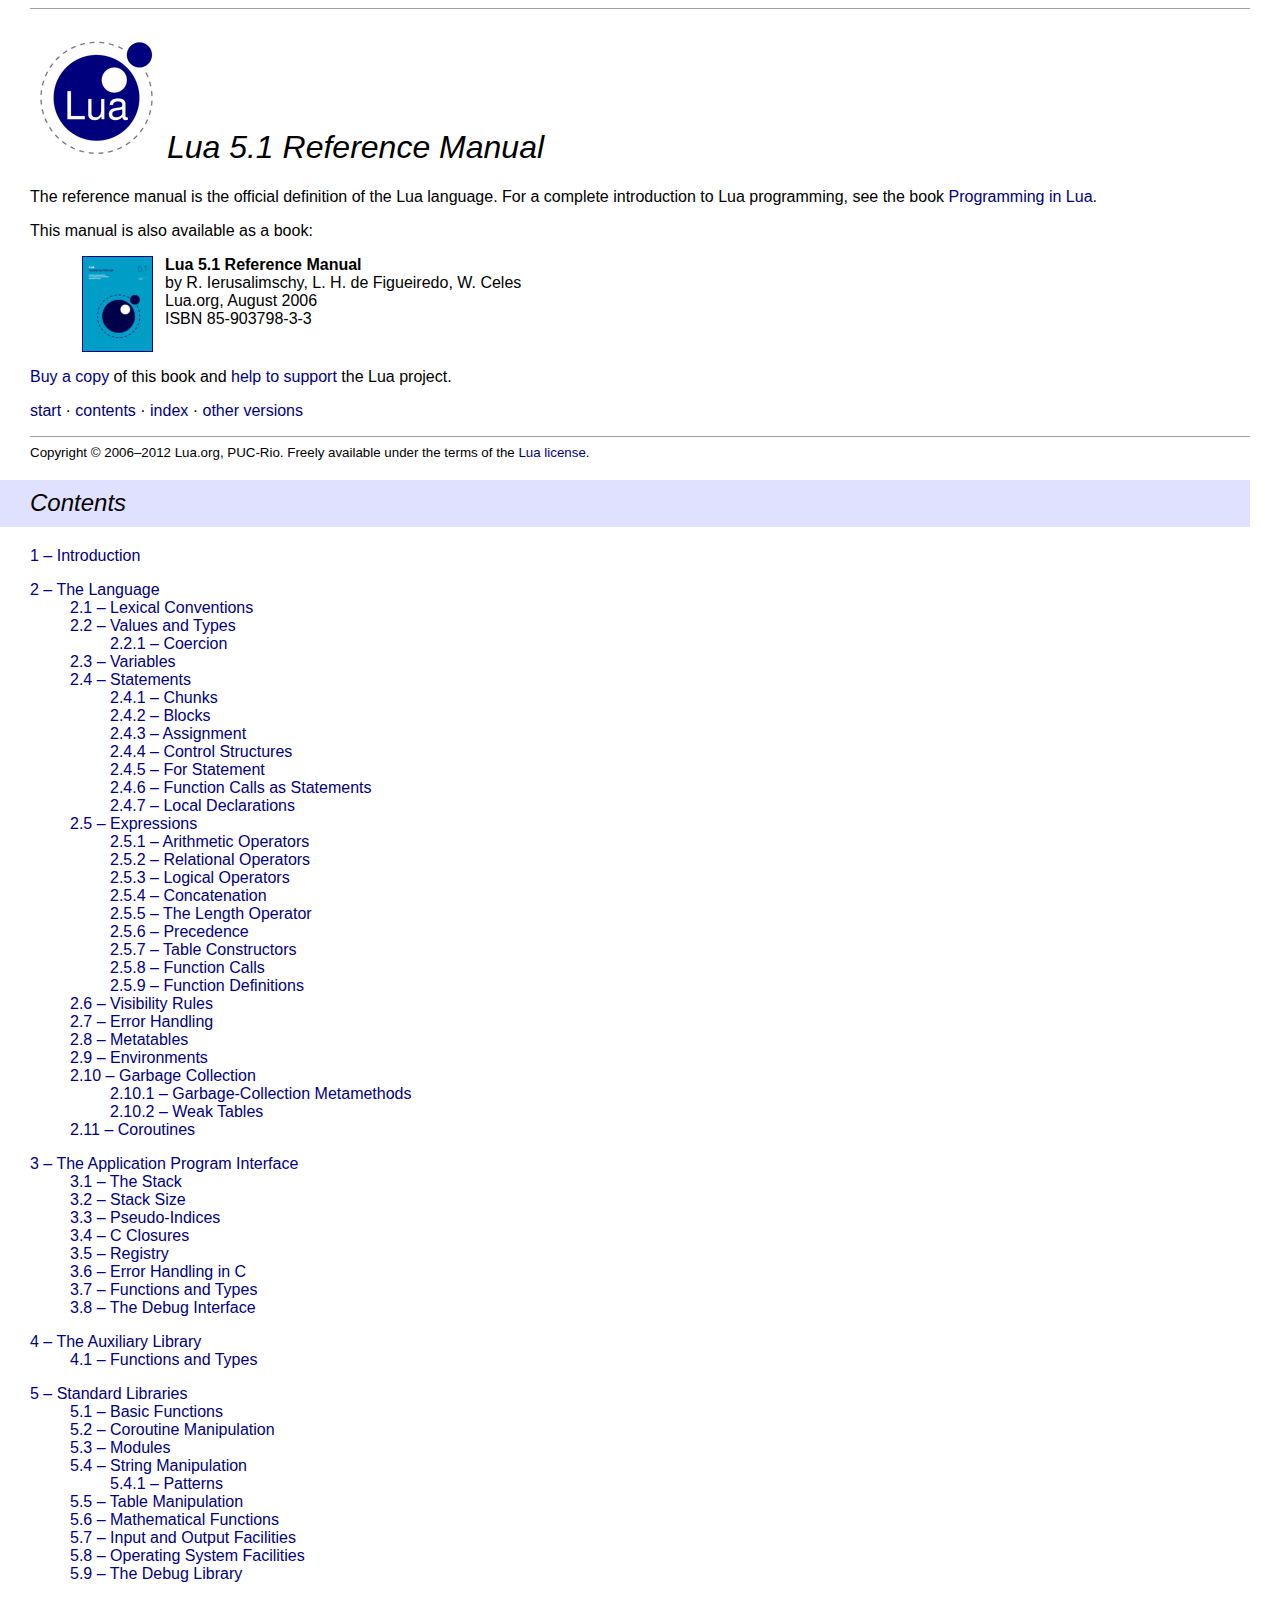
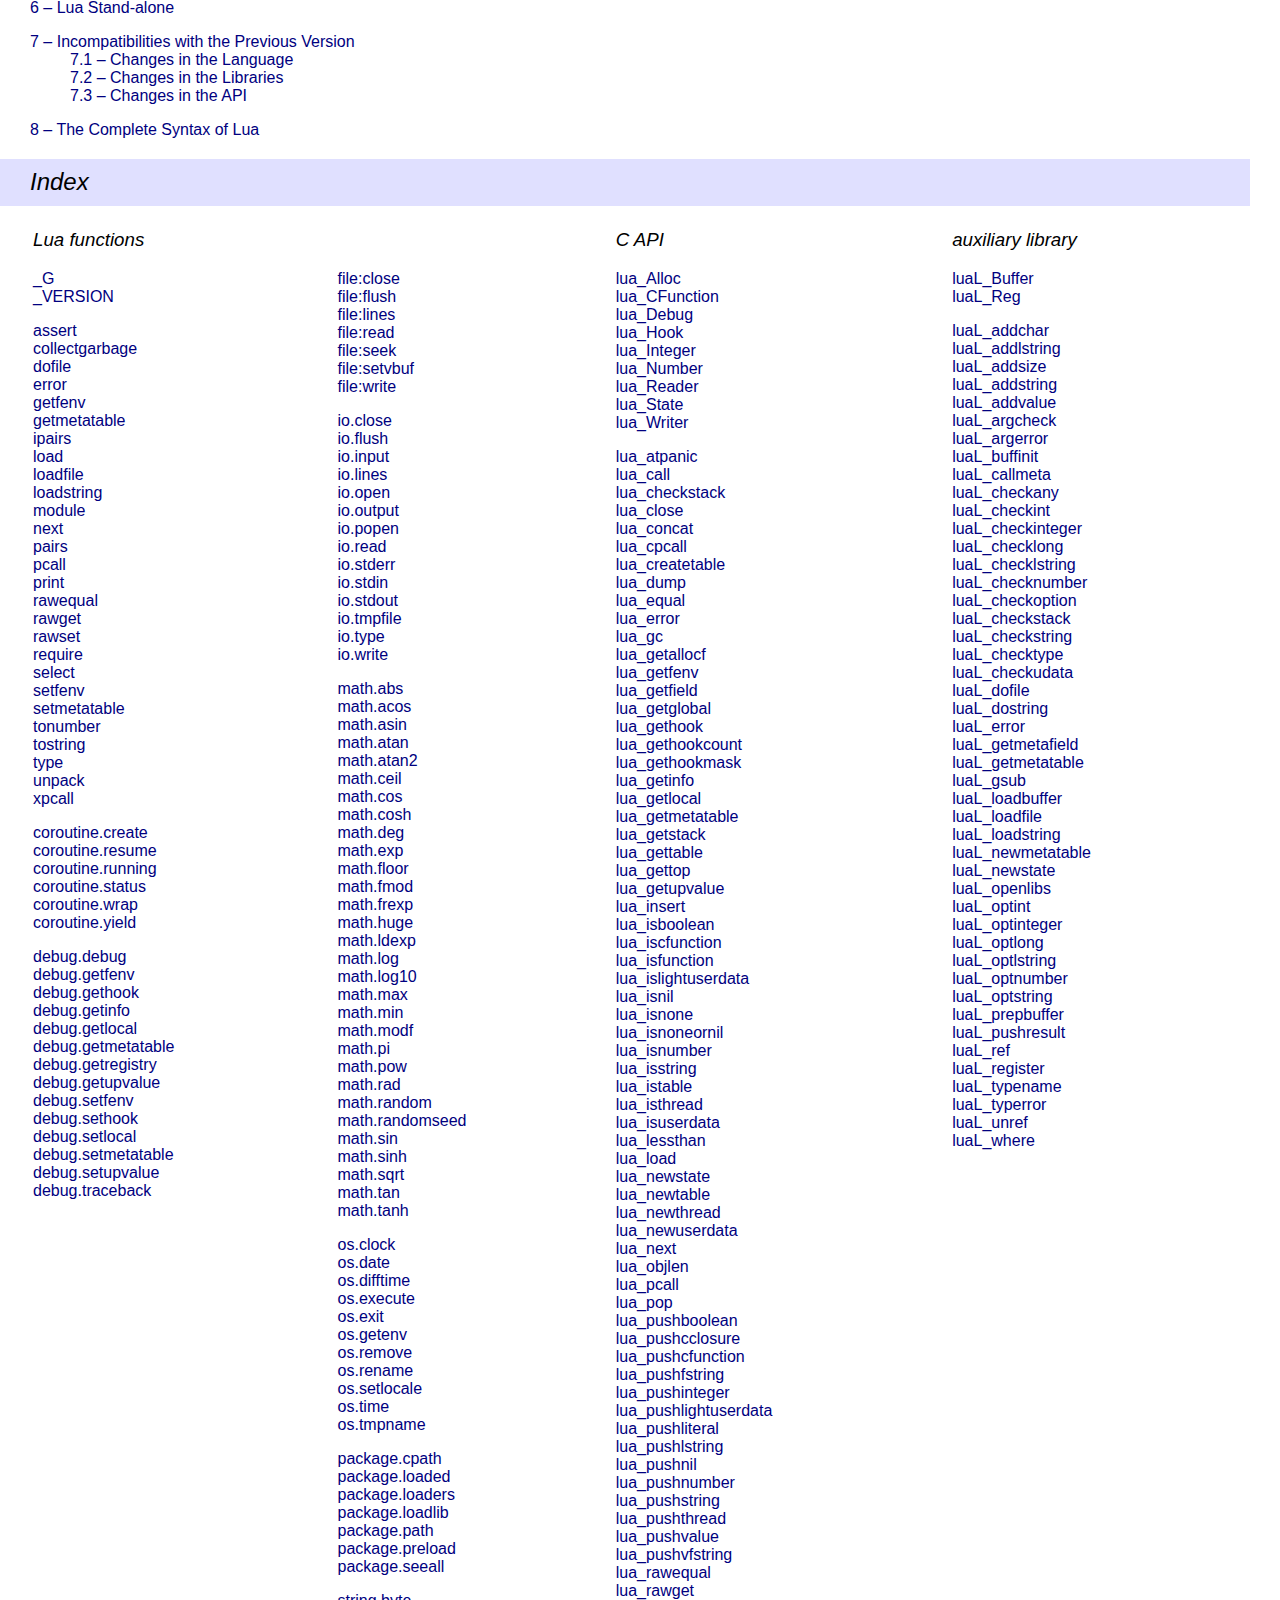
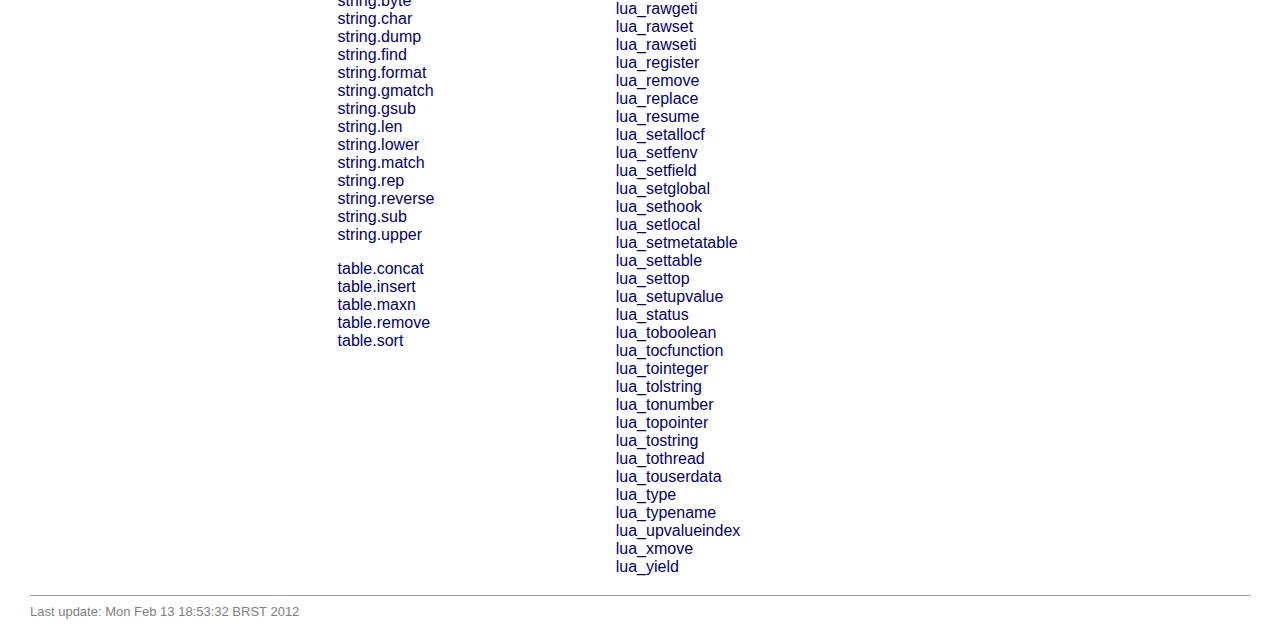
<file: redis_server_local/redis-7.0.4/redis-7.0.4/deps/lua/doc/contents.html>
<!DOCTYPE HTML PUBLIC "-//W3C//DTD HTML 4.01 Transitional//EN">
<HTML>
<HEAD>
<TITLE>Lua 5.1 Reference Manual - contents</TITLE>
<LINK REL="stylesheet" TYPE="text/css" HREF="lua.css">
<META HTTP-EQUIV="content-type" CONTENT="text/html; charset=utf-8">
<STYLE TYPE="text/css">
ul {
	list-style-type: none ;
}
</STYLE>
</HEAD>

<BODY>

<HR>
<H1>
<A HREF="http://www.lua.org/"><IMG SRC="logo.gif" ALT="" BORDER=0></A>
Lua 5.1 Reference Manual
</H1>

<P>
The reference manual is the official definition of the Lua language.
For a complete introduction to Lua programming, see the book
<A HREF="http://www.lua.org/docs.html#pil">Programming in Lua</A>.

<P>
This manual is also available as a book:
<BLOCKQUOTE>
<A HREF="http://www.amazon.com/exec/obidos/ASIN/8590379833/lua-indexmanual-20">
<IMG SRC="cover.png" ALT="" TITLE="buy from Amazon" BORDER=1 ALIGN="left" HSPACE=12>
</A>
<B>Lua 5.1 Reference Manual</B>
<BR>by R. Ierusalimschy, L. H. de Figueiredo, W. Celes
<BR>Lua.org, August 2006
<BR>ISBN 85-903798-3-3
<BR CLEAR="all">
</BLOCKQUOTE>

<P>
<A HREF="http://www.amazon.com/exec/obidos/ASIN/8590379833/lua-indexmanual-20">Buy a copy</A>
of this book and
<A HREF="http://www.lua.org/donations.html">help to support</A>
the Lua project.

<P>
<A HREF="manual.html">start</A>
&middot;
<A HREF="#contents">contents</A>
&middot;
<A HREF="#index">index</A>
&middot;
<A HREF="http://www.lua.org/manual/">other versions</A>
<HR>
<SMALL>
Copyright &copy; 2006&ndash;2012 Lua.org, PUC-Rio.
Freely available under the terms of the
<A HREF="http://www.lua.org/license.html">Lua license</A>.
</SMALL>

<H2><A NAME="contents">Contents</A></H2>
<UL style="padding: 0">
<LI><A HREF="manual.html">1 &ndash; Introduction</A>
<P>
<LI><A HREF="manual.html#2">2 &ndash; The Language</A>
<UL>
<LI><A HREF="manual.html#2.1">2.1 &ndash; Lexical Conventions</A>
<LI><A HREF="manual.html#2.2">2.2 &ndash; Values and Types</A>
<UL>
<LI><A HREF="manual.html#2.2.1">2.2.1 &ndash; Coercion</A>
</UL>
<LI><A HREF="manual.html#2.3">2.3 &ndash; Variables</A>
<LI><A HREF="manual.html#2.4">2.4 &ndash; Statements</A>
<UL>
<LI><A HREF="manual.html#2.4.1">2.4.1 &ndash; Chunks</A>
<LI><A HREF="manual.html#2.4.2">2.4.2 &ndash; Blocks</A>
<LI><A HREF="manual.html#2.4.3">2.4.3 &ndash; Assignment</A>
<LI><A HREF="manual.html#2.4.4">2.4.4 &ndash; Control Structures</A>
<LI><A HREF="manual.html#2.4.5">2.4.5 &ndash; For Statement</A>
<LI><A HREF="manual.html#2.4.6">2.4.6 &ndash; Function Calls as Statements</A>
<LI><A HREF="manual.html#2.4.7">2.4.7 &ndash; Local Declarations</A>
</UL>
<LI><A HREF="manual.html#2.5">2.5 &ndash; Expressions</A>
<UL>
<LI><A HREF="manual.html#2.5.1">2.5.1 &ndash; Arithmetic Operators</A>
<LI><A HREF="manual.html#2.5.2">2.5.2 &ndash; Relational Operators</A>
<LI><A HREF="manual.html#2.5.3">2.5.3 &ndash; Logical Operators</A>
<LI><A HREF="manual.html#2.5.4">2.5.4 &ndash; Concatenation</A>
<LI><A HREF="manual.html#2.5.5">2.5.5 &ndash; The Length Operator</A>
<LI><A HREF="manual.html#2.5.6">2.5.6 &ndash; Precedence</A>
<LI><A HREF="manual.html#2.5.7">2.5.7 &ndash; Table Constructors</A>
<LI><A HREF="manual.html#2.5.8">2.5.8 &ndash; Function Calls</A>
<LI><A HREF="manual.html#2.5.9">2.5.9 &ndash; Function Definitions</A>
</UL>
<LI><A HREF="manual.html#2.6">2.6 &ndash; Visibility Rules</A>
<LI><A HREF="manual.html#2.7">2.7 &ndash; Error Handling</A>
<LI><A HREF="manual.html#2.8">2.8 &ndash; Metatables</A>
<LI><A HREF="manual.html#2.9">2.9 &ndash; Environments</A>
<LI><A HREF="manual.html#2.10">2.10 &ndash; Garbage Collection</A>
<UL>
<LI><A HREF="manual.html#2.10.1">2.10.1 &ndash; Garbage-Collection Metamethods</A>
<LI><A HREF="manual.html#2.10.2">2.10.2 &ndash; Weak Tables</A>
</UL>
<LI><A HREF="manual.html#2.11">2.11 &ndash; Coroutines</A>
</UL>
<P>
<LI><A HREF="manual.html#3">3 &ndash; The Application Program Interface</A>
<UL>
<LI><A HREF="manual.html#3.1">3.1 &ndash; The Stack</A>
<LI><A HREF="manual.html#3.2">3.2 &ndash; Stack Size</A>
<LI><A HREF="manual.html#3.3">3.3 &ndash; Pseudo-Indices</A>
<LI><A HREF="manual.html#3.4">3.4 &ndash; C Closures</A>
<LI><A HREF="manual.html#3.5">3.5 &ndash; Registry</A>
<LI><A HREF="manual.html#3.6">3.6 &ndash; Error Handling in C</A>
<LI><A HREF="manual.html#3.7">3.7 &ndash; Functions and Types</A>
<LI><A HREF="manual.html#3.8">3.8 &ndash; The Debug Interface</A>
</UL>
<P>
<LI><A HREF="manual.html#4">4 &ndash; The Auxiliary Library</A>
<UL>
<LI><A HREF="manual.html#4.1">4.1 &ndash; Functions and Types</A>
</UL>
<P>
<LI><A HREF="manual.html#5">5 &ndash; Standard Libraries</A>
<UL>
<LI><A HREF="manual.html#5.1">5.1 &ndash; Basic Functions</A>
<LI><A HREF="manual.html#5.2">5.2 &ndash; Coroutine Manipulation</A>
<LI><A HREF="manual.html#5.3">5.3 &ndash; Modules</A>
<LI><A HREF="manual.html#5.4">5.4 &ndash; String Manipulation</A>
<UL>
<LI><A HREF="manual.html#5.4.1">5.4.1 &ndash; Patterns</A>
</UL>
<LI><A HREF="manual.html#5.5">5.5 &ndash; Table Manipulation</A>
<LI><A HREF="manual.html#5.6">5.6 &ndash; Mathematical Functions</A>
<LI><A HREF="manual.html#5.7">5.7 &ndash; Input and Output Facilities</A>
<LI><A HREF="manual.html#5.8">5.8 &ndash; Operating System Facilities</A>
<LI><A HREF="manual.html#5.9">5.9 &ndash; The Debug Library</A>
</UL>
<P>
<LI><A HREF="manual.html#6">6 &ndash; Lua Stand-alone</A>
<P>
<LI><A HREF="manual.html#7">7 &ndash; Incompatibilities with the Previous Version</A>
<UL>
<LI><A HREF="manual.html#7.1">7.1 &ndash; Changes in the Language</A>
<LI><A HREF="manual.html#7.2">7.2 &ndash; Changes in the Libraries</A>
<LI><A HREF="manual.html#7.3">7.3 &ndash; Changes in the API</A>
</UL>
<P>
<LI><A HREF="manual.html#8">8 &ndash; The Complete Syntax of Lua</A>
</UL>

<H2><A NAME="index">Index</A></H2>
<TABLE WIDTH="100%">
<TR VALIGN="top">
<TD>
<H3><A NAME="functions">Lua functions</A></H3>
<A HREF="manual.html#pdf-_G">_G</A><BR>
<A HREF="manual.html#pdf-_VERSION">_VERSION</A><BR>
<P>

<A HREF="manual.html#pdf-assert">assert</A><BR>
<A HREF="manual.html#pdf-collectgarbage">collectgarbage</A><BR>
<A HREF="manual.html#pdf-dofile">dofile</A><BR>
<A HREF="manual.html#pdf-error">error</A><BR>
<A HREF="manual.html#pdf-getfenv">getfenv</A><BR>
<A HREF="manual.html#pdf-getmetatable">getmetatable</A><BR>
<A HREF="manual.html#pdf-ipairs">ipairs</A><BR>
<A HREF="manual.html#pdf-load">load</A><BR>
<A HREF="manual.html#pdf-loadfile">loadfile</A><BR>
<A HREF="manual.html#pdf-loadstring">loadstring</A><BR>
<A HREF="manual.html#pdf-module">module</A><BR>
<A HREF="manual.html#pdf-next">next</A><BR>
<A HREF="manual.html#pdf-pairs">pairs</A><BR>
<A HREF="manual.html#pdf-pcall">pcall</A><BR>
<A HREF="manual.html#pdf-print">print</A><BR>
<A HREF="manual.html#pdf-rawequal">rawequal</A><BR>
<A HREF="manual.html#pdf-rawget">rawget</A><BR>
<A HREF="manual.html#pdf-rawset">rawset</A><BR>
<A HREF="manual.html#pdf-require">require</A><BR>
<A HREF="manual.html#pdf-select">select</A><BR>
<A HREF="manual.html#pdf-setfenv">setfenv</A><BR>
<A HREF="manual.html#pdf-setmetatable">setmetatable</A><BR>
<A HREF="manual.html#pdf-tonumber">tonumber</A><BR>
<A HREF="manual.html#pdf-tostring">tostring</A><BR>
<A HREF="manual.html#pdf-type">type</A><BR>
<A HREF="manual.html#pdf-unpack">unpack</A><BR>
<A HREF="manual.html#pdf-xpcall">xpcall</A><BR>
<P>

<A HREF="manual.html#pdf-coroutine.create">coroutine.create</A><BR>
<A HREF="manual.html#pdf-coroutine.resume">coroutine.resume</A><BR>
<A HREF="manual.html#pdf-coroutine.running">coroutine.running</A><BR>
<A HREF="manual.html#pdf-coroutine.status">coroutine.status</A><BR>
<A HREF="manual.html#pdf-coroutine.wrap">coroutine.wrap</A><BR>
<A HREF="manual.html#pdf-coroutine.yield">coroutine.yield</A><BR>
<P>

<A HREF="manual.html#pdf-debug.debug">debug.debug</A><BR>
<A HREF="manual.html#pdf-debug.getfenv">debug.getfenv</A><BR>
<A HREF="manual.html#pdf-debug.gethook">debug.gethook</A><BR>
<A HREF="manual.html#pdf-debug.getinfo">debug.getinfo</A><BR>
<A HREF="manual.html#pdf-debug.getlocal">debug.getlocal</A><BR>
<A HREF="manual.html#pdf-debug.getmetatable">debug.getmetatable</A><BR>
<A HREF="manual.html#pdf-debug.getregistry">debug.getregistry</A><BR>
<A HREF="manual.html#pdf-debug.getupvalue">debug.getupvalue</A><BR>
<A HREF="manual.html#pdf-debug.setfenv">debug.setfenv</A><BR>
<A HREF="manual.html#pdf-debug.sethook">debug.sethook</A><BR>
<A HREF="manual.html#pdf-debug.setlocal">debug.setlocal</A><BR>
<A HREF="manual.html#pdf-debug.setmetatable">debug.setmetatable</A><BR>
<A HREF="manual.html#pdf-debug.setupvalue">debug.setupvalue</A><BR>
<A HREF="manual.html#pdf-debug.traceback">debug.traceback</A><BR>

</TD>
<TD>
<H3>&nbsp;</H3>
<A HREF="manual.html#pdf-file:close">file:close</A><BR>
<A HREF="manual.html#pdf-file:flush">file:flush</A><BR>
<A HREF="manual.html#pdf-file:lines">file:lines</A><BR>
<A HREF="manual.html#pdf-file:read">file:read</A><BR>
<A HREF="manual.html#pdf-file:seek">file:seek</A><BR>
<A HREF="manual.html#pdf-file:setvbuf">file:setvbuf</A><BR>
<A HREF="manual.html#pdf-file:write">file:write</A><BR>
<P>

<A HREF="manual.html#pdf-io.close">io.close</A><BR>
<A HREF="manual.html#pdf-io.flush">io.flush</A><BR>
<A HREF="manual.html#pdf-io.input">io.input</A><BR>
<A HREF="manual.html#pdf-io.lines">io.lines</A><BR>
<A HREF="manual.html#pdf-io.open">io.open</A><BR>
<A HREF="manual.html#pdf-io.output">io.output</A><BR>
<A HREF="manual.html#pdf-io.popen">io.popen</A><BR>
<A HREF="manual.html#pdf-io.read">io.read</A><BR>
<A HREF="manual.html#pdf-io.stderr">io.stderr</A><BR>
<A HREF="manual.html#pdf-io.stdin">io.stdin</A><BR>
<A HREF="manual.html#pdf-io.stdout">io.stdout</A><BR>
<A HREF="manual.html#pdf-io.tmpfile">io.tmpfile</A><BR>
<A HREF="manual.html#pdf-io.type">io.type</A><BR>
<A HREF="manual.html#pdf-io.write">io.write</A><BR>
<P>

<A HREF="manual.html#pdf-math.abs">math.abs</A><BR>
<A HREF="manual.html#pdf-math.acos">math.acos</A><BR>
<A HREF="manual.html#pdf-math.asin">math.asin</A><BR>
<A HREF="manual.html#pdf-math.atan">math.atan</A><BR>
<A HREF="manual.html#pdf-math.atan2">math.atan2</A><BR>
<A HREF="manual.html#pdf-math.ceil">math.ceil</A><BR>
<A HREF="manual.html#pdf-math.cos">math.cos</A><BR>
<A HREF="manual.html#pdf-math.cosh">math.cosh</A><BR>
<A HREF="manual.html#pdf-math.deg">math.deg</A><BR>
<A HREF="manual.html#pdf-math.exp">math.exp</A><BR>
<A HREF="manual.html#pdf-math.floor">math.floor</A><BR>
<A HREF="manual.html#pdf-math.fmod">math.fmod</A><BR>
<A HREF="manual.html#pdf-math.frexp">math.frexp</A><BR>
<A HREF="manual.html#pdf-math.huge">math.huge</A><BR>
<A HREF="manual.html#pdf-math.ldexp">math.ldexp</A><BR>
<A HREF="manual.html#pdf-math.log">math.log</A><BR>
<A HREF="manual.html#pdf-math.log10">math.log10</A><BR>
<A HREF="manual.html#pdf-math.max">math.max</A><BR>
<A HREF="manual.html#pdf-math.min">math.min</A><BR>
<A HREF="manual.html#pdf-math.modf">math.modf</A><BR>
<A HREF="manual.html#pdf-math.pi">math.pi</A><BR>
<A HREF="manual.html#pdf-math.pow">math.pow</A><BR>
<A HREF="manual.html#pdf-math.rad">math.rad</A><BR>
<A HREF="manual.html#pdf-math.random">math.random</A><BR>
<A HREF="manual.html#pdf-math.randomseed">math.randomseed</A><BR>
<A HREF="manual.html#pdf-math.sin">math.sin</A><BR>
<A HREF="manual.html#pdf-math.sinh">math.sinh</A><BR>
<A HREF="manual.html#pdf-math.sqrt">math.sqrt</A><BR>
<A HREF="manual.html#pdf-math.tan">math.tan</A><BR>
<A HREF="manual.html#pdf-math.tanh">math.tanh</A><BR>
<P>

<A HREF="manual.html#pdf-os.clock">os.clock</A><BR>
<A HREF="manual.html#pdf-os.date">os.date</A><BR>
<A HREF="manual.html#pdf-os.difftime">os.difftime</A><BR>
<A HREF="manual.html#pdf-os.execute">os.execute</A><BR>
<A HREF="manual.html#pdf-os.exit">os.exit</A><BR>
<A HREF="manual.html#pdf-os.getenv">os.getenv</A><BR>
<A HREF="manual.html#pdf-os.remove">os.remove</A><BR>
<A HREF="manual.html#pdf-os.rename">os.rename</A><BR>
<A HREF="manual.html#pdf-os.setlocale">os.setlocale</A><BR>
<A HREF="manual.html#pdf-os.time">os.time</A><BR>
<A HREF="manual.html#pdf-os.tmpname">os.tmpname</A><BR>
<P>

<A HREF="manual.html#pdf-package.cpath">package.cpath</A><BR>
<A HREF="manual.html#pdf-package.loaded">package.loaded</A><BR>
<A HREF="manual.html#pdf-package.loaders">package.loaders</A><BR>
<A HREF="manual.html#pdf-package.loadlib">package.loadlib</A><BR>
<A HREF="manual.html#pdf-package.path">package.path</A><BR>
<A HREF="manual.html#pdf-package.preload">package.preload</A><BR>
<A HREF="manual.html#pdf-package.seeall">package.seeall</A><BR>
<P>

<A HREF="manual.html#pdf-string.byte">string.byte</A><BR>
<A HREF="manual.html#pdf-string.char">string.char</A><BR>
<A HREF="manual.html#pdf-string.dump">string.dump</A><BR>
<A HREF="manual.html#pdf-string.find">string.find</A><BR>
<A HREF="manual.html#pdf-string.format">string.format</A><BR>
<A HREF="manual.html#pdf-string.gmatch">string.gmatch</A><BR>
<A HREF="manual.html#pdf-string.gsub">string.gsub</A><BR>
<A HREF="manual.html#pdf-string.len">string.len</A><BR>
<A HREF="manual.html#pdf-string.lower">string.lower</A><BR>
<A HREF="manual.html#pdf-string.match">string.match</A><BR>
<A HREF="manual.html#pdf-string.rep">string.rep</A><BR>
<A HREF="manual.html#pdf-string.reverse">string.reverse</A><BR>
<A HREF="manual.html#pdf-string.sub">string.sub</A><BR>
<A HREF="manual.html#pdf-string.upper">string.upper</A><BR>
<P>

<A HREF="manual.html#pdf-table.concat">table.concat</A><BR>
<A HREF="manual.html#pdf-table.insert">table.insert</A><BR>
<A HREF="manual.html#pdf-table.maxn">table.maxn</A><BR>
<A HREF="manual.html#pdf-table.remove">table.remove</A><BR>
<A HREF="manual.html#pdf-table.sort">table.sort</A><BR>

</TD>
<TD>
<H3>C API</H3>
<A HREF="manual.html#lua_Alloc">lua_Alloc</A><BR>
<A HREF="manual.html#lua_CFunction">lua_CFunction</A><BR>
<A HREF="manual.html#lua_Debug">lua_Debug</A><BR>
<A HREF="manual.html#lua_Hook">lua_Hook</A><BR>
<A HREF="manual.html#lua_Integer">lua_Integer</A><BR>
<A HREF="manual.html#lua_Number">lua_Number</A><BR>
<A HREF="manual.html#lua_Reader">lua_Reader</A><BR>
<A HREF="manual.html#lua_State">lua_State</A><BR>
<A HREF="manual.html#lua_Writer">lua_Writer</A><BR>
<P>

<A HREF="manual.html#lua_atpanic">lua_atpanic</A><BR>
<A HREF="manual.html#lua_call">lua_call</A><BR>
<A HREF="manual.html#lua_checkstack">lua_checkstack</A><BR>
<A HREF="manual.html#lua_close">lua_close</A><BR>
<A HREF="manual.html#lua_concat">lua_concat</A><BR>
<A HREF="manual.html#lua_cpcall">lua_cpcall</A><BR>
<A HREF="manual.html#lua_createtable">lua_createtable</A><BR>
<A HREF="manual.html#lua_dump">lua_dump</A><BR>
<A HREF="manual.html#lua_equal">lua_equal</A><BR>
<A HREF="manual.html#lua_error">lua_error</A><BR>
<A HREF="manual.html#lua_gc">lua_gc</A><BR>
<A HREF="manual.html#lua_getallocf">lua_getallocf</A><BR>
<A HREF="manual.html#lua_getfenv">lua_getfenv</A><BR>
<A HREF="manual.html#lua_getfield">lua_getfield</A><BR>
<A HREF="manual.html#lua_getglobal">lua_getglobal</A><BR>
<A HREF="manual.html#lua_gethook">lua_gethook</A><BR>
<A HREF="manual.html#lua_gethookcount">lua_gethookcount</A><BR>
<A HREF="manual.html#lua_gethookmask">lua_gethookmask</A><BR>
<A HREF="manual.html#lua_getinfo">lua_getinfo</A><BR>
<A HREF="manual.html#lua_getlocal">lua_getlocal</A><BR>
<A HREF="manual.html#lua_getmetatable">lua_getmetatable</A><BR>
<A HREF="manual.html#lua_getstack">lua_getstack</A><BR>
<A HREF="manual.html#lua_gettable">lua_gettable</A><BR>
<A HREF="manual.html#lua_gettop">lua_gettop</A><BR>
<A HREF="manual.html#lua_getupvalue">lua_getupvalue</A><BR>
<A HREF="manual.html#lua_insert">lua_insert</A><BR>
<A HREF="manual.html#lua_isboolean">lua_isboolean</A><BR>
<A HREF="manual.html#lua_iscfunction">lua_iscfunction</A><BR>
<A HREF="manual.html#lua_isfunction">lua_isfunction</A><BR>
<A HREF="manual.html#lua_islightuserdata">lua_islightuserdata</A><BR>
<A HREF="manual.html#lua_isnil">lua_isnil</A><BR>
<A HREF="manual.html#lua_isnone">lua_isnone</A><BR>
<A HREF="manual.html#lua_isnoneornil">lua_isnoneornil</A><BR>
<A HREF="manual.html#lua_isnumber">lua_isnumber</A><BR>
<A HREF="manual.html#lua_isstring">lua_isstring</A><BR>
<A HREF="manual.html#lua_istable">lua_istable</A><BR>
<A HREF="manual.html#lua_isthread">lua_isthread</A><BR>
<A HREF="manual.html#lua_isuserdata">lua_isuserdata</A><BR>
<A HREF="manual.html#lua_lessthan">lua_lessthan</A><BR>
<A HREF="manual.html#lua_load">lua_load</A><BR>
<A HREF="manual.html#lua_newstate">lua_newstate</A><BR>
<A HREF="manual.html#lua_newtable">lua_newtable</A><BR>
<A HREF="manual.html#lua_newthread">lua_newthread</A><BR>
<A HREF="manual.html#lua_newuserdata">lua_newuserdata</A><BR>
<A HREF="manual.html#lua_next">lua_next</A><BR>
<A HREF="manual.html#lua_objlen">lua_objlen</A><BR>
<A HREF="manual.html#lua_pcall">lua_pcall</A><BR>
<A HREF="manual.html#lua_pop">lua_pop</A><BR>
<A HREF="manual.html#lua_pushboolean">lua_pushboolean</A><BR>
<A HREF="manual.html#lua_pushcclosure">lua_pushcclosure</A><BR>
<A HREF="manual.html#lua_pushcfunction">lua_pushcfunction</A><BR>
<A HREF="manual.html#lua_pushfstring">lua_pushfstring</A><BR>
<A HREF="manual.html#lua_pushinteger">lua_pushinteger</A><BR>
<A HREF="manual.html#lua_pushlightuserdata">lua_pushlightuserdata</A><BR>
<A HREF="manual.html#lua_pushliteral">lua_pushliteral</A><BR>
<A HREF="manual.html#lua_pushlstring">lua_pushlstring</A><BR>
<A HREF="manual.html#lua_pushnil">lua_pushnil</A><BR>
<A HREF="manual.html#lua_pushnumber">lua_pushnumber</A><BR>
<A HREF="manual.html#lua_pushstring">lua_pushstring</A><BR>
<A HREF="manual.html#lua_pushthread">lua_pushthread</A><BR>
<A HREF="manual.html#lua_pushvalue">lua_pushvalue</A><BR>
<A HREF="manual.html#lua_pushvfstring">lua_pushvfstring</A><BR>
<A HREF="manual.html#lua_rawequal">lua_rawequal</A><BR>
<A HREF="manual.html#lua_rawget">lua_rawget</A><BR>
<A HREF="manual.html#lua_rawgeti">lua_rawgeti</A><BR>
<A HREF="manual.html#lua_rawset">lua_rawset</A><BR>
<A HREF="manual.html#lua_rawseti">lua_rawseti</A><BR>
<A HREF="manual.html#lua_register">lua_register</A><BR>
<A HREF="manual.html#lua_remove">lua_remove</A><BR>
<A HREF="manual.html#lua_replace">lua_replace</A><BR>
<A HREF="manual.html#lua_resume">lua_resume</A><BR>
<A HREF="manual.html#lua_setallocf">lua_setallocf</A><BR>
<A HREF="manual.html#lua_setfenv">lua_setfenv</A><BR>
<A HREF="manual.html#lua_setfield">lua_setfield</A><BR>
<A HREF="manual.html#lua_setglobal">lua_setglobal</A><BR>
<A HREF="manual.html#lua_sethook">lua_sethook</A><BR>
<A HREF="manual.html#lua_setlocal">lua_setlocal</A><BR>
<A HREF="manual.html#lua_setmetatable">lua_setmetatable</A><BR>
<A HREF="manual.html#lua_settable">lua_settable</A><BR>
<A HREF="manual.html#lua_settop">lua_settop</A><BR>
<A HREF="manual.html#lua_setupvalue">lua_setupvalue</A><BR>
<A HREF="manual.html#lua_status">lua_status</A><BR>
<A HREF="manual.html#lua_toboolean">lua_toboolean</A><BR>
<A HREF="manual.html#lua_tocfunction">lua_tocfunction</A><BR>
<A HREF="manual.html#lua_tointeger">lua_tointeger</A><BR>
<A HREF="manual.html#lua_tolstring">lua_tolstring</A><BR>
<A HREF="manual.html#lua_tonumber">lua_tonumber</A><BR>
<A HREF="manual.html#lua_topointer">lua_topointer</A><BR>
<A HREF="manual.html#lua_tostring">lua_tostring</A><BR>
<A HREF="manual.html#lua_tothread">lua_tothread</A><BR>
<A HREF="manual.html#lua_touserdata">lua_touserdata</A><BR>
<A HREF="manual.html#lua_type">lua_type</A><BR>
<A HREF="manual.html#lua_typename">lua_typename</A><BR>
<A HREF="manual.html#lua_upvalueindex">lua_upvalueindex</A><BR>
<A HREF="manual.html#lua_xmove">lua_xmove</A><BR>
<A HREF="manual.html#lua_yield">lua_yield</A><BR>

</TD>
<TD>
<H3>auxiliary library</H3>
<A HREF="manual.html#luaL_Buffer">luaL_Buffer</A><BR>
<A HREF="manual.html#luaL_Reg">luaL_Reg</A><BR>
<P>

<A HREF="manual.html#luaL_addchar">luaL_addchar</A><BR>
<A HREF="manual.html#luaL_addlstring">luaL_addlstring</A><BR>
<A HREF="manual.html#luaL_addsize">luaL_addsize</A><BR>
<A HREF="manual.html#luaL_addstring">luaL_addstring</A><BR>
<A HREF="manual.html#luaL_addvalue">luaL_addvalue</A><BR>
<A HREF="manual.html#luaL_argcheck">luaL_argcheck</A><BR>
<A HREF="manual.html#luaL_argerror">luaL_argerror</A><BR>
<A HREF="manual.html#luaL_buffinit">luaL_buffinit</A><BR>
<A HREF="manual.html#luaL_callmeta">luaL_callmeta</A><BR>
<A HREF="manual.html#luaL_checkany">luaL_checkany</A><BR>
<A HREF="manual.html#luaL_checkint">luaL_checkint</A><BR>
<A HREF="manual.html#luaL_checkinteger">luaL_checkinteger</A><BR>
<A HREF="manual.html#luaL_checklong">luaL_checklong</A><BR>
<A HREF="manual.html#luaL_checklstring">luaL_checklstring</A><BR>
<A HREF="manual.html#luaL_checknumber">luaL_checknumber</A><BR>
<A HREF="manual.html#luaL_checkoption">luaL_checkoption</A><BR>
<A HREF="manual.html#luaL_checkstack">luaL_checkstack</A><BR>
<A HREF="manual.html#luaL_checkstring">luaL_checkstring</A><BR>
<A HREF="manual.html#luaL_checktype">luaL_checktype</A><BR>
<A HREF="manual.html#luaL_checkudata">luaL_checkudata</A><BR>
<A HREF="manual.html#luaL_dofile">luaL_dofile</A><BR>
<A HREF="manual.html#luaL_dostring">luaL_dostring</A><BR>
<A HREF="manual.html#luaL_error">luaL_error</A><BR>
<A HREF="manual.html#luaL_getmetafield">luaL_getmetafield</A><BR>
<A HREF="manual.html#luaL_getmetatable">luaL_getmetatable</A><BR>
<A HREF="manual.html#luaL_gsub">luaL_gsub</A><BR>
<A HREF="manual.html#luaL_loadbuffer">luaL_loadbuffer</A><BR>
<A HREF="manual.html#luaL_loadfile">luaL_loadfile</A><BR>
<A HREF="manual.html#luaL_loadstring">luaL_loadstring</A><BR>
<A HREF="manual.html#luaL_newmetatable">luaL_newmetatable</A><BR>
<A HREF="manual.html#luaL_newstate">luaL_newstate</A><BR>
<A HREF="manual.html#luaL_openlibs">luaL_openlibs</A><BR>
<A HREF="manual.html#luaL_optint">luaL_optint</A><BR>
<A HREF="manual.html#luaL_optinteger">luaL_optinteger</A><BR>
<A HREF="manual.html#luaL_optlong">luaL_optlong</A><BR>
<A HREF="manual.html#luaL_optlstring">luaL_optlstring</A><BR>
<A HREF="manual.html#luaL_optnumber">luaL_optnumber</A><BR>
<A HREF="manual.html#luaL_optstring">luaL_optstring</A><BR>
<A HREF="manual.html#luaL_prepbuffer">luaL_prepbuffer</A><BR>
<A HREF="manual.html#luaL_pushresult">luaL_pushresult</A><BR>
<A HREF="manual.html#luaL_ref">luaL_ref</A><BR>
<A HREF="manual.html#luaL_register">luaL_register</A><BR>
<A HREF="manual.html#luaL_typename">luaL_typename</A><BR>
<A HREF="manual.html#luaL_typerror">luaL_typerror</A><BR>
<A HREF="manual.html#luaL_unref">luaL_unref</A><BR>
<A HREF="manual.html#luaL_where">luaL_where</A><BR>

</TD>
</TR>
</TABLE>
<P>

<HR>
<SMALL CLASS="footer">
Last update:
Mon Feb 13 18:53:32 BRST 2012
</SMALL>
<!--
Last change: revised for Lua 5.1.5
-->

</BODY>
</HTML>
</file>
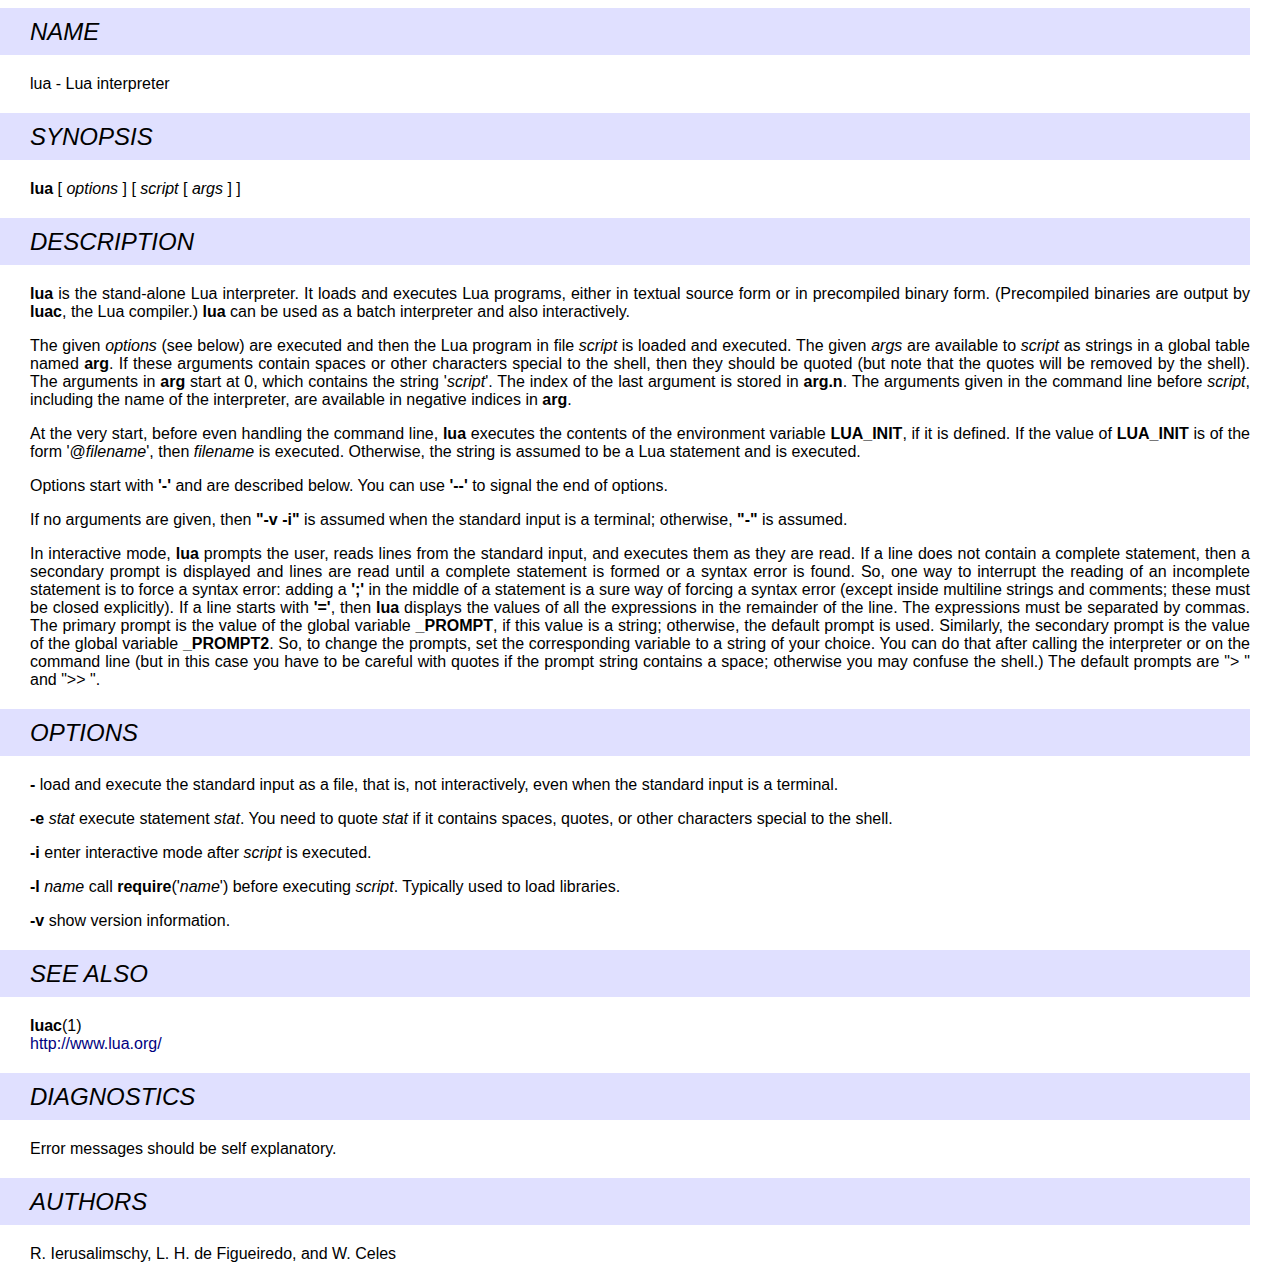
<file: redis_server_local/redis-7.0.4/redis-7.0.4/deps/lua/doc/lua.html>
<!-- $Id: lua.man,v 1.11 2006/01/06 16:03:34 lhf Exp $ -->
<HTML>
<HEAD>
<TITLE>LUA man page</TITLE>
<LINK REL="stylesheet" TYPE="text/css" HREF="lua.css">
</HEAD>

<BODY BGCOLOR="#FFFFFF">

<H2>NAME</H2>
lua - Lua interpreter
<H2>SYNOPSIS</H2>
<B>lua</B>
[
<I>options</I>
]
[
<I>script</I>
[
<I>args</I>
]
]
<H2>DESCRIPTION</H2>
<B>lua</B>
is the stand-alone Lua interpreter.
It loads and executes Lua programs,
either in textual source form or
in precompiled binary form.
(Precompiled binaries are output by
<B>luac</B>,
the Lua compiler.)
<B>lua</B>
can be used as a batch interpreter and also interactively.
<P>
The given
<I>options</I>
(see below)
are executed and then
the Lua program in file
<I>script</I>
is loaded and executed.
The given
<I>args</I>
are available to
<I>script</I>
as strings in a global table named
<B>arg</B>.
If these arguments contain spaces or other characters special to the shell,
then they should be quoted
(but note that the quotes will be removed by the shell).
The arguments in
<B>arg</B>
start at 0,
which contains the string
'<I>script</I>'.
The index of the last argument is stored in
<B>arg.n</B>.
The arguments given in the command line before
<I>script</I>,
including the name of the interpreter,
are available in negative indices in
<B>arg</B>.
<P>
At the very start,
before even handling the command line,
<B>lua</B>
executes the contents of the environment variable
<B>LUA_INIT</B>,
if it is defined.
If the value of
<B>LUA_INIT</B>
is of the form
'@<I>filename</I>',
then
<I>filename</I>
is executed.
Otherwise, the string is assumed to be a Lua statement and is executed.
<P>
Options start with
<B>'-'</B>
and are described below.
You can use
<B>'--'</B>
to signal the end of options.
<P>
If no arguments are given,
then
<B>"-v -i"</B>
is assumed when the standard input is a terminal;
otherwise,
<B>"-"</B>
is assumed.
<P>
In interactive mode,
<B>lua</B>
prompts the user,
reads lines from the standard input,
and executes them as they are read.
If a line does not contain a complete statement,
then a secondary prompt is displayed and
lines are read until a complete statement is formed or
a syntax error is found.
So, one way to interrupt the reading of an incomplete statement is
to force a syntax error:
adding a
<B>';'</B>
in the middle of a statement is a sure way of forcing a syntax error
(except inside multiline strings and comments; these must be closed explicitly).
If a line starts with
<B>'='</B>,
then
<B>lua</B>
displays the values of all the expressions in the remainder of the
line. The expressions must be separated by commas.
The primary prompt is the value of the global variable
<B>_PROMPT</B>,
if this value is a string;
otherwise, the default prompt is used.
Similarly, the secondary prompt is the value of the global variable
<B>_PROMPT2</B>.
So,
to change the prompts,
set the corresponding variable to a string of your choice.
You can do that after calling the interpreter
or on the command line
(but in this case you have to be careful with quotes
if the prompt string contains a space; otherwise you may confuse the shell.)
The default prompts are "&gt; " and "&gt;&gt; ".
<H2>OPTIONS</H2>
<P>
<B>-</B>
load and execute the standard input as a file,
that is,
not interactively,
even when the standard input is a terminal.
<P>
<B>-e </B><I>stat</I>
execute statement
<I>stat</I>.
You need to quote
<I>stat </I>
if it contains spaces, quotes,
or other characters special to the shell.
<P>
<B>-i</B>
enter interactive mode after
<I>script</I>
is executed.
<P>
<B>-l </B><I>name</I>
call
<B>require</B>('<I>name</I>')
before executing
<I>script</I>.
Typically used to load libraries.
<P>
<B>-v</B>
show version information.
<H2>SEE ALSO</H2>
<B>luac</B>(1)
<BR>
<A HREF="http://www.lua.org/">http://www.lua.org/</A>
<H2>DIAGNOSTICS</H2>
Error messages should be self explanatory.
<H2>AUTHORS</H2>
R. Ierusalimschy,
L. H. de Figueiredo,
and
W. Celes
<!-- EOF -->
</BODY>
</HTML>
</file>
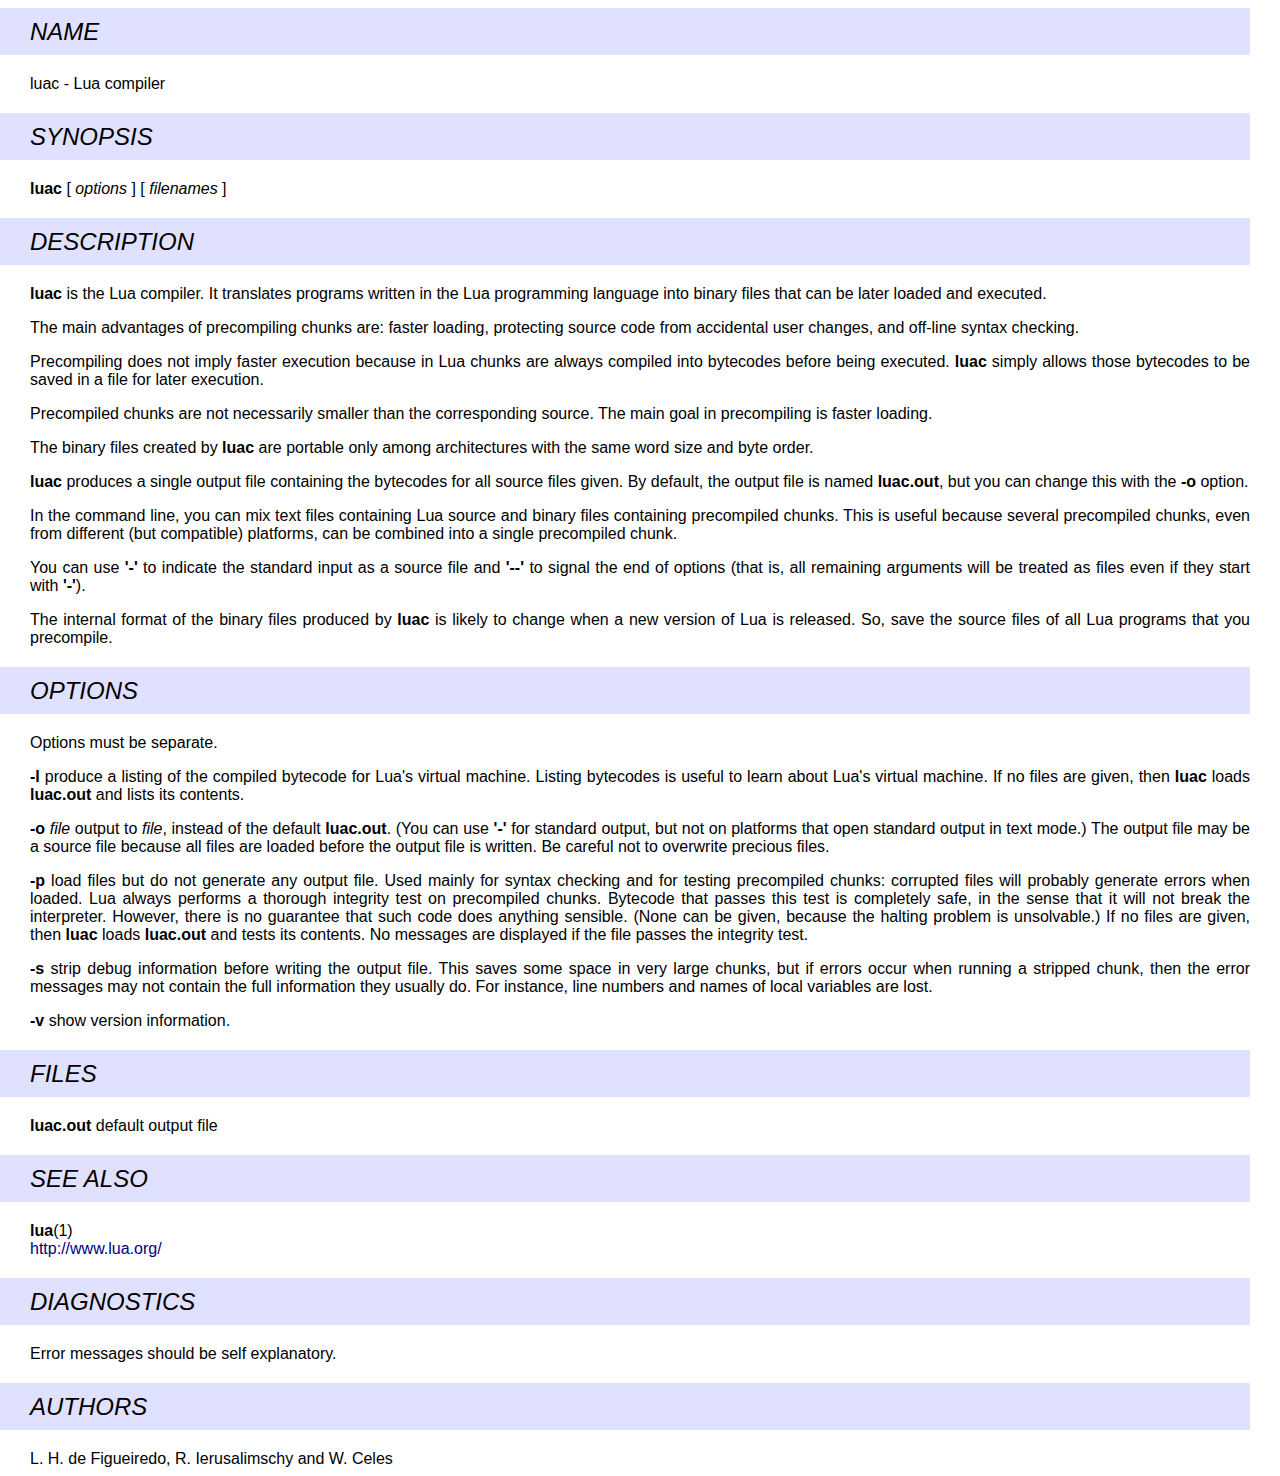
<file: redis_server_local/redis-7.0.4/redis-7.0.4/deps/lua/doc/luac.html>
<!-- $Id: luac.man,v 1.28 2006/01/06 16:03:34 lhf Exp $ -->
<HTML>
<HEAD>
<TITLE>LUAC man page</TITLE>
<LINK REL="stylesheet" TYPE="text/css" HREF="lua.css">
</HEAD>

<BODY BGCOLOR="#FFFFFF">

<H2>NAME</H2>
luac - Lua compiler
<H2>SYNOPSIS</H2>
<B>luac</B>
[
<I>options</I>
] [
<I>filenames</I>
]
<H2>DESCRIPTION</H2>
<B>luac</B>
is the Lua compiler.
It translates programs written in the Lua programming language
into binary files that can be later loaded and executed.
<P>
The main advantages of precompiling chunks are:
faster loading,
protecting source code from accidental user changes,
and
off-line syntax checking.
<P>
Precompiling does not imply faster execution
because in Lua chunks are always compiled into bytecodes before being executed.
<B>luac</B>
simply allows those bytecodes to be saved in a file for later execution.
<P>
Precompiled chunks are not necessarily smaller than the corresponding source.
The main goal in precompiling is faster loading.
<P>
The binary files created by
<B>luac</B>
are portable only among architectures with the same word size and byte order.
<P>
<B>luac</B>
produces a single output file containing the bytecodes
for all source files given.
By default,
the output file is named
<B>luac.out</B>,
but you can change this with the
<B>-o</B>
option.
<P>
In the command line,
you can mix
text files containing Lua source and
binary files containing precompiled chunks.
This is useful because several precompiled chunks,
even from different (but compatible) platforms,
can be combined into a single precompiled chunk.
<P>
You can use
<B>'-'</B>
to indicate the standard input as a source file
and
<B>'--'</B>
to signal the end of options
(that is,
all remaining arguments will be treated as files even if they start with
<B>'-'</B>).
<P>
The internal format of the binary files produced by
<B>luac</B>
is likely to change when a new version of Lua is released.
So,
save the source files of all Lua programs that you precompile.
<P>
<H2>OPTIONS</H2>
Options must be separate.
<P>
<B>-l</B>
produce a listing of the compiled bytecode for Lua's virtual machine.
Listing bytecodes is useful to learn about Lua's virtual machine.
If no files are given, then
<B>luac</B>
loads
<B>luac.out</B>
and lists its contents.
<P>
<B>-o </B><I>file</I>
output to
<I>file</I>,
instead of the default
<B>luac.out</B>.
(You can use
<B>'-'</B>
for standard output,
but not on platforms that open standard output in text mode.)
The output file may be a source file because
all files are loaded before the output file is written.
Be careful not to overwrite precious files.
<P>
<B>-p</B>
load files but do not generate any output file.
Used mainly for syntax checking and for testing precompiled chunks:
corrupted files will probably generate errors when loaded.
Lua always performs a thorough integrity test on precompiled chunks.
Bytecode that passes this test is completely safe,
in the sense that it will not break the interpreter.
However,
there is no guarantee that such code does anything sensible.
(None can be given, because the halting problem is unsolvable.)
If no files are given, then
<B>luac</B>
loads
<B>luac.out</B>
and tests its contents.
No messages are displayed if the file passes the integrity test.
<P>
<B>-s</B>
strip debug information before writing the output file.
This saves some space in very large chunks,
but if errors occur when running a stripped chunk,
then the error messages may not contain the full information they usually do.
For instance,
line numbers and names of local variables are lost.
<P>
<B>-v</B>
show version information.
<H2>FILES</H2>
<P>
<B>luac.out</B>
default output file
<H2>SEE ALSO</H2>
<B>lua</B>(1)
<BR>
<A HREF="http://www.lua.org/">http://www.lua.org/</A>
<H2>DIAGNOSTICS</H2>
Error messages should be self explanatory.
<H2>AUTHORS</H2>
L. H. de Figueiredo,
R. Ierusalimschy and
W. Celes
<!-- EOF -->
</BODY>
</HTML>
</file>
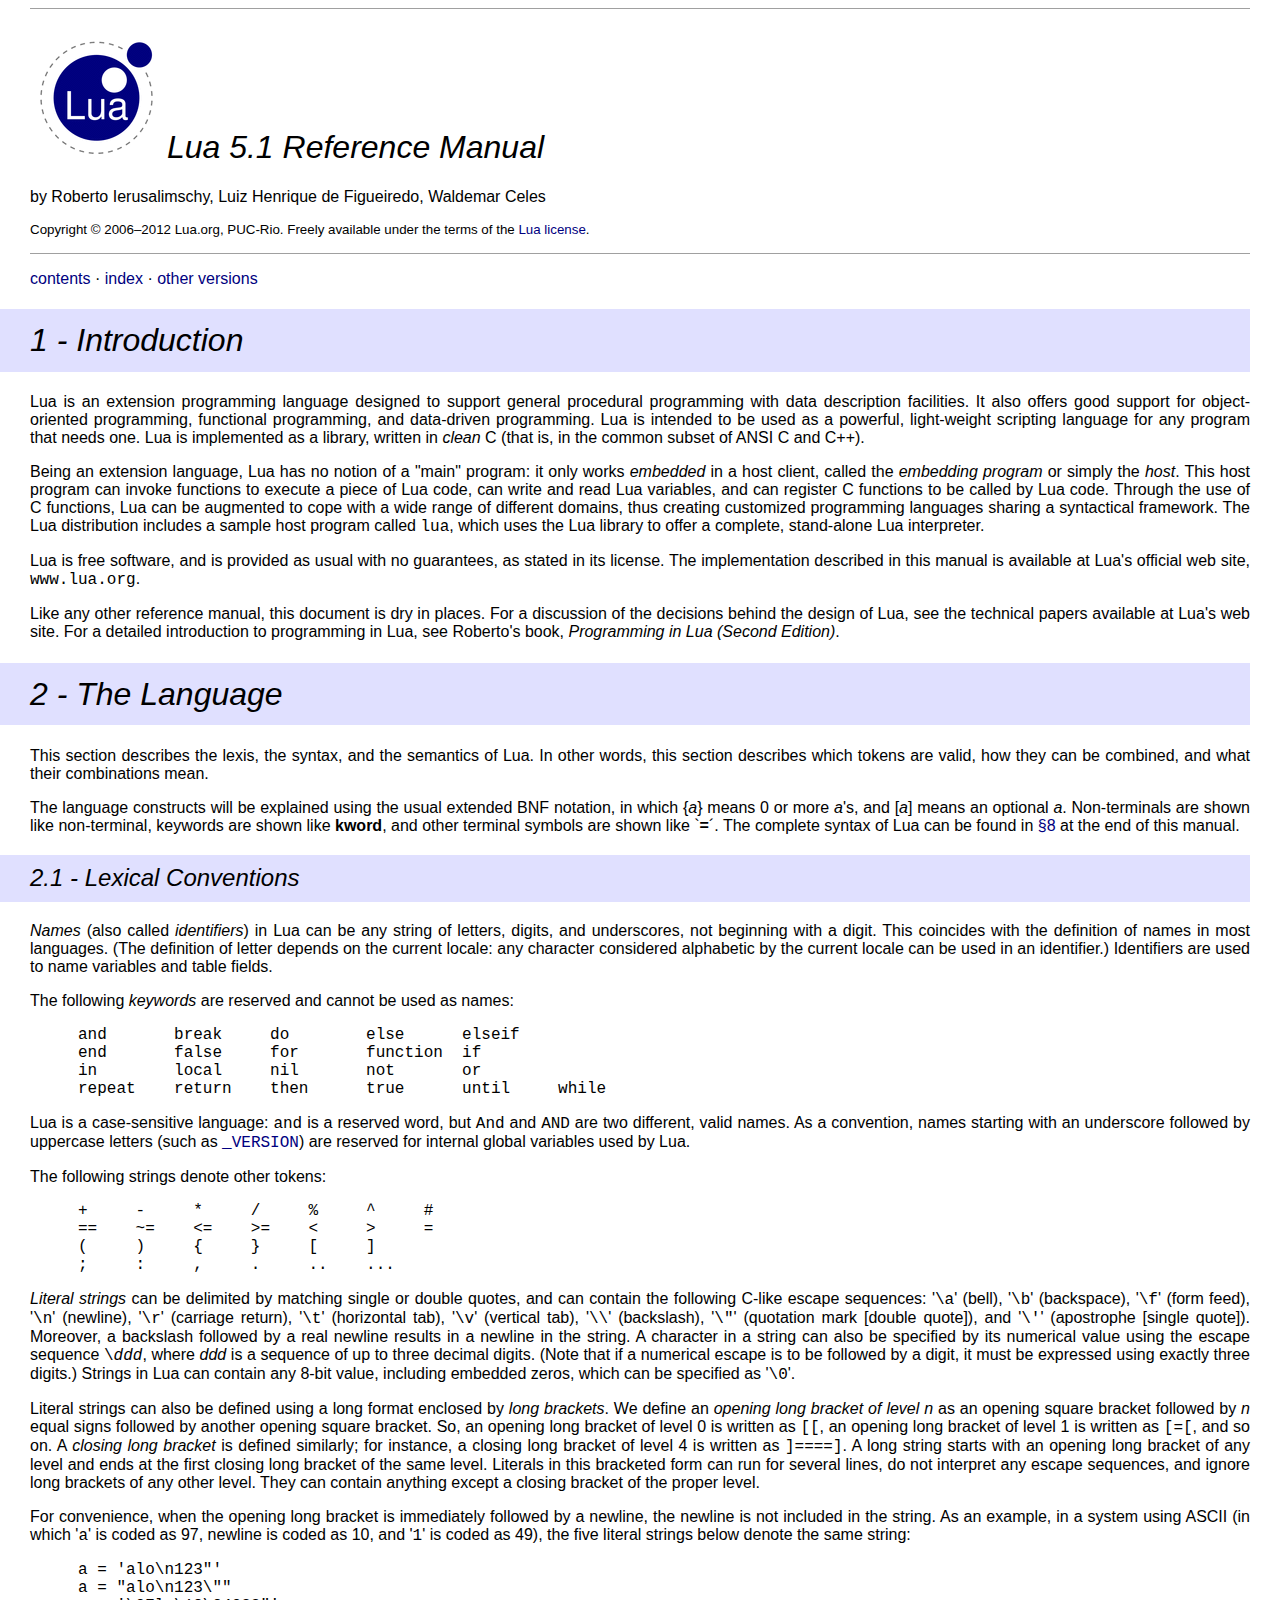
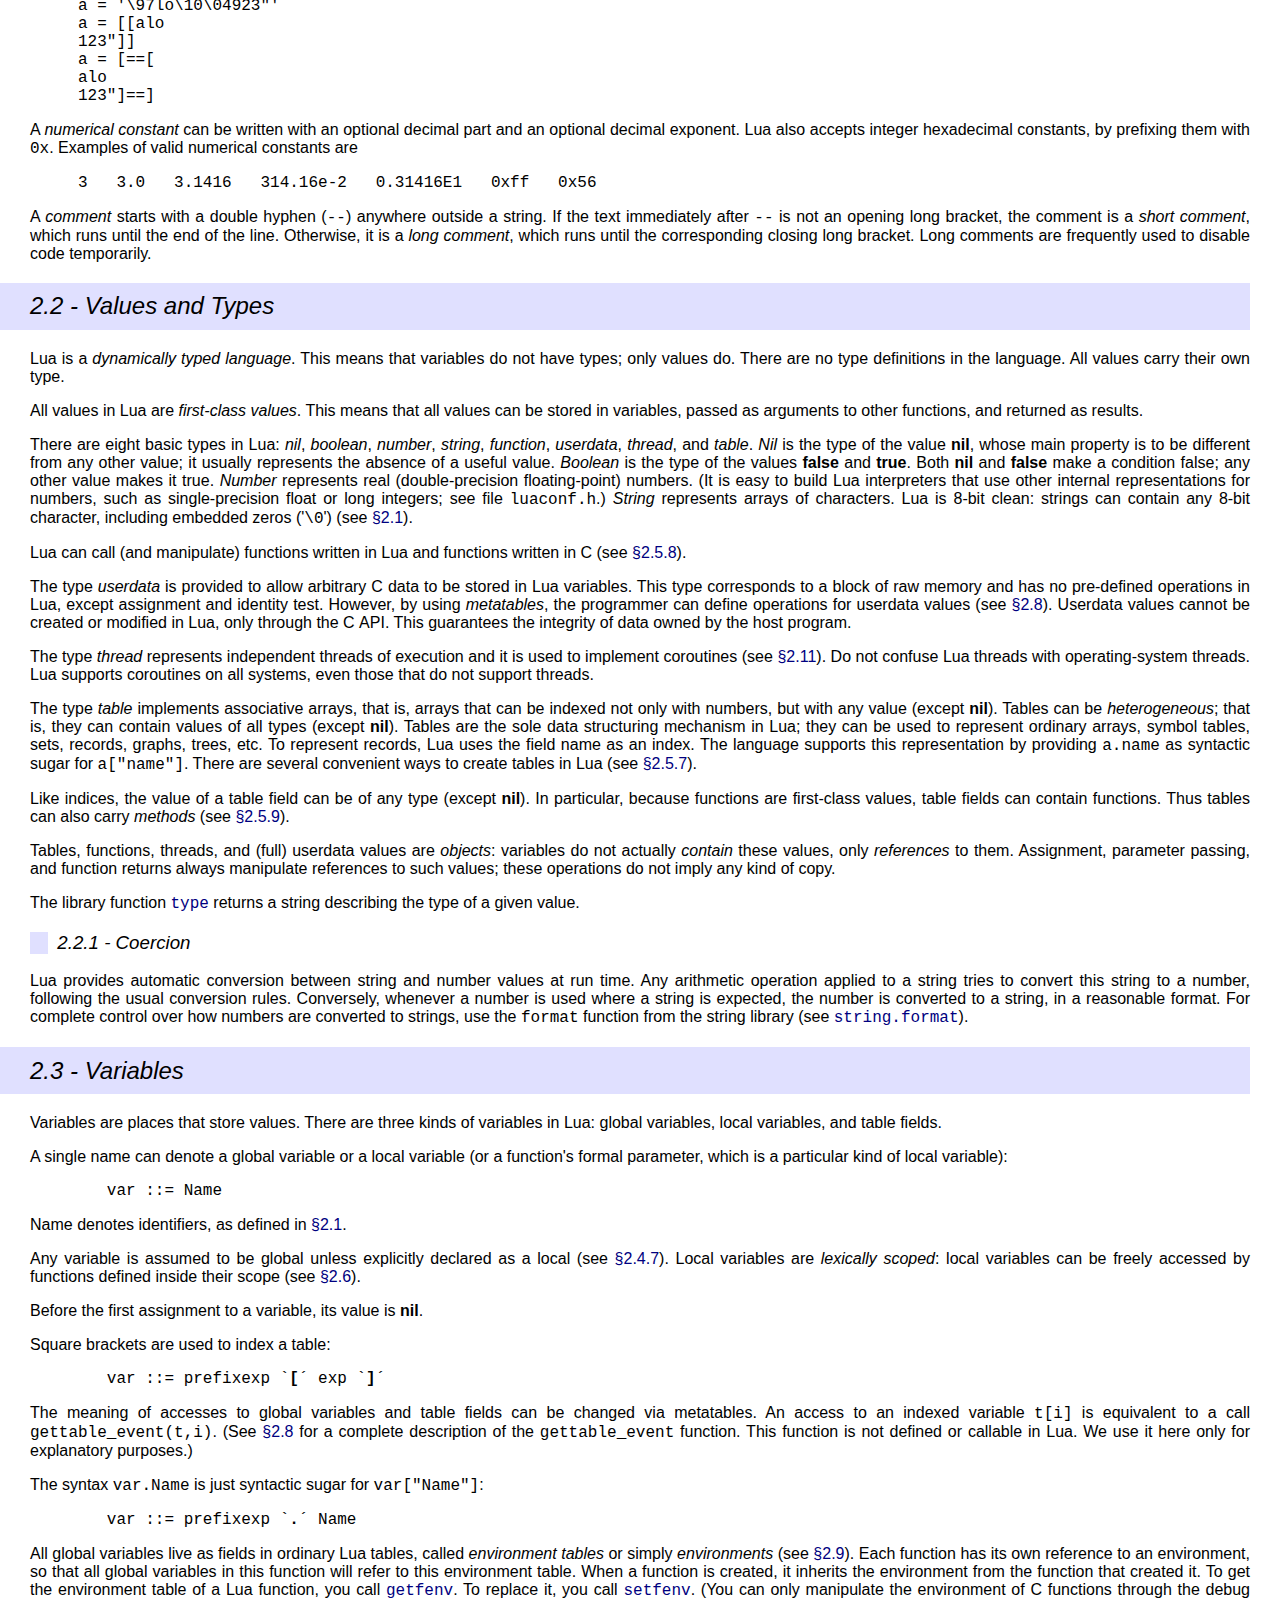
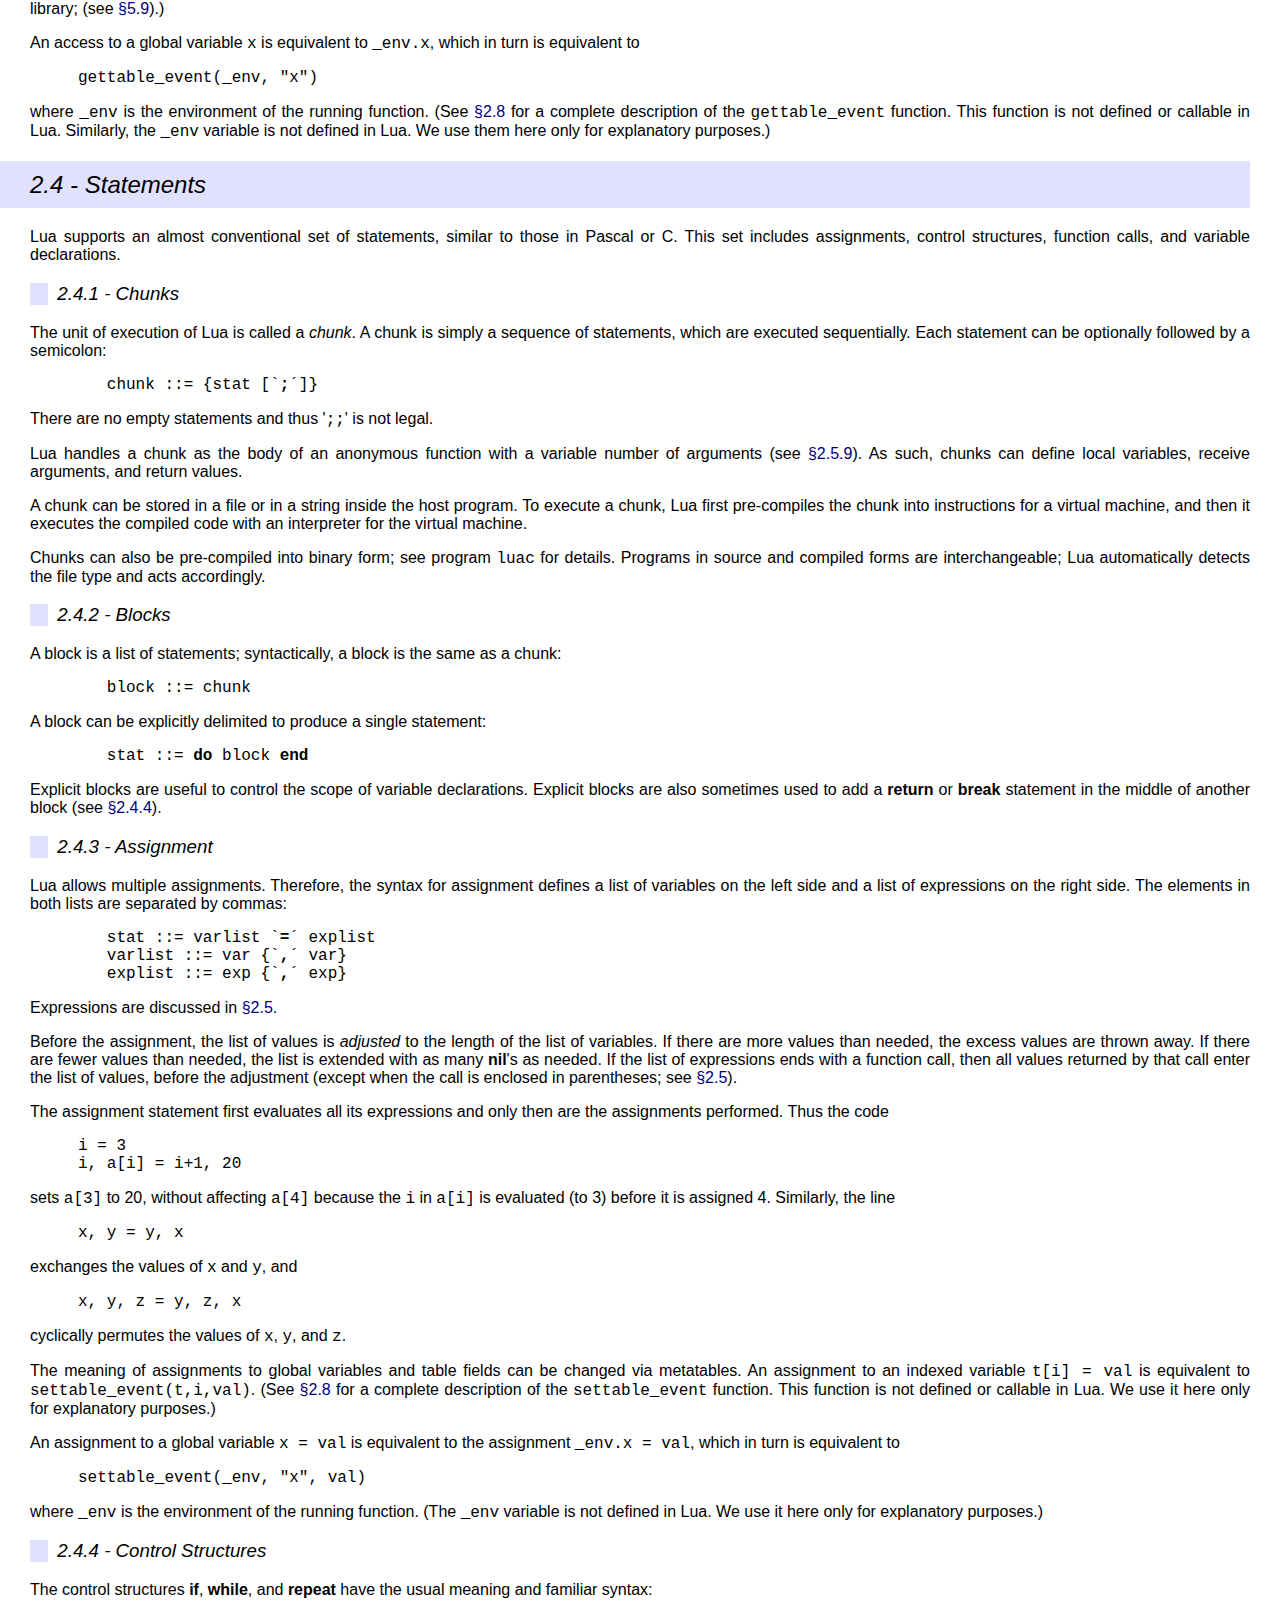
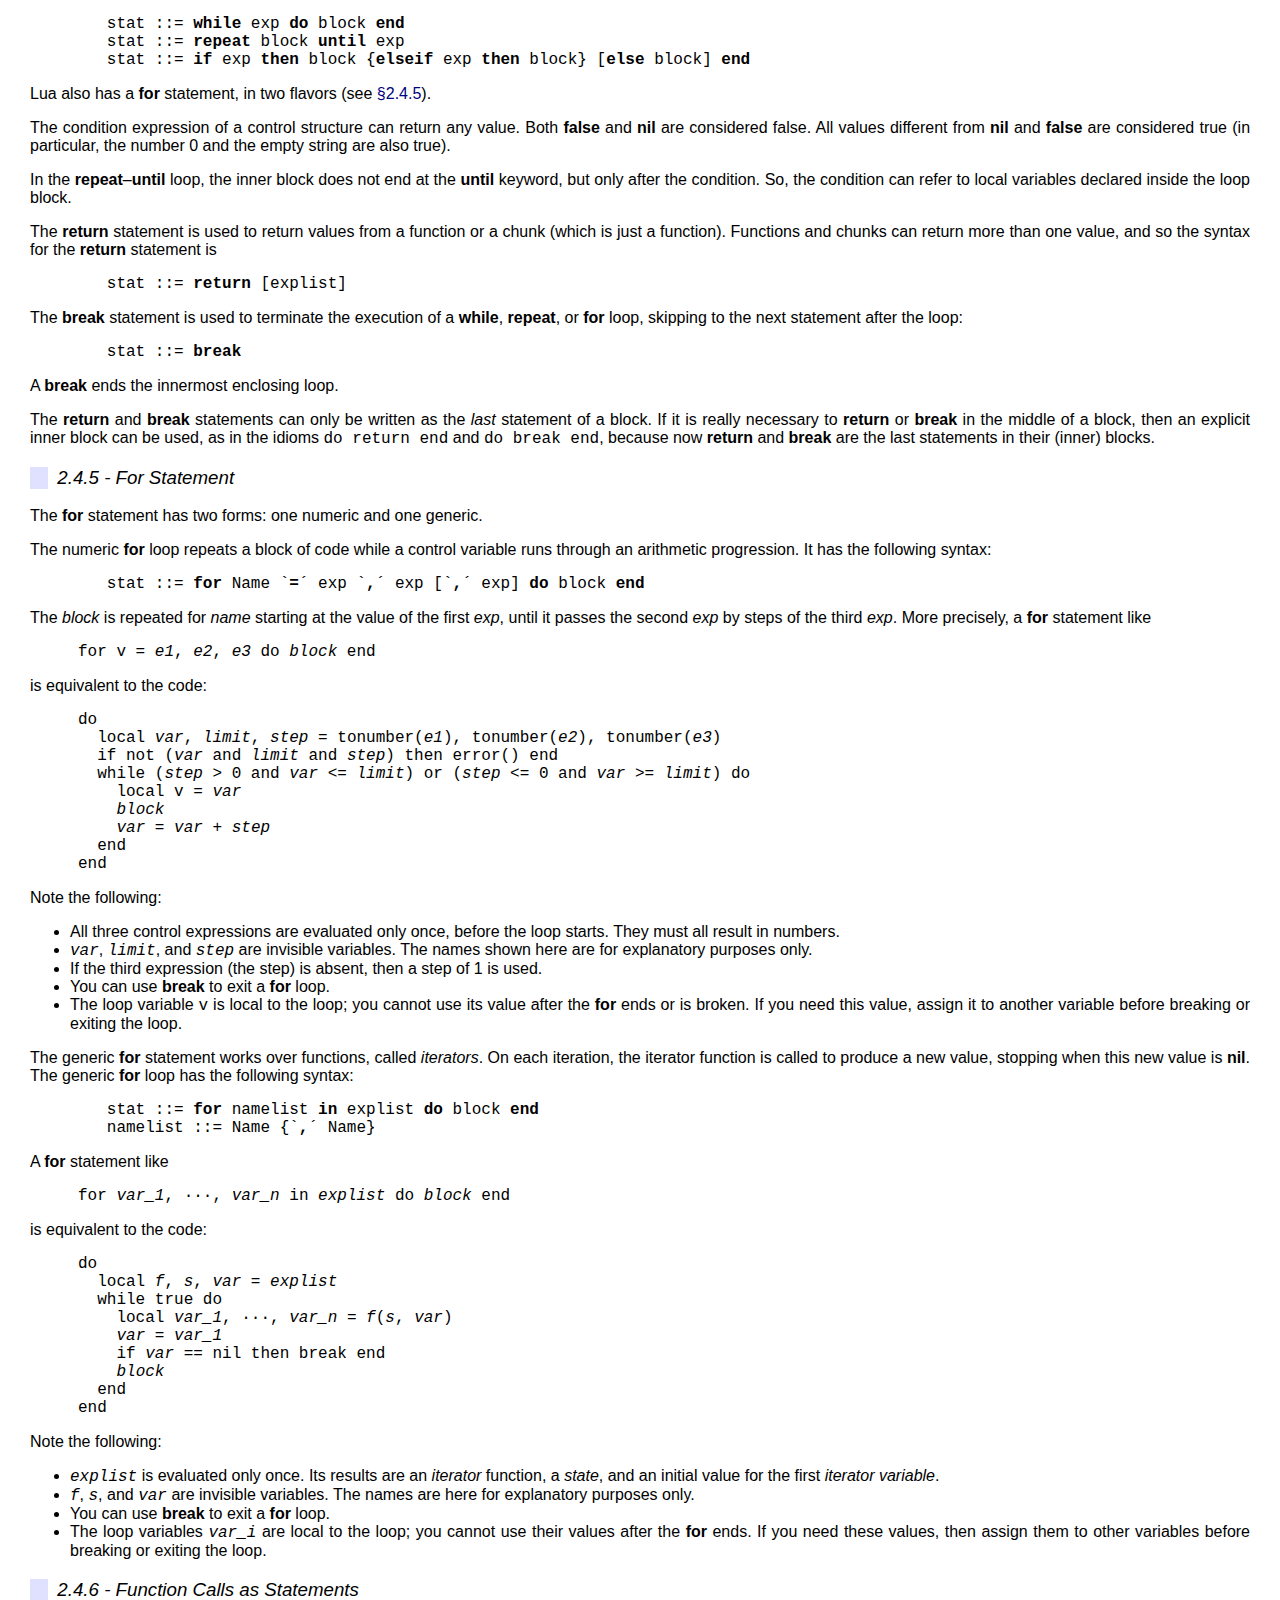
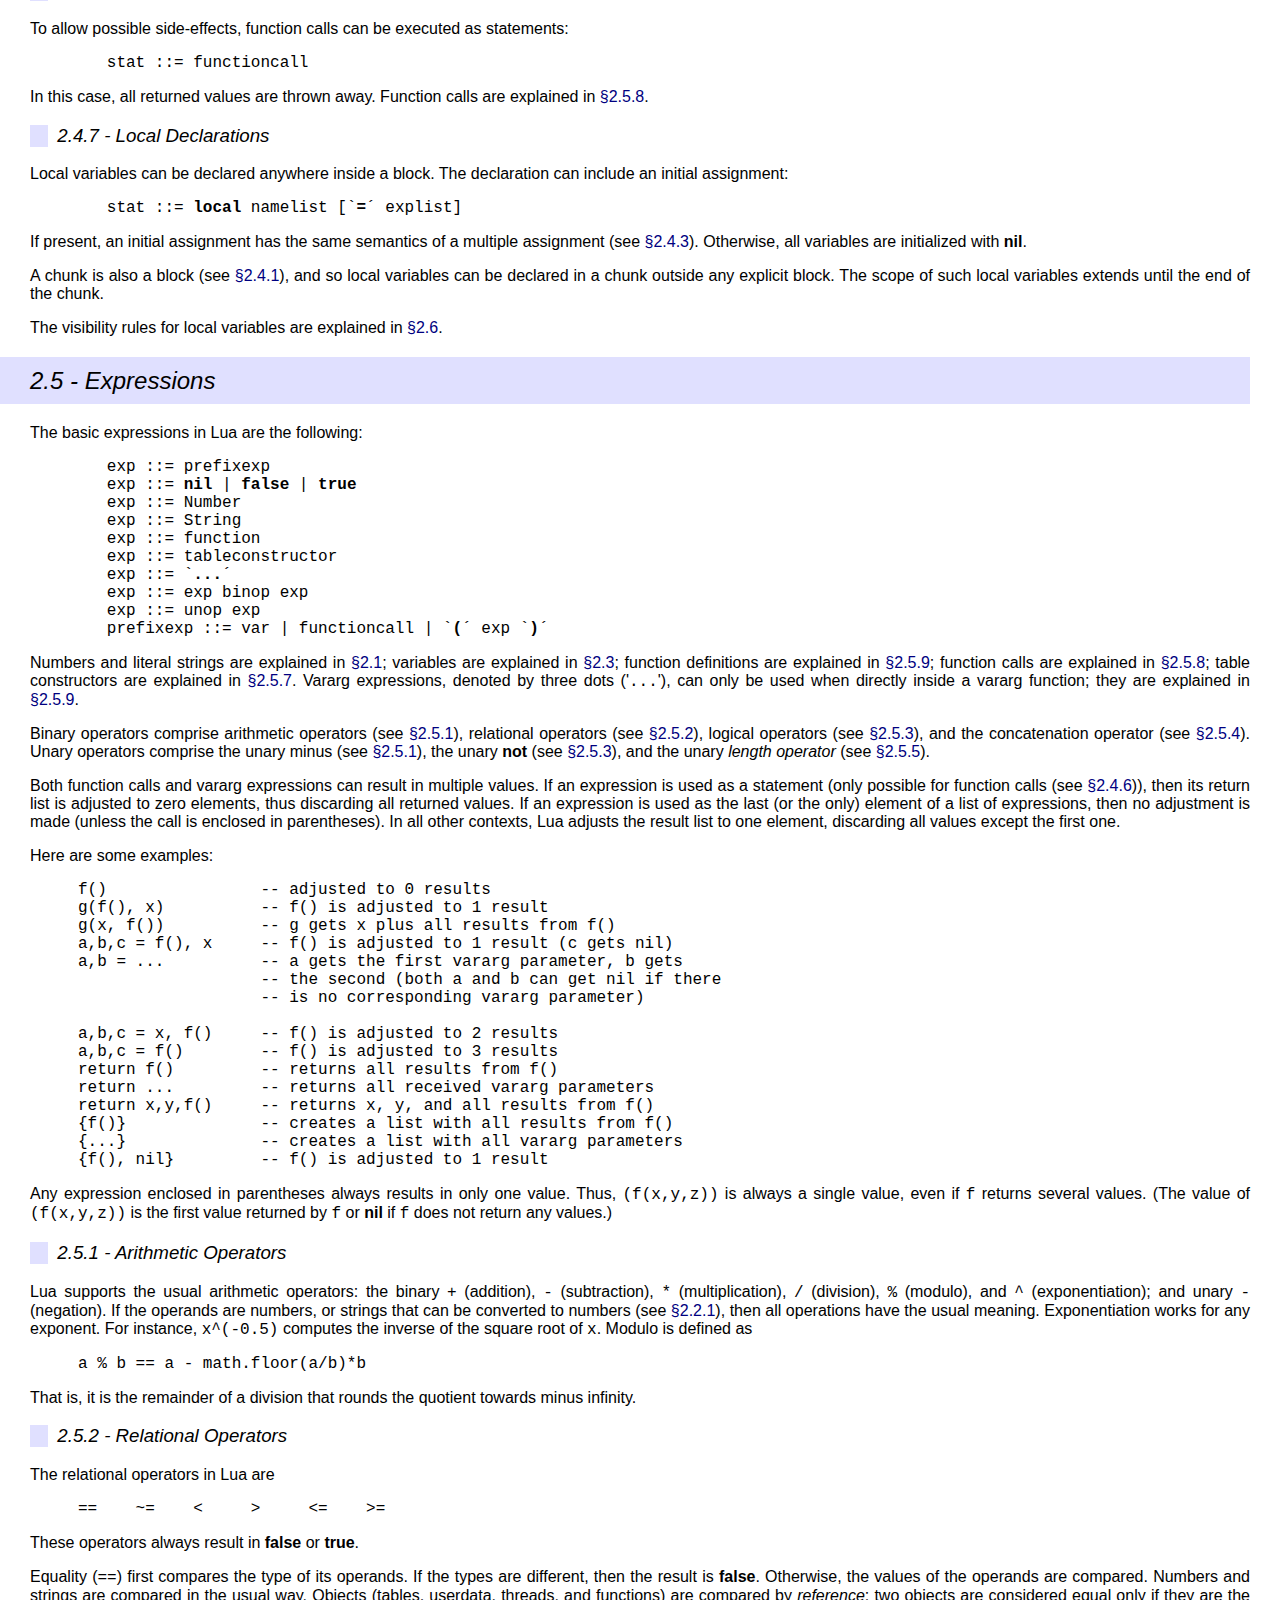
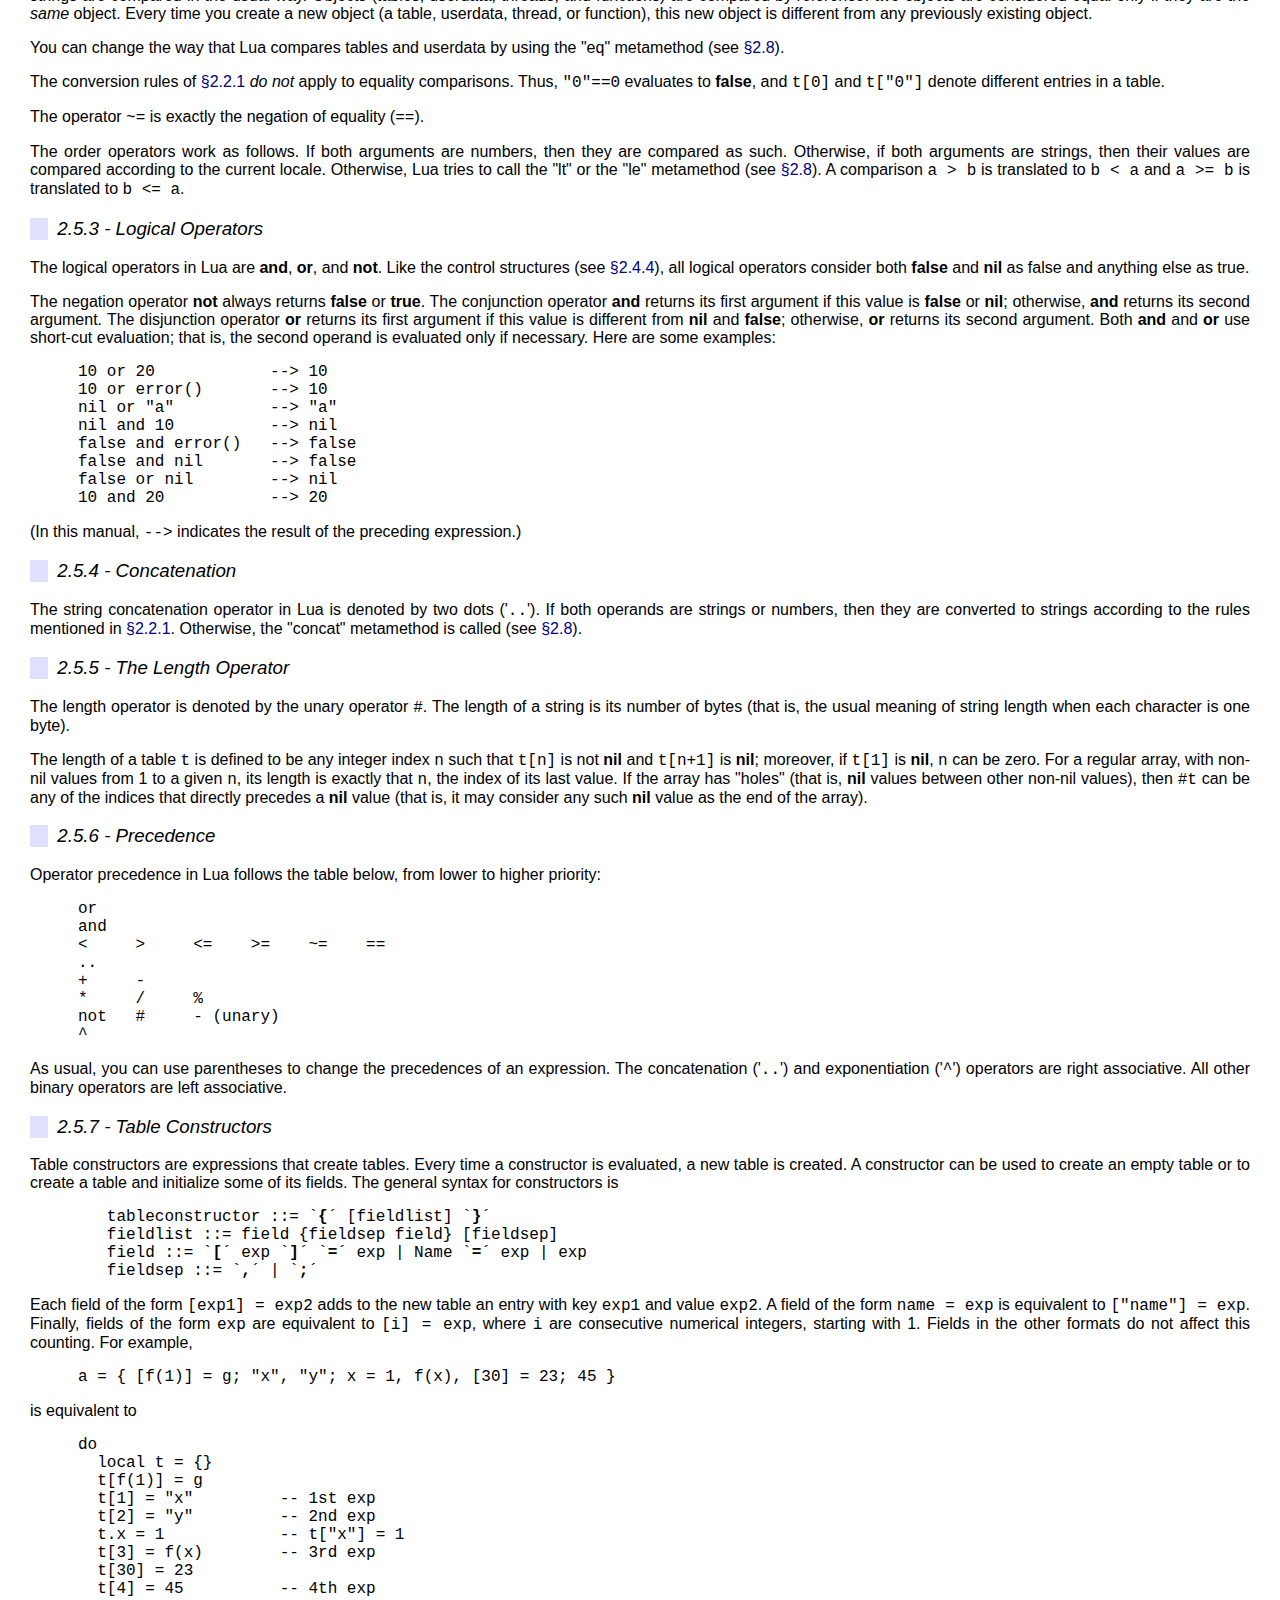
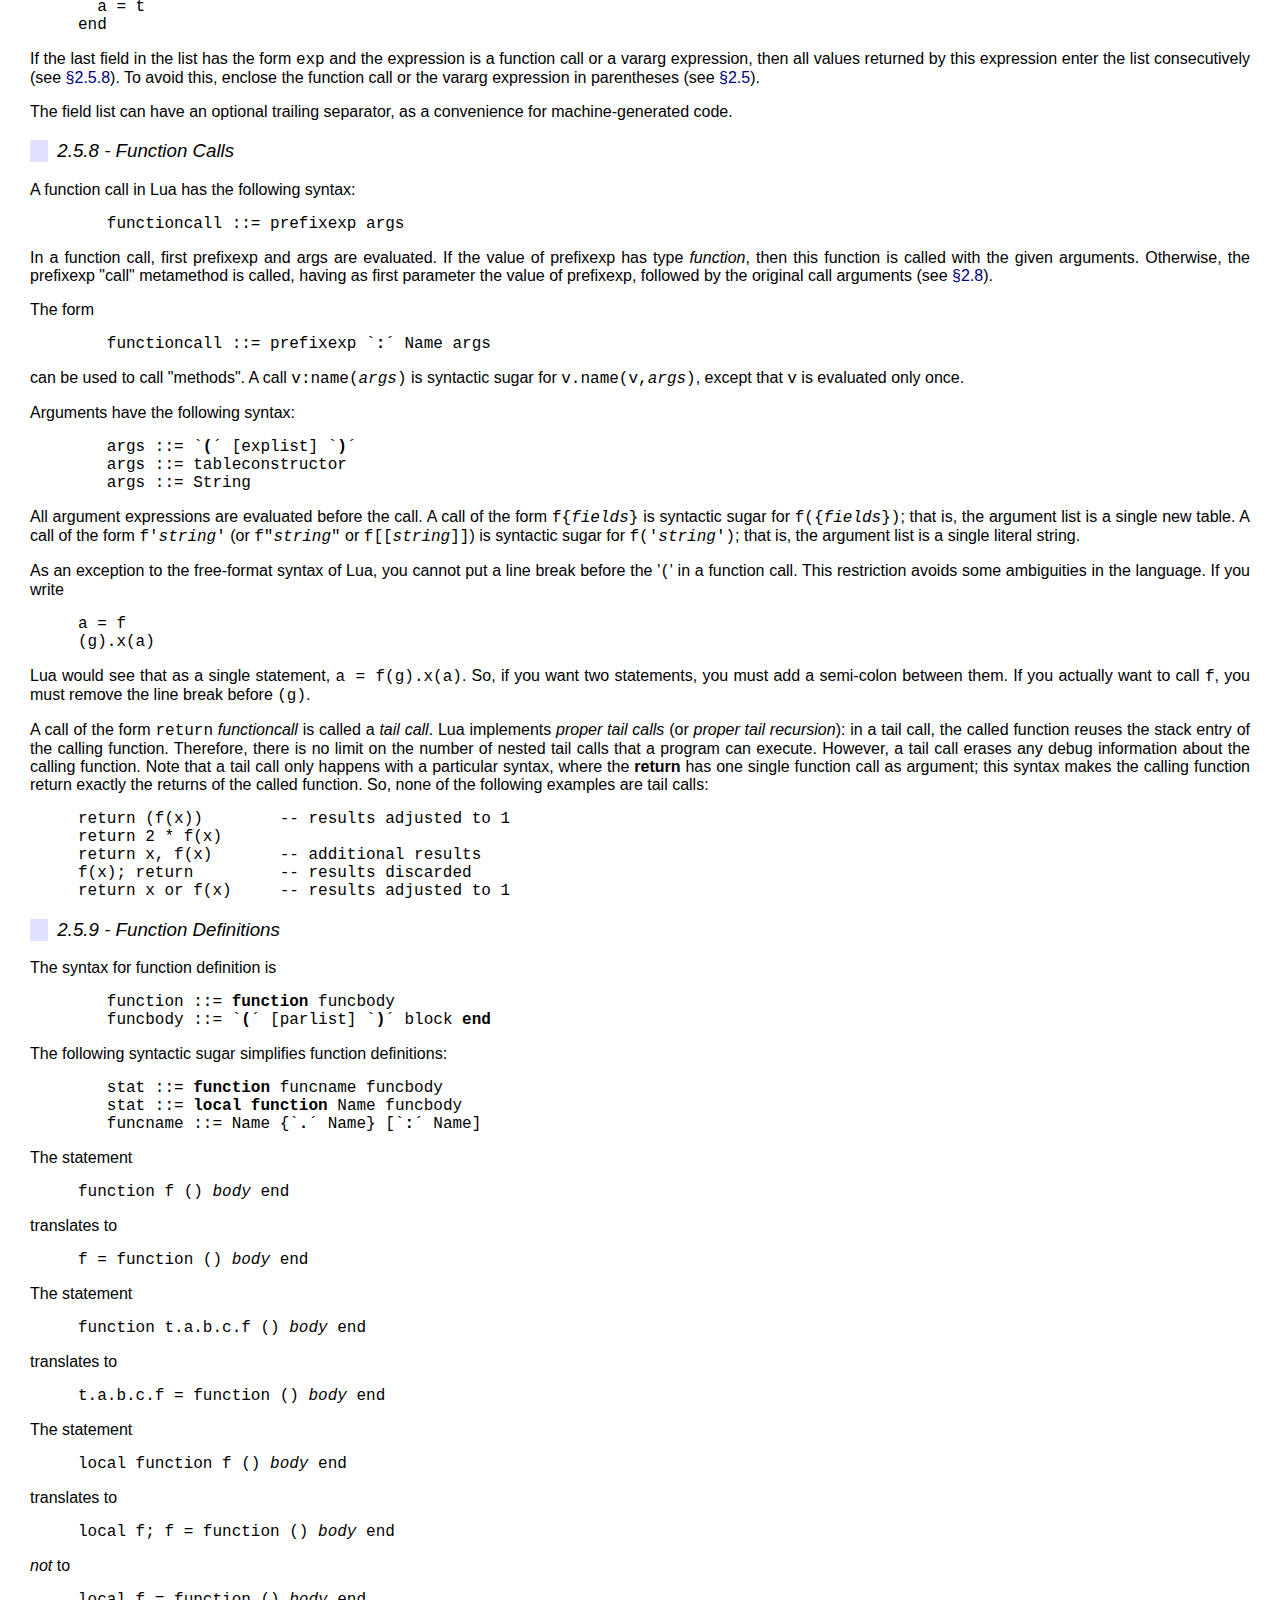
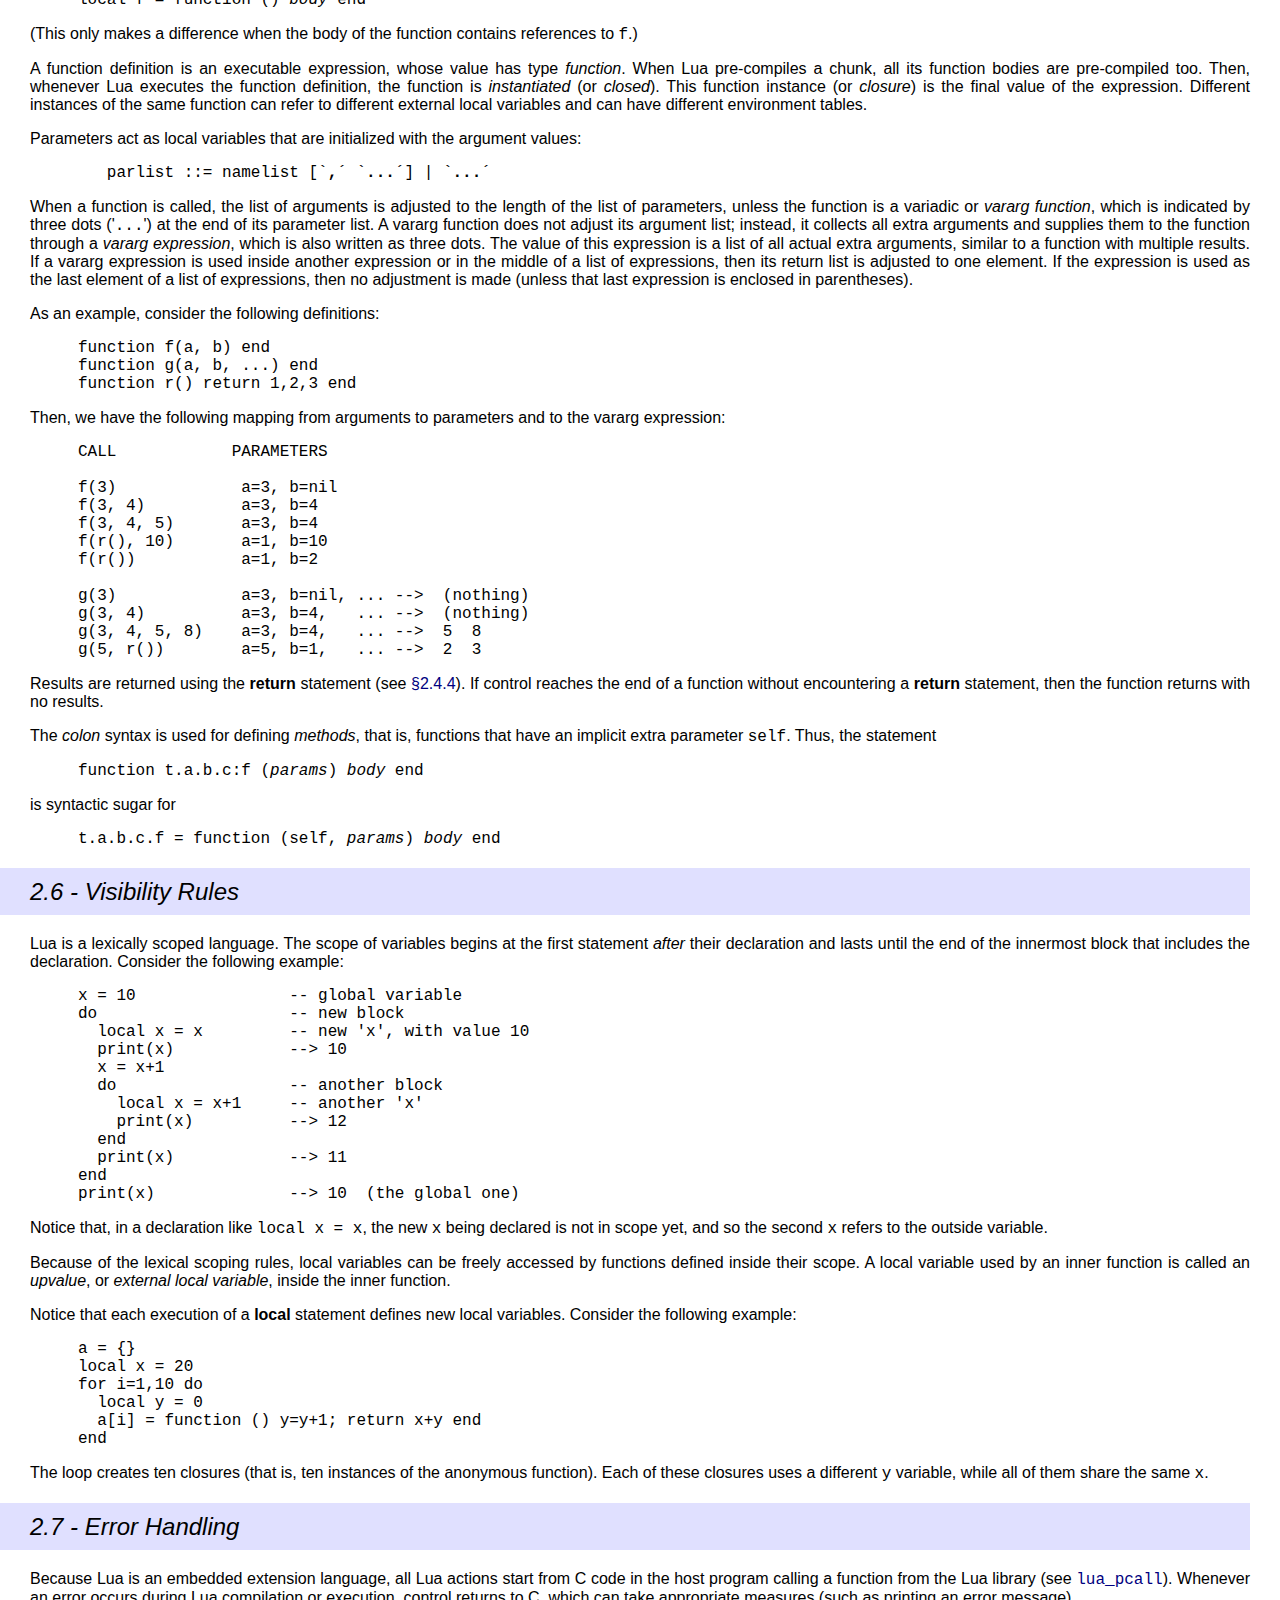
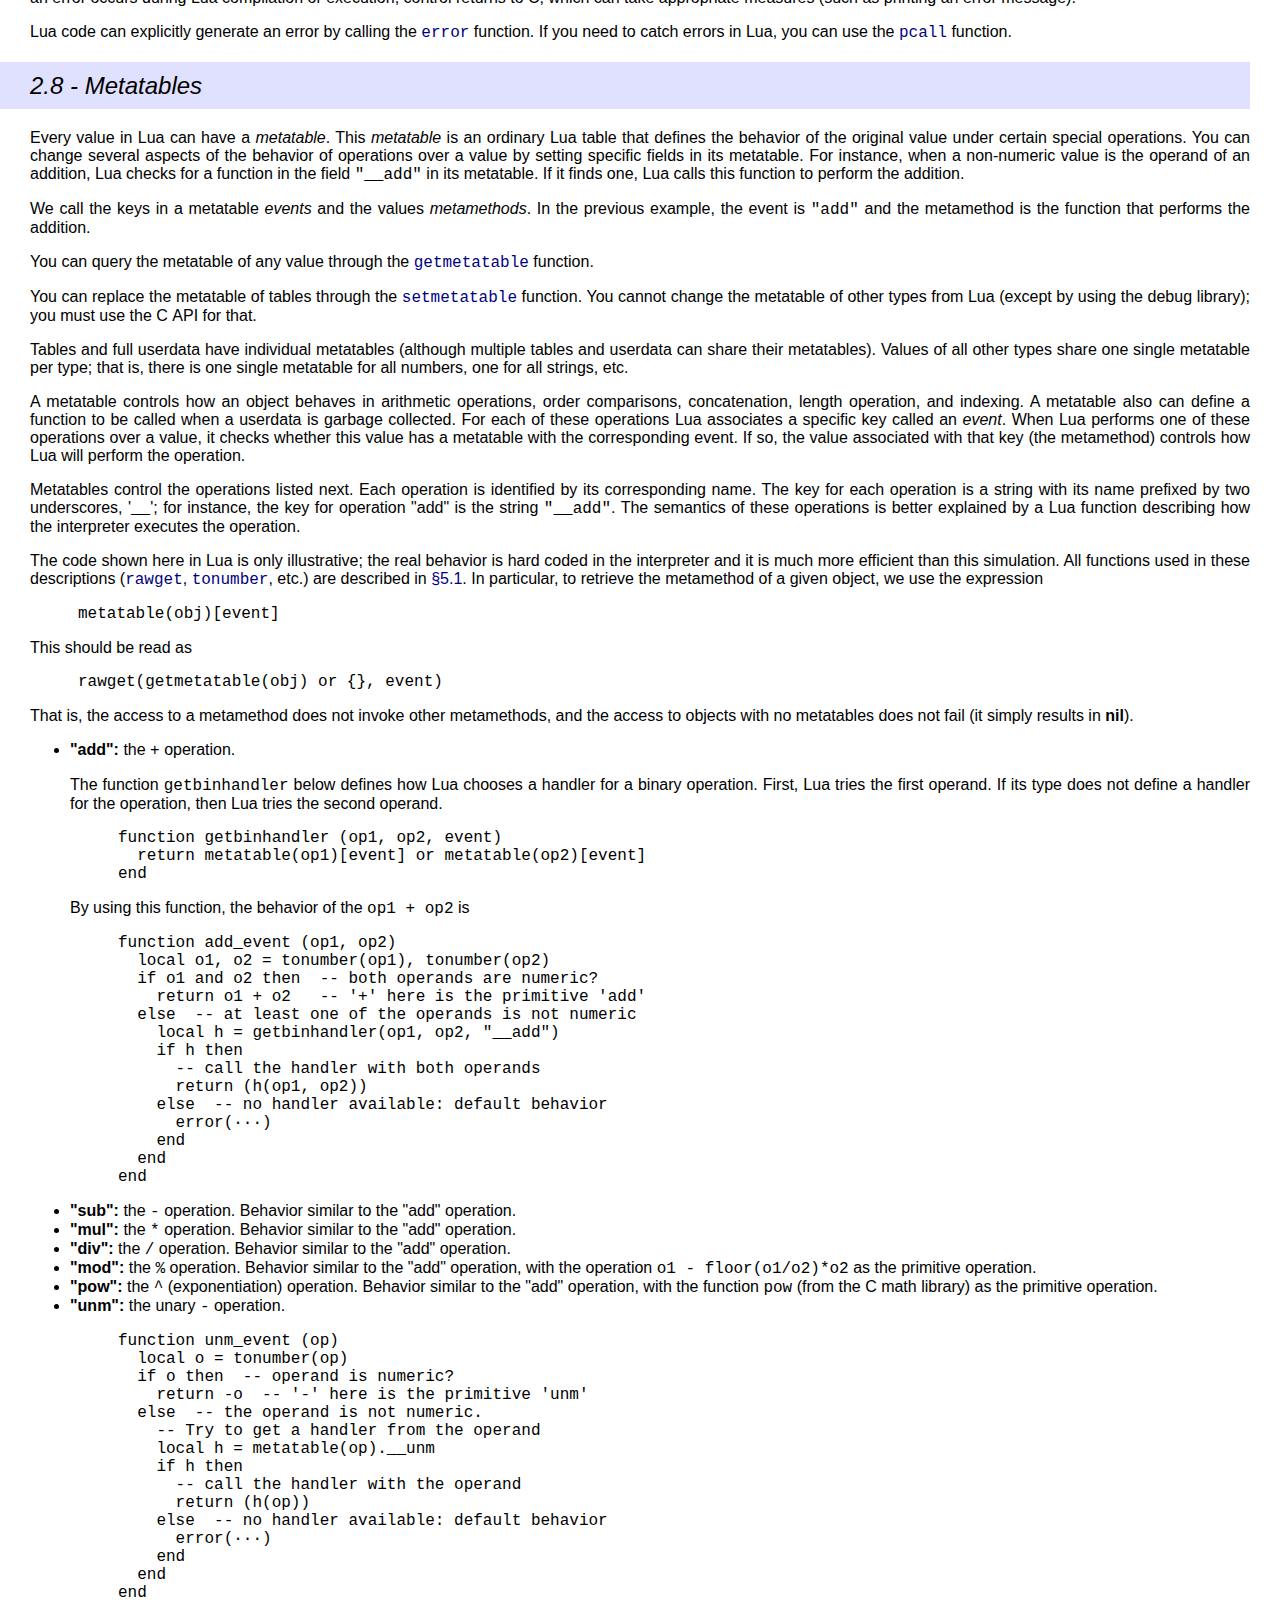
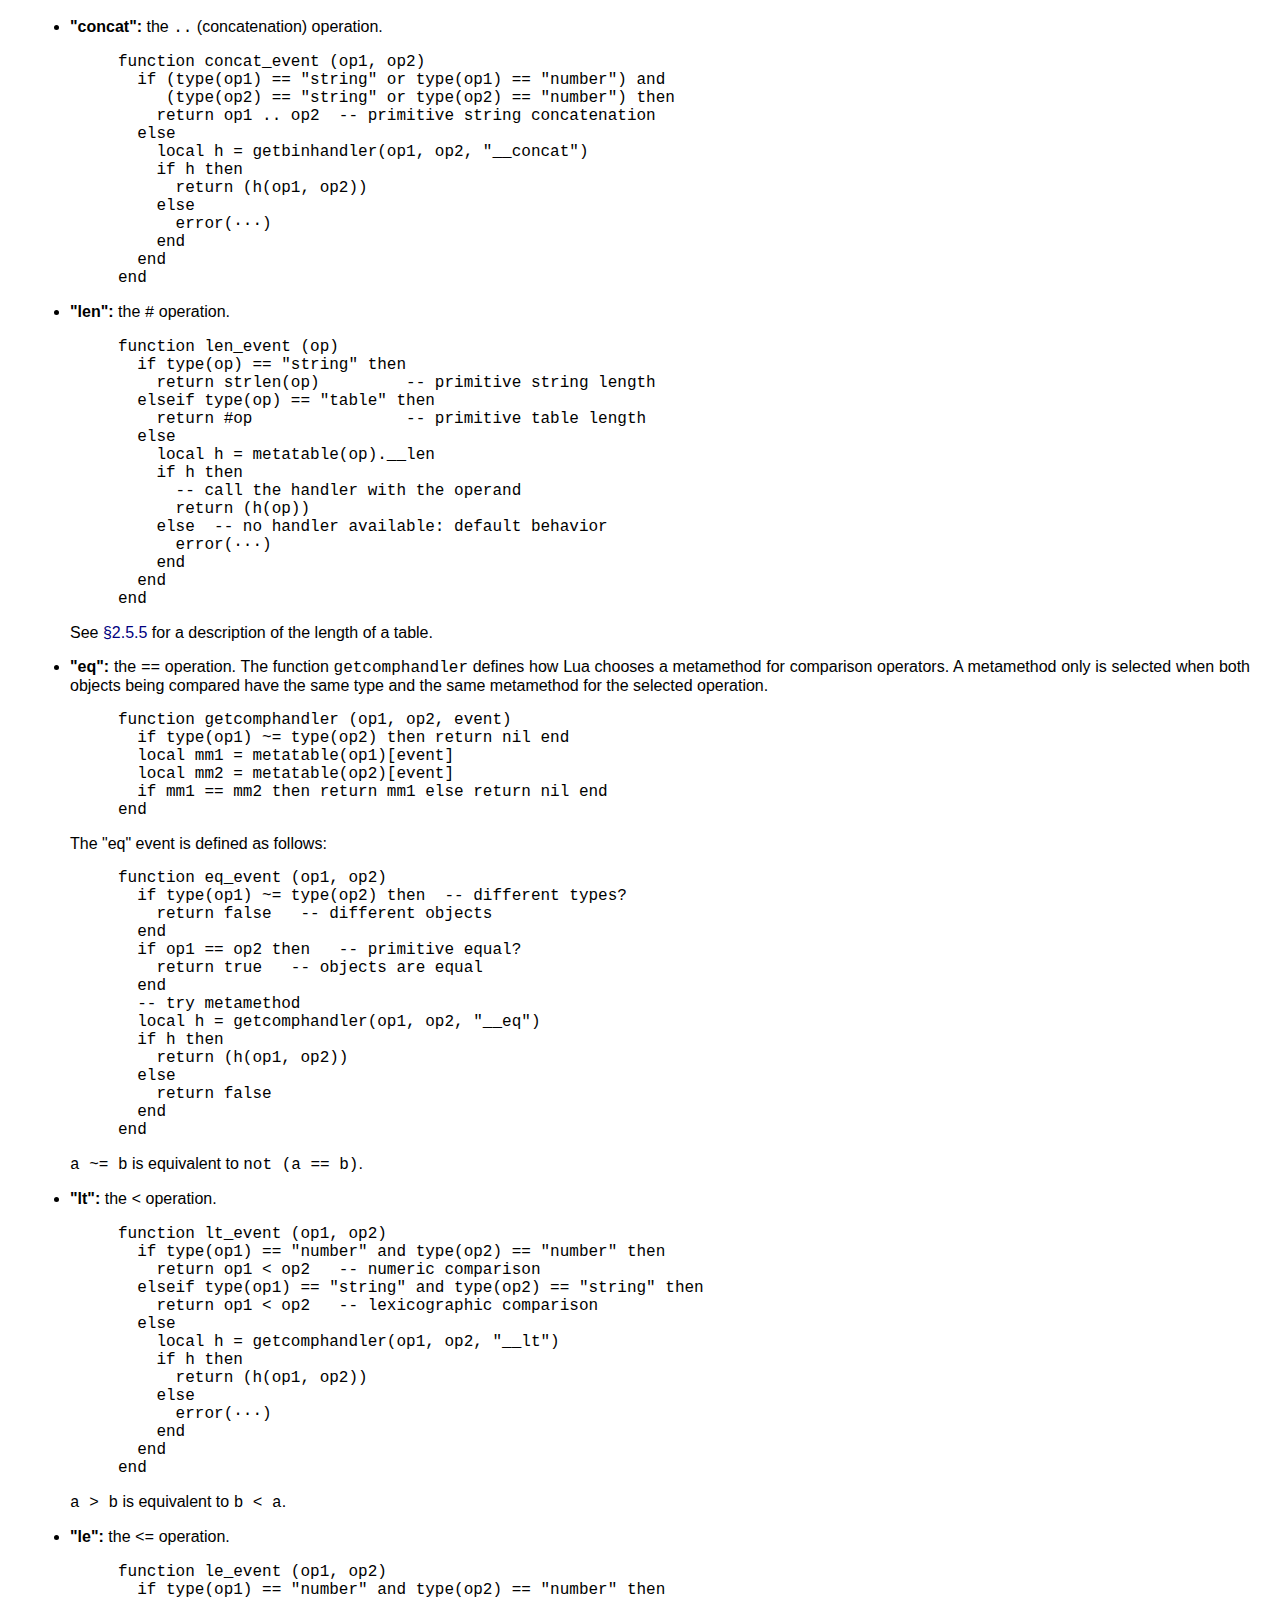
<file: redis_server_local/redis-7.0.4/redis-7.0.4/deps/lua/doc/manual.html>
<!DOCTYPE HTML PUBLIC "-//W3C//DTD HTML 4.01 Transitional//EN">
<html>

<head>
<title>Lua 5.1 Reference Manual</title>
<link rel="stylesheet" type="text/css" href="lua.css">
<link rel="stylesheet" type="text/css" href="manual.css">
<META HTTP-EQUIV="content-type" CONTENT="text/html; charset=iso-8859-1">
</head>

<body>

<hr>
<h1>
<a href="http://www.lua.org/"><img src="logo.gif" alt="" border="0"></a>
Lua 5.1 Reference Manual
</h1>

by Roberto Ierusalimschy, Luiz Henrique de Figueiredo, Waldemar Celes
<p>
<small>
Copyright &copy; 2006&ndash;2012 Lua.org, PUC-Rio.
Freely available under the terms of the
<a href="http://www.lua.org/license.html">Lua license</a>.
</small>
<hr>
<p>

<a href="contents.html#contents">contents</A>
&middot;
<a href="contents.html#index">index</A>
&middot;
<A HREF="http://www.lua.org/manual/">other versions</A>

<!-- ====================================================================== -->
<p>

<!-- $Id: manual.of,v 1.49.1.2 2012/01/13 20:23:26 roberto Exp $ -->




<h1>1 - <a name="1">Introduction</a></h1>

<p>
Lua is an extension programming language designed to support
general procedural programming with data description
facilities.
It also offers good support for object-oriented programming,
functional programming, and data-driven programming.
Lua is intended to be used as a powerful, light-weight
scripting language for any program that needs one.
Lua is implemented as a library, written in <em>clean</em> C
(that is, in the common subset of ANSI&nbsp;C and C++).


<p>
Being an extension language, Lua has no notion of a "main" program:
it only works <em>embedded</em> in a host client,
called the <em>embedding program</em> or simply the <em>host</em>.
This host program can invoke functions to execute a piece of Lua code,
can write and read Lua variables,
and can register C&nbsp;functions to be called by Lua code.
Through the use of C&nbsp;functions, Lua can be augmented to cope with
a wide range of different domains,
thus creating customized programming languages sharing a syntactical framework.
The Lua distribution includes a sample host program called <code>lua</code>,
which uses the Lua library to offer a complete, stand-alone Lua interpreter.


<p>
Lua is free software,
and is provided as usual with no guarantees,
as stated in its license.
The implementation described in this manual is available
at Lua's official web site, <code>www.lua.org</code>.


<p>
Like any other reference manual,
this document is dry in places.
For a discussion of the decisions behind the design of Lua,
see the technical papers available at Lua's web site.
For a detailed introduction to programming in Lua,
see Roberto's book, <em>Programming in Lua (Second Edition)</em>.



<h1>2 - <a name="2">The Language</a></h1>

<p>
This section describes the lexis, the syntax, and the semantics of Lua.
In other words,
this section describes
which tokens are valid,
how they can be combined,
and what their combinations mean.


<p>
The language constructs will be explained using the usual extended BNF notation,
in which
{<em>a</em>}&nbsp;means&nbsp;0 or more <em>a</em>'s, and
[<em>a</em>]&nbsp;means an optional <em>a</em>.
Non-terminals are shown like non-terminal,
keywords are shown like <b>kword</b>,
and other terminal symbols are shown like `<b>=</b>&acute;.
The complete syntax of Lua can be found in <a href="#8">&sect;8</a>
at the end of this manual.



<h2>2.1 - <a name="2.1">Lexical Conventions</a></h2>

<p>
<em>Names</em>
(also called <em>identifiers</em>)
in Lua can be any string of letters,
digits, and underscores,
not beginning with a digit.
This coincides with the definition of names in most languages.
(The definition of letter depends on the current locale:
any character considered alphabetic by the current locale
can be used in an identifier.)
Identifiers are used to name variables and table fields.


<p>
The following <em>keywords</em> are reserved
and cannot be used as names:


<pre>
     and       break     do        else      elseif
     end       false     for       function  if
     in        local     nil       not       or
     repeat    return    then      true      until     while
</pre>

<p>
Lua is a case-sensitive language:
<code>and</code> is a reserved word, but <code>And</code> and <code>AND</code>
are two different, valid names.
As a convention, names starting with an underscore followed by
uppercase letters (such as <a href="#pdf-_VERSION"><code>_VERSION</code></a>)
are reserved for internal global variables used by Lua.


<p>
The following strings denote other tokens:

<pre>
     +     -     *     /     %     ^     #
     ==    ~=    &lt;=    &gt;=    &lt;     &gt;     =
     (     )     {     }     [     ]
     ;     :     ,     .     ..    ...
</pre>

<p>
<em>Literal strings</em>
can be delimited by matching single or double quotes,
and can contain the following C-like escape sequences:
'<code>\a</code>' (bell),
'<code>\b</code>' (backspace),
'<code>\f</code>' (form feed),
'<code>\n</code>' (newline),
'<code>\r</code>' (carriage return),
'<code>\t</code>' (horizontal tab),
'<code>\v</code>' (vertical tab),
'<code>\\</code>' (backslash),
'<code>\"</code>' (quotation mark [double quote]),
and '<code>\'</code>' (apostrophe [single quote]).
Moreover, a backslash followed by a real newline
results in a newline in the string.
A character in a string can also be specified by its numerical value
using the escape sequence <code>\<em>ddd</em></code>,
where <em>ddd</em> is a sequence of up to three decimal digits.
(Note that if a numerical escape is to be followed by a digit,
it must be expressed using exactly three digits.)
Strings in Lua can contain any 8-bit value, including embedded zeros,
which can be specified as '<code>\0</code>'.


<p>
Literal strings can also be defined using a long format
enclosed by <em>long brackets</em>.
We define an <em>opening long bracket of level <em>n</em></em> as an opening
square bracket followed by <em>n</em> equal signs followed by another
opening square bracket.
So, an opening long bracket of level&nbsp;0 is written as <code>[[</code>,
an opening long bracket of level&nbsp;1 is written as <code>[=[</code>,
and so on.
A <em>closing long bracket</em> is defined similarly;
for instance, a closing long bracket of level&nbsp;4 is written as <code>]====]</code>.
A long string starts with an opening long bracket of any level and
ends at the first closing long bracket of the same level.
Literals in this bracketed form can run for several lines,
do not interpret any escape sequences,
and ignore long brackets of any other level.
They can contain anything except a closing bracket of the proper level.


<p>
For convenience,
when the opening long bracket is immediately followed by a newline,
the newline is not included in the string.
As an example, in a system using ASCII
(in which '<code>a</code>' is coded as&nbsp;97,
newline is coded as&nbsp;10, and '<code>1</code>' is coded as&nbsp;49),
the five literal strings below denote the same string:

<pre>
     a = 'alo\n123"'
     a = "alo\n123\""
     a = '\97lo\10\04923"'
     a = [[alo
     123"]]
     a = [==[
     alo
     123"]==]
</pre>

<p>
A <em>numerical constant</em> can be written with an optional decimal part
and an optional decimal exponent.
Lua also accepts integer hexadecimal constants,
by prefixing them with <code>0x</code>.
Examples of valid numerical constants are

<pre>
     3   3.0   3.1416   314.16e-2   0.31416E1   0xff   0x56
</pre>

<p>
A <em>comment</em> starts with a double hyphen (<code>--</code>)
anywhere outside a string.
If the text immediately after <code>--</code> is not an opening long bracket,
the comment is a <em>short comment</em>,
which runs until the end of the line.
Otherwise, it is a <em>long comment</em>,
which runs until the corresponding closing long bracket.
Long comments are frequently used to disable code temporarily.





<h2>2.2 - <a name="2.2">Values and Types</a></h2>

<p>
Lua is a <em>dynamically typed language</em>.
This means that
variables do not have types; only values do.
There are no type definitions in the language.
All values carry their own type.


<p>
All values in Lua are <em>first-class values</em>.
This means that all values can be stored in variables,
passed as arguments to other functions, and returned as results.


<p>
There are eight basic types in Lua:
<em>nil</em>, <em>boolean</em>, <em>number</em>,
<em>string</em>, <em>function</em>, <em>userdata</em>,
<em>thread</em>, and <em>table</em>.
<em>Nil</em> is the type of the value <b>nil</b>,
whose main property is to be different from any other value;
it usually represents the absence of a useful value.
<em>Boolean</em> is the type of the values <b>false</b> and <b>true</b>.
Both <b>nil</b> and <b>false</b> make a condition false;
any other value makes it true.
<em>Number</em> represents real (double-precision floating-point) numbers.
(It is easy to build Lua interpreters that use other
internal representations for numbers,
such as single-precision float or long integers;
see file <code>luaconf.h</code>.)
<em>String</em> represents arrays of characters.

Lua is 8-bit clean:
strings can contain any 8-bit character,
including embedded zeros ('<code>\0</code>') (see <a href="#2.1">&sect;2.1</a>).


<p>
Lua can call (and manipulate) functions written in Lua and
functions written in C
(see <a href="#2.5.8">&sect;2.5.8</a>).


<p>
The type <em>userdata</em> is provided to allow arbitrary C&nbsp;data to
be stored in Lua variables.
This type corresponds to a block of raw memory
and has no pre-defined operations in Lua,
except assignment and identity test.
However, by using <em>metatables</em>,
the programmer can define operations for userdata values
(see <a href="#2.8">&sect;2.8</a>).
Userdata values cannot be created or modified in Lua,
only through the C&nbsp;API.
This guarantees the integrity of data owned by the host program.


<p>
The type <em>thread</em> represents independent threads of execution
and it is used to implement coroutines (see <a href="#2.11">&sect;2.11</a>).
Do not confuse Lua threads with operating-system threads.
Lua supports coroutines on all systems,
even those that do not support threads.


<p>
The type <em>table</em> implements associative arrays,
that is, arrays that can be indexed not only with numbers,
but with any value (except <b>nil</b>).
Tables can be <em>heterogeneous</em>;
that is, they can contain values of all types (except <b>nil</b>).
Tables are the sole data structuring mechanism in Lua;
they can be used to represent ordinary arrays,
symbol tables, sets, records, graphs, trees, etc.
To represent records, Lua uses the field name as an index.
The language supports this representation by
providing <code>a.name</code> as syntactic sugar for <code>a["name"]</code>.
There are several convenient ways to create tables in Lua
(see <a href="#2.5.7">&sect;2.5.7</a>).


<p>
Like indices,
the value of a table field can be of any type (except <b>nil</b>).
In particular,
because functions are first-class values,
table fields can contain functions.
Thus tables can also carry <em>methods</em> (see <a href="#2.5.9">&sect;2.5.9</a>).


<p>
Tables, functions, threads, and (full) userdata values are <em>objects</em>:
variables do not actually <em>contain</em> these values,
only <em>references</em> to them.
Assignment, parameter passing, and function returns
always manipulate references to such values;
these operations do not imply any kind of copy.


<p>
The library function <a href="#pdf-type"><code>type</code></a> returns a string describing the type
of a given value.



<h3>2.2.1 - <a name="2.2.1">Coercion</a></h3>

<p>
Lua provides automatic conversion between
string and number values at run time.
Any arithmetic operation applied to a string tries to convert
this string to a number, following the usual conversion rules.
Conversely, whenever a number is used where a string is expected,
the number is converted to a string, in a reasonable format.
For complete control over how numbers are converted to strings,
use the <code>format</code> function from the string library
(see <a href="#pdf-string.format"><code>string.format</code></a>).







<h2>2.3 - <a name="2.3">Variables</a></h2>

<p>
Variables are places that store values.

There are three kinds of variables in Lua:
global variables, local variables, and table fields.


<p>
A single name can denote a global variable or a local variable
(or a function's formal parameter,
which is a particular kind of local variable):

<pre>
	var ::= Name
</pre><p>
Name denotes identifiers, as defined in <a href="#2.1">&sect;2.1</a>.


<p>
Any variable is assumed to be global unless explicitly declared
as a local (see <a href="#2.4.7">&sect;2.4.7</a>).
Local variables are <em>lexically scoped</em>:
local variables can be freely accessed by functions
defined inside their scope (see <a href="#2.6">&sect;2.6</a>).


<p>
Before the first assignment to a variable, its value is <b>nil</b>.


<p>
Square brackets are used to index a table:

<pre>
	var ::= prefixexp `<b>[</b>&acute; exp `<b>]</b>&acute;
</pre><p>
The meaning of accesses to global variables 
and table fields can be changed via metatables.
An access to an indexed variable <code>t[i]</code> is equivalent to
a call <code>gettable_event(t,i)</code>.
(See <a href="#2.8">&sect;2.8</a> for a complete description of the
<code>gettable_event</code> function.
This function is not defined or callable in Lua.
We use it here only for explanatory purposes.)


<p>
The syntax <code>var.Name</code> is just syntactic sugar for
<code>var["Name"]</code>:

<pre>
	var ::= prefixexp `<b>.</b>&acute; Name
</pre>

<p>
All global variables live as fields in ordinary Lua tables,
called <em>environment tables</em> or simply
<em>environments</em> (see <a href="#2.9">&sect;2.9</a>).
Each function has its own reference to an environment,
so that all global variables in this function
will refer to this environment table.
When a function is created,
it inherits the environment from the function that created it.
To get the environment table of a Lua function,
you call <a href="#pdf-getfenv"><code>getfenv</code></a>.
To replace it,
you call <a href="#pdf-setfenv"><code>setfenv</code></a>.
(You can only manipulate the environment of C&nbsp;functions
through the debug library; (see <a href="#5.9">&sect;5.9</a>).)


<p>
An access to a global variable <code>x</code>
is equivalent to <code>_env.x</code>,
which in turn is equivalent to

<pre>
     gettable_event(_env, "x")
</pre><p>
where <code>_env</code> is the environment of the running function.
(See <a href="#2.8">&sect;2.8</a> for a complete description of the
<code>gettable_event</code> function.
This function is not defined or callable in Lua.
Similarly, the <code>_env</code> variable is not defined in Lua.
We use them here only for explanatory purposes.)





<h2>2.4 - <a name="2.4">Statements</a></h2>

<p>
Lua supports an almost conventional set of statements,
similar to those in Pascal or C.
This set includes
assignments, control structures, function calls,
and variable declarations.



<h3>2.4.1 - <a name="2.4.1">Chunks</a></h3>

<p>
The unit of execution of Lua is called a <em>chunk</em>.
A chunk is simply a sequence of statements,
which are executed sequentially.
Each statement can be optionally followed by a semicolon:

<pre>
	chunk ::= {stat [`<b>;</b>&acute;]}
</pre><p>
There are no empty statements and thus '<code>;;</code>' is not legal.


<p>
Lua handles a chunk as the body of an anonymous function 
with a variable number of arguments
(see <a href="#2.5.9">&sect;2.5.9</a>).
As such, chunks can define local variables,
receive arguments, and return values.


<p>
A chunk can be stored in a file or in a string inside the host program.
To execute a chunk,
Lua first pre-compiles the chunk into instructions for a virtual machine,
and then it executes the compiled code
with an interpreter for the virtual machine.


<p>
Chunks can also be pre-compiled into binary form;
see program <code>luac</code> for details.
Programs in source and compiled forms are interchangeable;
Lua automatically detects the file type and acts accordingly.






<h3>2.4.2 - <a name="2.4.2">Blocks</a></h3><p>
A block is a list of statements;
syntactically, a block is the same as a chunk:

<pre>
	block ::= chunk
</pre>

<p>
A block can be explicitly delimited to produce a single statement:

<pre>
	stat ::= <b>do</b> block <b>end</b>
</pre><p>
Explicit blocks are useful
to control the scope of variable declarations.
Explicit blocks are also sometimes used to
add a <b>return</b> or <b>break</b> statement in the middle
of another block (see <a href="#2.4.4">&sect;2.4.4</a>).





<h3>2.4.3 - <a name="2.4.3">Assignment</a></h3>

<p>
Lua allows multiple assignments.
Therefore, the syntax for assignment
defines a list of variables on the left side
and a list of expressions on the right side.
The elements in both lists are separated by commas:

<pre>
	stat ::= varlist `<b>=</b>&acute; explist
	varlist ::= var {`<b>,</b>&acute; var}
	explist ::= exp {`<b>,</b>&acute; exp}
</pre><p>
Expressions are discussed in <a href="#2.5">&sect;2.5</a>.


<p>
Before the assignment,
the list of values is <em>adjusted</em> to the length of
the list of variables.
If there are more values than needed,
the excess values are thrown away.
If there are fewer values than needed,
the list is extended with as many  <b>nil</b>'s as needed.
If the list of expressions ends with a function call,
then all values returned by that call enter the list of values,
before the adjustment
(except when the call is enclosed in parentheses; see <a href="#2.5">&sect;2.5</a>).


<p>
The assignment statement first evaluates all its expressions
and only then are the assignments performed.
Thus the code

<pre>
     i = 3
     i, a[i] = i+1, 20
</pre><p>
sets <code>a[3]</code> to 20, without affecting <code>a[4]</code>
because the <code>i</code> in <code>a[i]</code> is evaluated (to 3)
before it is assigned&nbsp;4.
Similarly, the line

<pre>
     x, y = y, x
</pre><p>
exchanges the values of <code>x</code> and <code>y</code>,
and

<pre>
     x, y, z = y, z, x
</pre><p>
cyclically permutes the values of <code>x</code>, <code>y</code>, and <code>z</code>.


<p>
The meaning of assignments to global variables
and table fields can be changed via metatables.
An assignment to an indexed variable <code>t[i] = val</code> is equivalent to
<code>settable_event(t,i,val)</code>.
(See <a href="#2.8">&sect;2.8</a> for a complete description of the
<code>settable_event</code> function.
This function is not defined or callable in Lua.
We use it here only for explanatory purposes.)


<p>
An assignment to a global variable <code>x = val</code>
is equivalent to the assignment
<code>_env.x = val</code>,
which in turn is equivalent to

<pre>
     settable_event(_env, "x", val)
</pre><p>
where <code>_env</code> is the environment of the running function.
(The <code>_env</code> variable is not defined in Lua.
We use it here only for explanatory purposes.)





<h3>2.4.4 - <a name="2.4.4">Control Structures</a></h3><p>
The control structures
<b>if</b>, <b>while</b>, and <b>repeat</b> have the usual meaning and
familiar syntax:




<pre>
	stat ::= <b>while</b> exp <b>do</b> block <b>end</b>
	stat ::= <b>repeat</b> block <b>until</b> exp
	stat ::= <b>if</b> exp <b>then</b> block {<b>elseif</b> exp <b>then</b> block} [<b>else</b> block] <b>end</b>
</pre><p>
Lua also has a <b>for</b> statement, in two flavors (see <a href="#2.4.5">&sect;2.4.5</a>).


<p>
The condition expression of a
control structure can return any value.
Both <b>false</b> and <b>nil</b> are considered false.
All values different from <b>nil</b> and <b>false</b> are considered true
(in particular, the number 0 and the empty string are also true).


<p>
In the <b>repeat</b>&ndash;<b>until</b> loop,
the inner block does not end at the <b>until</b> keyword,
but only after the condition.
So, the condition can refer to local variables
declared inside the loop block.


<p>
The <b>return</b> statement is used to return values
from a function or a chunk (which is just a function).

Functions and chunks can return more than one value,
and so the syntax for the <b>return</b> statement is

<pre>
	stat ::= <b>return</b> [explist]
</pre>

<p>
The <b>break</b> statement is used to terminate the execution of a
<b>while</b>, <b>repeat</b>, or <b>for</b> loop,
skipping to the next statement after the loop:


<pre>
	stat ::= <b>break</b>
</pre><p>
A <b>break</b> ends the innermost enclosing loop.


<p>
The <b>return</b> and <b>break</b>
statements can only be written as the <em>last</em> statement of a block.
If it is really necessary to <b>return</b> or <b>break</b> in the
middle of a block,
then an explicit inner block can be used,
as in the idioms
<code>do return end</code> and <code>do break end</code>,
because now <b>return</b> and <b>break</b> are the last statements in
their (inner) blocks.





<h3>2.4.5 - <a name="2.4.5">For Statement</a></h3>

<p>

The <b>for</b> statement has two forms:
one numeric and one generic.


<p>
The numeric <b>for</b> loop repeats a block of code while a
control variable runs through an arithmetic progression.
It has the following syntax:

<pre>
	stat ::= <b>for</b> Name `<b>=</b>&acute; exp `<b>,</b>&acute; exp [`<b>,</b>&acute; exp] <b>do</b> block <b>end</b>
</pre><p>
The <em>block</em> is repeated for <em>name</em> starting at the value of
the first <em>exp</em>, until it passes the second <em>exp</em> by steps of the
third <em>exp</em>.
More precisely, a <b>for</b> statement like

<pre>
     for v = <em>e1</em>, <em>e2</em>, <em>e3</em> do <em>block</em> end
</pre><p>
is equivalent to the code:

<pre>
     do
       local <em>var</em>, <em>limit</em>, <em>step</em> = tonumber(<em>e1</em>), tonumber(<em>e2</em>), tonumber(<em>e3</em>)
       if not (<em>var</em> and <em>limit</em> and <em>step</em>) then error() end
       while (<em>step</em> &gt; 0 and <em>var</em> &lt;= <em>limit</em>) or (<em>step</em> &lt;= 0 and <em>var</em> &gt;= <em>limit</em>) do
         local v = <em>var</em>
         <em>block</em>
         <em>var</em> = <em>var</em> + <em>step</em>
       end
     end
</pre><p>
Note the following:

<ul>

<li>
All three control expressions are evaluated only once,
before the loop starts.
They must all result in numbers.
</li>

<li>
<code><em>var</em></code>, <code><em>limit</em></code>, and <code><em>step</em></code> are invisible variables.
The names shown here are for explanatory purposes only.
</li>

<li>
If the third expression (the step) is absent,
then a step of&nbsp;1 is used.
</li>

<li>
You can use <b>break</b> to exit a <b>for</b> loop.
</li>

<li>
The loop variable <code>v</code> is local to the loop;
you cannot use its value after the <b>for</b> ends or is broken.
If you need this value,
assign it to another variable before breaking or exiting the loop.
</li>

</ul>

<p>
The generic <b>for</b> statement works over functions,
called <em>iterators</em>.
On each iteration, the iterator function is called to produce a new value,
stopping when this new value is <b>nil</b>.
The generic <b>for</b> loop has the following syntax:

<pre>
	stat ::= <b>for</b> namelist <b>in</b> explist <b>do</b> block <b>end</b>
	namelist ::= Name {`<b>,</b>&acute; Name}
</pre><p>
A <b>for</b> statement like

<pre>
     for <em>var_1</em>, &middot;&middot;&middot;, <em>var_n</em> in <em>explist</em> do <em>block</em> end
</pre><p>
is equivalent to the code:

<pre>
     do
       local <em>f</em>, <em>s</em>, <em>var</em> = <em>explist</em>
       while true do
         local <em>var_1</em>, &middot;&middot;&middot;, <em>var_n</em> = <em>f</em>(<em>s</em>, <em>var</em>)
         <em>var</em> = <em>var_1</em>
         if <em>var</em> == nil then break end
         <em>block</em>
       end
     end
</pre><p>
Note the following:

<ul>

<li>
<code><em>explist</em></code> is evaluated only once.
Its results are an <em>iterator</em> function,
a <em>state</em>,
and an initial value for the first <em>iterator variable</em>.
</li>

<li>
<code><em>f</em></code>, <code><em>s</em></code>, and <code><em>var</em></code> are invisible variables.
The names are here for explanatory purposes only.
</li>

<li>
You can use <b>break</b> to exit a <b>for</b> loop.
</li>

<li>
The loop variables <code><em>var_i</em></code> are local to the loop;
you cannot use their values after the <b>for</b> ends.
If you need these values,
then assign them to other variables before breaking or exiting the loop.
</li>

</ul>




<h3>2.4.6 - <a name="2.4.6">Function Calls as Statements</a></h3><p>
To allow possible side-effects,
function calls can be executed as statements:

<pre>
	stat ::= functioncall
</pre><p>
In this case, all returned values are thrown away.
Function calls are explained in <a href="#2.5.8">&sect;2.5.8</a>.





<h3>2.4.7 - <a name="2.4.7">Local Declarations</a></h3><p>
Local variables can be declared anywhere inside a block.
The declaration can include an initial assignment:

<pre>
	stat ::= <b>local</b> namelist [`<b>=</b>&acute; explist]
</pre><p>
If present, an initial assignment has the same semantics
of a multiple assignment (see <a href="#2.4.3">&sect;2.4.3</a>).
Otherwise, all variables are initialized with <b>nil</b>.


<p>
A chunk is also a block (see <a href="#2.4.1">&sect;2.4.1</a>),
and so local variables can be declared in a chunk outside any explicit block.
The scope of such local variables extends until the end of the chunk.


<p>
The visibility rules for local variables are explained in <a href="#2.6">&sect;2.6</a>.







<h2>2.5 - <a name="2.5">Expressions</a></h2>

<p>
The basic expressions in Lua are the following:

<pre>
	exp ::= prefixexp
	exp ::= <b>nil</b> | <b>false</b> | <b>true</b>
	exp ::= Number
	exp ::= String
	exp ::= function
	exp ::= tableconstructor
	exp ::= `<b>...</b>&acute;
	exp ::= exp binop exp
	exp ::= unop exp
	prefixexp ::= var | functioncall | `<b>(</b>&acute; exp `<b>)</b>&acute;
</pre>

<p>
Numbers and literal strings are explained in <a href="#2.1">&sect;2.1</a>;
variables are explained in <a href="#2.3">&sect;2.3</a>;
function definitions are explained in <a href="#2.5.9">&sect;2.5.9</a>;
function calls are explained in <a href="#2.5.8">&sect;2.5.8</a>;
table constructors are explained in <a href="#2.5.7">&sect;2.5.7</a>.
Vararg expressions,
denoted by three dots ('<code>...</code>'), can only be used when
directly inside a vararg function;
they are explained in <a href="#2.5.9">&sect;2.5.9</a>.


<p>
Binary operators comprise arithmetic operators (see <a href="#2.5.1">&sect;2.5.1</a>),
relational operators (see <a href="#2.5.2">&sect;2.5.2</a>), logical operators (see <a href="#2.5.3">&sect;2.5.3</a>),
and the concatenation operator (see <a href="#2.5.4">&sect;2.5.4</a>).
Unary operators comprise the unary minus (see <a href="#2.5.1">&sect;2.5.1</a>),
the unary <b>not</b> (see <a href="#2.5.3">&sect;2.5.3</a>),
and the unary <em>length operator</em> (see <a href="#2.5.5">&sect;2.5.5</a>).


<p>
Both function calls and vararg expressions can result in multiple values.
If an expression is used as a statement
(only possible for function calls (see <a href="#2.4.6">&sect;2.4.6</a>)),
then its return list is adjusted to zero elements,
thus discarding all returned values.
If an expression is used as the last (or the only) element
of a list of expressions,
then no adjustment is made
(unless the call is enclosed in parentheses).
In all other contexts,
Lua adjusts the result list to one element,
discarding all values except the first one.


<p>
Here are some examples:

<pre>
     f()                -- adjusted to 0 results
     g(f(), x)          -- f() is adjusted to 1 result
     g(x, f())          -- g gets x plus all results from f()
     a,b,c = f(), x     -- f() is adjusted to 1 result (c gets nil)
     a,b = ...          -- a gets the first vararg parameter, b gets
                        -- the second (both a and b can get nil if there
                        -- is no corresponding vararg parameter)
     
     a,b,c = x, f()     -- f() is adjusted to 2 results
     a,b,c = f()        -- f() is adjusted to 3 results
     return f()         -- returns all results from f()
     return ...         -- returns all received vararg parameters
     return x,y,f()     -- returns x, y, and all results from f()
     {f()}              -- creates a list with all results from f()
     {...}              -- creates a list with all vararg parameters
     {f(), nil}         -- f() is adjusted to 1 result
</pre>

<p>
Any expression enclosed in parentheses always results in only one value.
Thus,
<code>(f(x,y,z))</code> is always a single value,
even if <code>f</code> returns several values.
(The value of <code>(f(x,y,z))</code> is the first value returned by <code>f</code>
or <b>nil</b> if <code>f</code> does not return any values.)



<h3>2.5.1 - <a name="2.5.1">Arithmetic Operators</a></h3><p>
Lua supports the usual arithmetic operators:
the binary <code>+</code> (addition),
<code>-</code> (subtraction), <code>*</code> (multiplication),
<code>/</code> (division), <code>%</code> (modulo), and <code>^</code> (exponentiation);
and unary <code>-</code> (negation).
If the operands are numbers, or strings that can be converted to
numbers (see <a href="#2.2.1">&sect;2.2.1</a>),
then all operations have the usual meaning.
Exponentiation works for any exponent.
For instance, <code>x^(-0.5)</code> computes the inverse of the square root of <code>x</code>.
Modulo is defined as

<pre>
     a % b == a - math.floor(a/b)*b
</pre><p>
That is, it is the remainder of a division that rounds
the quotient towards minus infinity.





<h3>2.5.2 - <a name="2.5.2">Relational Operators</a></h3><p>
The relational operators in Lua are

<pre>
     ==    ~=    &lt;     &gt;     &lt;=    &gt;=
</pre><p>
These operators always result in <b>false</b> or <b>true</b>.


<p>
Equality (<code>==</code>) first compares the type of its operands.
If the types are different, then the result is <b>false</b>.
Otherwise, the values of the operands are compared.
Numbers and strings are compared in the usual way.
Objects (tables, userdata, threads, and functions)
are compared by <em>reference</em>:
two objects are considered equal only if they are the <em>same</em> object.
Every time you create a new object
(a table, userdata, thread, or function),
this new object is different from any previously existing object.


<p>
You can change the way that Lua compares tables and userdata 
by using the "eq" metamethod (see <a href="#2.8">&sect;2.8</a>).


<p>
The conversion rules of <a href="#2.2.1">&sect;2.2.1</a>
<em>do not</em> apply to equality comparisons.
Thus, <code>"0"==0</code> evaluates to <b>false</b>,
and <code>t[0]</code> and <code>t["0"]</code> denote different
entries in a table.


<p>
The operator <code>~=</code> is exactly the negation of equality (<code>==</code>).


<p>
The order operators work as follows.
If both arguments are numbers, then they are compared as such.
Otherwise, if both arguments are strings,
then their values are compared according to the current locale.
Otherwise, Lua tries to call the "lt" or the "le"
metamethod (see <a href="#2.8">&sect;2.8</a>).
A comparison <code>a &gt; b</code> is translated to <code>b &lt; a</code>
and <code>a &gt;= b</code> is translated to <code>b &lt;= a</code>.





<h3>2.5.3 - <a name="2.5.3">Logical Operators</a></h3><p>
The logical operators in Lua are
<b>and</b>, <b>or</b>, and <b>not</b>.
Like the control structures (see <a href="#2.4.4">&sect;2.4.4</a>),
all logical operators consider both <b>false</b> and <b>nil</b> as false
and anything else as true.


<p>
The negation operator <b>not</b> always returns <b>false</b> or <b>true</b>.
The conjunction operator <b>and</b> returns its first argument
if this value is <b>false</b> or <b>nil</b>;
otherwise, <b>and</b> returns its second argument.
The disjunction operator <b>or</b> returns its first argument
if this value is different from <b>nil</b> and <b>false</b>;
otherwise, <b>or</b> returns its second argument.
Both <b>and</b> and <b>or</b> use short-cut evaluation;
that is,
the second operand is evaluated only if necessary.
Here are some examples:

<pre>
     10 or 20            --&gt; 10
     10 or error()       --&gt; 10
     nil or "a"          --&gt; "a"
     nil and 10          --&gt; nil
     false and error()   --&gt; false
     false and nil       --&gt; false
     false or nil        --&gt; nil
     10 and 20           --&gt; 20
</pre><p>
(In this manual,
<code>--&gt;</code> indicates the result of the preceding expression.)





<h3>2.5.4 - <a name="2.5.4">Concatenation</a></h3><p>
The string concatenation operator in Lua is
denoted by two dots ('<code>..</code>').
If both operands are strings or numbers, then they are converted to
strings according to the rules mentioned in <a href="#2.2.1">&sect;2.2.1</a>.
Otherwise, the "concat" metamethod is called (see <a href="#2.8">&sect;2.8</a>).





<h3>2.5.5 - <a name="2.5.5">The Length Operator</a></h3>

<p>
The length operator is denoted by the unary operator <code>#</code>.
The length of a string is its number of bytes
(that is, the usual meaning of string length when each
character is one byte).


<p>
The length of a table <code>t</code> is defined to be any
integer index <code>n</code>
such that <code>t[n]</code> is not <b>nil</b> and <code>t[n+1]</code> is <b>nil</b>;
moreover, if <code>t[1]</code> is <b>nil</b>, <code>n</code> can be zero.
For a regular array, with non-nil values from 1 to a given <code>n</code>,
its length is exactly that <code>n</code>,
the index of its last value.
If the array has "holes"
(that is, <b>nil</b> values between other non-nil values),
then <code>#t</code> can be any of the indices that
directly precedes a <b>nil</b> value
(that is, it may consider any such <b>nil</b> value as the end of
the array). 





<h3>2.5.6 - <a name="2.5.6">Precedence</a></h3><p>
Operator precedence in Lua follows the table below,
from lower to higher priority:

<pre>
     or
     and
     &lt;     &gt;     &lt;=    &gt;=    ~=    ==
     ..
     +     -
     *     /     %
     not   #     - (unary)
     ^
</pre><p>
As usual,
you can use parentheses to change the precedences of an expression.
The concatenation ('<code>..</code>') and exponentiation ('<code>^</code>')
operators are right associative.
All other binary operators are left associative.





<h3>2.5.7 - <a name="2.5.7">Table Constructors</a></h3><p>
Table constructors are expressions that create tables.
Every time a constructor is evaluated, a new table is created.
A constructor can be used to create an empty table
or to create a table and initialize some of its fields.
The general syntax for constructors is

<pre>
	tableconstructor ::= `<b>{</b>&acute; [fieldlist] `<b>}</b>&acute;
	fieldlist ::= field {fieldsep field} [fieldsep]
	field ::= `<b>[</b>&acute; exp `<b>]</b>&acute; `<b>=</b>&acute; exp | Name `<b>=</b>&acute; exp | exp
	fieldsep ::= `<b>,</b>&acute; | `<b>;</b>&acute;
</pre>

<p>
Each field of the form <code>[exp1] = exp2</code> adds to the new table an entry
with key <code>exp1</code> and value <code>exp2</code>.
A field of the form <code>name = exp</code> is equivalent to
<code>["name"] = exp</code>.
Finally, fields of the form <code>exp</code> are equivalent to
<code>[i] = exp</code>, where <code>i</code> are consecutive numerical integers,
starting with 1.
Fields in the other formats do not affect this counting.
For example,

<pre>
     a = { [f(1)] = g; "x", "y"; x = 1, f(x), [30] = 23; 45 }
</pre><p>
is equivalent to

<pre>
     do
       local t = {}
       t[f(1)] = g
       t[1] = "x"         -- 1st exp
       t[2] = "y"         -- 2nd exp
       t.x = 1            -- t["x"] = 1
       t[3] = f(x)        -- 3rd exp
       t[30] = 23
       t[4] = 45          -- 4th exp
       a = t
     end
</pre>

<p>
If the last field in the list has the form <code>exp</code>
and the expression is a function call or a vararg expression,
then all values returned by this expression enter the list consecutively
(see <a href="#2.5.8">&sect;2.5.8</a>).
To avoid this,
enclose the function call or the vararg expression
in parentheses (see <a href="#2.5">&sect;2.5</a>).


<p>
The field list can have an optional trailing separator,
as a convenience for machine-generated code.





<h3>2.5.8 - <a name="2.5.8">Function Calls</a></h3><p>
A function call in Lua has the following syntax:

<pre>
	functioncall ::= prefixexp args
</pre><p>
In a function call,
first prefixexp and args are evaluated.
If the value of prefixexp has type <em>function</em>,
then this function is called
with the given arguments.
Otherwise, the prefixexp "call" metamethod is called,
having as first parameter the value of prefixexp,
followed by the original call arguments
(see <a href="#2.8">&sect;2.8</a>).


<p>
The form

<pre>
	functioncall ::= prefixexp `<b>:</b>&acute; Name args
</pre><p>
can be used to call "methods".
A call <code>v:name(<em>args</em>)</code>
is syntactic sugar for <code>v.name(v,<em>args</em>)</code>,
except that <code>v</code> is evaluated only once.


<p>
Arguments have the following syntax:

<pre>
	args ::= `<b>(</b>&acute; [explist] `<b>)</b>&acute;
	args ::= tableconstructor
	args ::= String
</pre><p>
All argument expressions are evaluated before the call.
A call of the form <code>f{<em>fields</em>}</code> is
syntactic sugar for <code>f({<em>fields</em>})</code>;
that is, the argument list is a single new table.
A call of the form <code>f'<em>string</em>'</code>
(or <code>f"<em>string</em>"</code> or <code>f[[<em>string</em>]]</code>)
is syntactic sugar for <code>f('<em>string</em>')</code>;
that is, the argument list is a single literal string.


<p>
As an exception to the free-format syntax of Lua,
you cannot put a line break before the '<code>(</code>' in a function call.
This restriction avoids some ambiguities in the language.
If you write

<pre>
     a = f
     (g).x(a)
</pre><p>
Lua would see that as a single statement, <code>a = f(g).x(a)</code>.
So, if you want two statements, you must add a semi-colon between them.
If you actually want to call <code>f</code>,
you must remove the line break before <code>(g)</code>.


<p>
A call of the form <code>return</code> <em>functioncall</em> is called
a <em>tail call</em>.
Lua implements <em>proper tail calls</em>
(or <em>proper tail recursion</em>):
in a tail call,
the called function reuses the stack entry of the calling function.
Therefore, there is no limit on the number of nested tail calls that
a program can execute.
However, a tail call erases any debug information about the
calling function.
Note that a tail call only happens with a particular syntax,
where the <b>return</b> has one single function call as argument;
this syntax makes the calling function return exactly
the returns of the called function.
So, none of the following examples are tail calls:

<pre>
     return (f(x))        -- results adjusted to 1
     return 2 * f(x)
     return x, f(x)       -- additional results
     f(x); return         -- results discarded
     return x or f(x)     -- results adjusted to 1
</pre>




<h3>2.5.9 - <a name="2.5.9">Function Definitions</a></h3>

<p>
The syntax for function definition is

<pre>
	function ::= <b>function</b> funcbody
	funcbody ::= `<b>(</b>&acute; [parlist] `<b>)</b>&acute; block <b>end</b>
</pre>

<p>
The following syntactic sugar simplifies function definitions:

<pre>
	stat ::= <b>function</b> funcname funcbody
	stat ::= <b>local</b> <b>function</b> Name funcbody
	funcname ::= Name {`<b>.</b>&acute; Name} [`<b>:</b>&acute; Name]
</pre><p>
The statement

<pre>
     function f () <em>body</em> end
</pre><p>
translates to

<pre>
     f = function () <em>body</em> end
</pre><p>
The statement

<pre>
     function t.a.b.c.f () <em>body</em> end
</pre><p>
translates to

<pre>
     t.a.b.c.f = function () <em>body</em> end
</pre><p>
The statement

<pre>
     local function f () <em>body</em> end
</pre><p>
translates to

<pre>
     local f; f = function () <em>body</em> end
</pre><p>
<em>not</em> to

<pre>
     local f = function () <em>body</em> end
</pre><p>
(This only makes a difference when the body of the function
contains references to <code>f</code>.)


<p>
A function definition is an executable expression,
whose value has type <em>function</em>.
When Lua pre-compiles a chunk,
all its function bodies are pre-compiled too.
Then, whenever Lua executes the function definition,
the function is <em>instantiated</em> (or <em>closed</em>).
This function instance (or <em>closure</em>)
is the final value of the expression.
Different instances of the same function
can refer to different  external local variables
and can have different environment tables.


<p>
Parameters act as local variables that are
initialized with the argument values:

<pre>
	parlist ::= namelist [`<b>,</b>&acute; `<b>...</b>&acute;] | `<b>...</b>&acute;
</pre><p>
When a function is called,
the list of arguments is adjusted to
the length of the list of parameters,
unless the function is a variadic or <em>vararg function</em>,
which is
indicated by three dots ('<code>...</code>') at the end of its parameter list.
A vararg function does not adjust its argument list;
instead, it collects all extra arguments and supplies them
to the function through a <em>vararg expression</em>,
which is also written as three dots.
The value of this expression is a list of all actual extra arguments,
similar to a function with multiple results.
If a vararg expression is used inside another expression
or in the middle of a list of expressions,
then its return list is adjusted to one element.
If the expression is used as the last element of a list of expressions,
then no adjustment is made
(unless that last expression is enclosed in parentheses).


<p>
As an example, consider the following definitions:

<pre>
     function f(a, b) end
     function g(a, b, ...) end
     function r() return 1,2,3 end
</pre><p>
Then, we have the following mapping from arguments to parameters and
to the vararg expression:

<pre>
     CALL            PARAMETERS
     
     f(3)             a=3, b=nil
     f(3, 4)          a=3, b=4
     f(3, 4, 5)       a=3, b=4
     f(r(), 10)       a=1, b=10
     f(r())           a=1, b=2
     
     g(3)             a=3, b=nil, ... --&gt;  (nothing)
     g(3, 4)          a=3, b=4,   ... --&gt;  (nothing)
     g(3, 4, 5, 8)    a=3, b=4,   ... --&gt;  5  8
     g(5, r())        a=5, b=1,   ... --&gt;  2  3
</pre>

<p>
Results are returned using the <b>return</b> statement (see <a href="#2.4.4">&sect;2.4.4</a>).
If control reaches the end of a function
without encountering a <b>return</b> statement,
then the function returns with no results.


<p>
The <em>colon</em> syntax
is used for defining <em>methods</em>,
that is, functions that have an implicit extra parameter <code>self</code>.
Thus, the statement

<pre>
     function t.a.b.c:f (<em>params</em>) <em>body</em> end
</pre><p>
is syntactic sugar for

<pre>
     t.a.b.c.f = function (self, <em>params</em>) <em>body</em> end
</pre>






<h2>2.6 - <a name="2.6">Visibility Rules</a></h2>

<p>

Lua is a lexically scoped language.
The scope of variables begins at the first statement <em>after</em>
their declaration and lasts until the end of the innermost block that
includes the declaration.
Consider the following example:

<pre>
     x = 10                -- global variable
     do                    -- new block
       local x = x         -- new 'x', with value 10
       print(x)            --&gt; 10
       x = x+1
       do                  -- another block
         local x = x+1     -- another 'x'
         print(x)          --&gt; 12
       end
       print(x)            --&gt; 11
     end
     print(x)              --&gt; 10  (the global one)
</pre>

<p>
Notice that, in a declaration like <code>local x = x</code>,
the new <code>x</code> being declared is not in scope yet,
and so the second <code>x</code> refers to the outside variable.


<p>
Because of the lexical scoping rules,
local variables can be freely accessed by functions
defined inside their scope.
A local variable used by an inner function is called
an <em>upvalue</em>, or <em>external local variable</em>,
inside the inner function.


<p>
Notice that each execution of a <b>local</b> statement
defines new local variables.
Consider the following example:

<pre>
     a = {}
     local x = 20
     for i=1,10 do
       local y = 0
       a[i] = function () y=y+1; return x+y end
     end
</pre><p>
The loop creates ten closures
(that is, ten instances of the anonymous function).
Each of these closures uses a different <code>y</code> variable,
while all of them share the same <code>x</code>.





<h2>2.7 - <a name="2.7">Error Handling</a></h2>

<p>
Because Lua is an embedded extension language,
all Lua actions start from C&nbsp;code in the host program
calling a function from the Lua library (see <a href="#lua_pcall"><code>lua_pcall</code></a>).
Whenever an error occurs during Lua compilation or execution,
control returns to C,
which can take appropriate measures
(such as printing an error message).


<p>
Lua code can explicitly generate an error by calling the
<a href="#pdf-error"><code>error</code></a> function.
If you need to catch errors in Lua,
you can use the <a href="#pdf-pcall"><code>pcall</code></a> function.





<h2>2.8 - <a name="2.8">Metatables</a></h2>

<p>
Every value in Lua can have a <em>metatable</em>.
This <em>metatable</em> is an ordinary Lua table
that defines the behavior of the original value
under certain special operations.
You can change several aspects of the behavior
of operations over a value by setting specific fields in its metatable.
For instance, when a non-numeric value is the operand of an addition,
Lua checks for a function in the field <code>"__add"</code> in its metatable.
If it finds one,
Lua calls this function to perform the addition.


<p>
We call the keys in a metatable <em>events</em>
and the values <em>metamethods</em>.
In the previous example, the event is <code>"add"</code> 
and the metamethod is the function that performs the addition.


<p>
You can query the metatable of any value
through the <a href="#pdf-getmetatable"><code>getmetatable</code></a> function.


<p>
You can replace the metatable of tables
through the <a href="#pdf-setmetatable"><code>setmetatable</code></a>
function.
You cannot change the metatable of other types from Lua
(except by using the debug library);
you must use the C&nbsp;API for that.


<p>
Tables and full userdata have individual metatables
(although multiple tables and userdata can share their metatables).
Values of all other types share one single metatable per type;
that is, there is one single metatable for all numbers,
one for all strings, etc.


<p>
A metatable controls how an object behaves in arithmetic operations,
order comparisons, concatenation, length operation, and indexing.
A metatable also can define a function to be called when a userdata
is garbage collected.
For each of these operations Lua associates a specific key
called an <em>event</em>.
When Lua performs one of these operations over a value,
it checks whether this value has a metatable with the corresponding event.
If so, the value associated with that key (the metamethod)
controls how Lua will perform the operation.


<p>
Metatables control the operations listed next.
Each operation is identified by its corresponding name.
The key for each operation is a string with its name prefixed by
two underscores, '<code>__</code>';
for instance, the key for operation "add" is the
string <code>"__add"</code>.
The semantics of these operations is better explained by a Lua function
describing how the interpreter executes the operation.


<p>
The code shown here in Lua is only illustrative;
the real behavior is hard coded in the interpreter
and it is much more efficient than this simulation.
All functions used in these descriptions
(<a href="#pdf-rawget"><code>rawget</code></a>, <a href="#pdf-tonumber"><code>tonumber</code></a>, etc.)
are described in <a href="#5.1">&sect;5.1</a>.
In particular, to retrieve the metamethod of a given object,
we use the expression

<pre>
     metatable(obj)[event]
</pre><p>
This should be read as

<pre>
     rawget(getmetatable(obj) or {}, event)
</pre><p>

That is, the access to a metamethod does not invoke other metamethods,
and the access to objects with no metatables does not fail
(it simply results in <b>nil</b>).



<ul>

<li><b>"add":</b>
the <code>+</code> operation.



<p>
The function <code>getbinhandler</code> below defines how Lua chooses a handler
for a binary operation.
First, Lua tries the first operand.
If its type does not define a handler for the operation,
then Lua tries the second operand.

<pre>
     function getbinhandler (op1, op2, event)
       return metatable(op1)[event] or metatable(op2)[event]
     end
</pre><p>
By using this function,
the behavior of the <code>op1 + op2</code> is

<pre>
     function add_event (op1, op2)
       local o1, o2 = tonumber(op1), tonumber(op2)
       if o1 and o2 then  -- both operands are numeric?
         return o1 + o2   -- '+' here is the primitive 'add'
       else  -- at least one of the operands is not numeric
         local h = getbinhandler(op1, op2, "__add")
         if h then
           -- call the handler with both operands
           return (h(op1, op2))
         else  -- no handler available: default behavior
           error(&middot;&middot;&middot;)
         end
       end
     end
</pre><p>
</li>

<li><b>"sub":</b>
the <code>-</code> operation.

Behavior similar to the "add" operation.
</li>

<li><b>"mul":</b>
the <code>*</code> operation.

Behavior similar to the "add" operation.
</li>

<li><b>"div":</b>
the <code>/</code> operation.

Behavior similar to the "add" operation.
</li>

<li><b>"mod":</b>
the <code>%</code> operation.

Behavior similar to the "add" operation,
with the operation
<code>o1 - floor(o1/o2)*o2</code> as the primitive operation.
</li>

<li><b>"pow":</b>
the <code>^</code> (exponentiation) operation.

Behavior similar to the "add" operation,
with the function <code>pow</code> (from the C&nbsp;math library)
as the primitive operation.
</li>

<li><b>"unm":</b>
the unary <code>-</code> operation.


<pre>
     function unm_event (op)
       local o = tonumber(op)
       if o then  -- operand is numeric?
         return -o  -- '-' here is the primitive 'unm'
       else  -- the operand is not numeric.
         -- Try to get a handler from the operand
         local h = metatable(op).__unm
         if h then
           -- call the handler with the operand
           return (h(op))
         else  -- no handler available: default behavior
           error(&middot;&middot;&middot;)
         end
       end
     end
</pre><p>
</li>

<li><b>"concat":</b>
the <code>..</code> (concatenation) operation.


<pre>
     function concat_event (op1, op2)
       if (type(op1) == "string" or type(op1) == "number") and
          (type(op2) == "string" or type(op2) == "number") then
         return op1 .. op2  -- primitive string concatenation
       else
         local h = getbinhandler(op1, op2, "__concat")
         if h then
           return (h(op1, op2))
         else
           error(&middot;&middot;&middot;)
         end
       end
     end
</pre><p>
</li>

<li><b>"len":</b>
the <code>#</code> operation.


<pre>
     function len_event (op)
       if type(op) == "string" then
         return strlen(op)         -- primitive string length
       elseif type(op) == "table" then
         return #op                -- primitive table length
       else
         local h = metatable(op).__len
         if h then
           -- call the handler with the operand
           return (h(op))
         else  -- no handler available: default behavior
           error(&middot;&middot;&middot;)
         end
       end
     end
</pre><p>
See <a href="#2.5.5">&sect;2.5.5</a> for a description of the length of a table.
</li>

<li><b>"eq":</b>
the <code>==</code> operation.

The function <code>getcomphandler</code> defines how Lua chooses a metamethod
for comparison operators.
A metamethod only is selected when both objects
being compared have the same type
and the same metamethod for the selected operation.

<pre>
     function getcomphandler (op1, op2, event)
       if type(op1) ~= type(op2) then return nil end
       local mm1 = metatable(op1)[event]
       local mm2 = metatable(op2)[event]
       if mm1 == mm2 then return mm1 else return nil end
     end
</pre><p>
The "eq" event is defined as follows:

<pre>
     function eq_event (op1, op2)
       if type(op1) ~= type(op2) then  -- different types?
         return false   -- different objects
       end
       if op1 == op2 then   -- primitive equal?
         return true   -- objects are equal
       end
       -- try metamethod
       local h = getcomphandler(op1, op2, "__eq")
       if h then
         return (h(op1, op2))
       else
         return false
       end
     end
</pre><p>
<code>a ~= b</code> is equivalent to <code>not (a == b)</code>.
</li>

<li><b>"lt":</b>
the <code>&lt;</code> operation.


<pre>
     function lt_event (op1, op2)
       if type(op1) == "number" and type(op2) == "number" then
         return op1 &lt; op2   -- numeric comparison
       elseif type(op1) == "string" and type(op2) == "string" then
         return op1 &lt; op2   -- lexicographic comparison
       else
         local h = getcomphandler(op1, op2, "__lt")
         if h then
           return (h(op1, op2))
         else
           error(&middot;&middot;&middot;)
         end
       end
     end
</pre><p>
<code>a &gt; b</code> is equivalent to <code>b &lt; a</code>.
</li>

<li><b>"le":</b>
the <code>&lt;=</code> operation.


<pre>
     function le_event (op1, op2)
       if type(op1) == "number" and type(op2) == "number" then
         return op1 &lt;= op2   -- numeric comparison
       elseif type(op1) == "string" and type(op2) == "string" then
         return op1 &lt;= op2   -- lexicographic comparison
       else
         local h = getcomphandler(op1, op2, "__le")
         if h then
           return (h(op1, op2))
         else
           h = getcomphandler(op1, op2, "__lt")
           if h then
             return not h(op2, op1)
           else
             error(&middot;&middot;&middot;)
           end
         end
       end
     end
</pre><p>
<code>a &gt;= b</code> is equivalent to <code>b &lt;= a</code>.
Note that, in the absence of a "le" metamethod,
Lua tries the "lt", assuming that <code>a &lt;= b</code> is
equivalent to <code>not (b &lt; a)</code>.
</li>

<li><b>"index":</b>
The indexing access <code>table[key]</code>.


<pre>
     function gettable_event (table, key)
       local h
       if type(table) == "table" then
         local v = rawget(table, key)
         if v ~= nil then return v end
         h = metatable(table).__index
         if h == nil then return nil end
       else
         h = metatable(table).__index
         if h == nil then
           error(&middot;&middot;&middot;)
         end
       end
       if type(h) == "function" then
         return (h(table, key))     -- call the handler
       else return h[key]           -- or repeat operation on it
       end
     end
</pre><p>
</li>

<li><b>"newindex":</b>
The indexing assignment <code>table[key] = value</code>.


<pre>
     function settable_event (table, key, value)
       local h
       if type(table) == "table" then
         local v = rawget(table, key)
         if v ~= nil then rawset(table, key, value); return end
         h = metatable(table).__newindex
         if h == nil then rawset(table, key, value); return end
       else
         h = metatable(table).__newindex
         if h == nil then
           error(&middot;&middot;&middot;)
         end
       end
       if type(h) == "function" then
         h(table, key,value)           -- call the handler
       else h[key] = value             -- or repeat operation on it
       end
     end
</pre><p>
</li>

<li><b>"call":</b>
called when Lua calls a value.


<pre>
     function function_event (func, ...)
       if type(func) == "function" then
         return func(...)   -- primitive call
       else
         local h = metatable(func).__call
         if h then
           return h(func, ...)
         else
           error(&middot;&middot;&middot;)
         end
       end
     end
</pre><p>
</li>

</ul>




<h2>2.9 - <a name="2.9">Environments</a></h2>

<p>
Besides metatables,
objects of types thread, function, and userdata
have another table associated with them,
called their <em>environment</em>.
Like metatables, environments are regular tables and
multiple objects can share the same environment.


<p>
Threads are created sharing the environment of the creating thread.
Userdata and C&nbsp;functions are created sharing the environment
of the creating C&nbsp;function.
Non-nested Lua functions
(created by <a href="#pdf-loadfile"><code>loadfile</code></a>, <a href="#pdf-loadstring"><code>loadstring</code></a> or <a href="#pdf-load"><code>load</code></a>)
are created sharing the environment of the creating thread.
Nested Lua functions are created sharing the environment of
the creating Lua function.


<p>
Environments associated with userdata have no meaning for Lua.
It is only a convenience feature for programmers to associate a table to
a userdata.


<p>
Environments associated with threads are called
<em>global environments</em>.
They are used as the default environment for threads and
non-nested Lua functions created by the thread
and can be directly accessed by C&nbsp;code (see <a href="#3.3">&sect;3.3</a>).


<p>
The environment associated with a C&nbsp;function can be directly
accessed by C&nbsp;code (see <a href="#3.3">&sect;3.3</a>).
It is used as the default environment for other C&nbsp;functions
and userdata created by the function.


<p>
Environments associated with Lua functions are used to resolve
all accesses to global variables within the function (see <a href="#2.3">&sect;2.3</a>).
They are used as the default environment for nested Lua functions
created by the function.


<p>
You can change the environment of a Lua function or the
running thread by calling <a href="#pdf-setfenv"><code>setfenv</code></a>.
You can get the environment of a Lua function or the running thread
by calling <a href="#pdf-getfenv"><code>getfenv</code></a>.
To manipulate the environment of other objects
(userdata, C&nbsp;functions, other threads) you must
use the C&nbsp;API.





<h2>2.10 - <a name="2.10">Garbage Collection</a></h2>

<p>
Lua performs automatic memory management.
This means that
you have to worry neither about allocating memory for new objects
nor about freeing it when the objects are no longer needed.
Lua manages memory automatically by running
a <em>garbage collector</em> from time to time
to collect all <em>dead objects</em>
(that is, objects that are no longer accessible from Lua).
All memory used by Lua is subject to automatic management:
tables, userdata, functions, threads, strings, etc.


<p>
Lua implements an incremental mark-and-sweep collector.
It uses two numbers to control its garbage-collection cycles:
the <em>garbage-collector pause</em> and
the <em>garbage-collector step multiplier</em>.
Both use percentage points as units
(so that a value of 100 means an internal value of 1).


<p>
The garbage-collector pause
controls how long the collector waits before starting a new cycle.
Larger values make the collector less aggressive.
Values smaller than 100 mean the collector will not wait to
start a new cycle.
A value of 200 means that the collector waits for the total memory in use
to double before starting a new cycle.


<p>
The step multiplier
controls the relative speed of the collector relative to
memory allocation.
Larger values make the collector more aggressive but also increase
the size of each incremental step.
Values smaller than 100 make the collector too slow and
can result in the collector never finishing a cycle.
The default, 200, means that the collector runs at "twice"
the speed of memory allocation.


<p>
You can change these numbers by calling <a href="#lua_gc"><code>lua_gc</code></a> in C
or <a href="#pdf-collectgarbage"><code>collectgarbage</code></a> in Lua.
With these functions you can also control 
the collector directly (e.g., stop and restart it).



<h3>2.10.1 - <a name="2.10.1">Garbage-Collection Metamethods</a></h3>

<p>
Using the C&nbsp;API,
you can set garbage-collector metamethods for userdata (see <a href="#2.8">&sect;2.8</a>).
These metamethods are also called <em>finalizers</em>.
Finalizers allow you to coordinate Lua's garbage collection
with external resource management
(such as closing files, network or database connections,
or freeing your own memory).


<p>
Garbage userdata with a field <code>__gc</code> in their metatables are not
collected immediately by the garbage collector.
Instead, Lua puts them in a list.
After the collection,
Lua does the equivalent of the following function
for each userdata in that list:

<pre>
     function gc_event (udata)
       local h = metatable(udata).__gc
       if h then
         h(udata)
       end
     end
</pre>

<p>
At the end of each garbage-collection cycle,
the finalizers for userdata are called in <em>reverse</em>
order of their creation,
among those collected in that cycle.
That is, the first finalizer to be called is the one associated
with the userdata created last in the program.
The userdata itself is freed only in the next garbage-collection cycle.





<h3>2.10.2 - <a name="2.10.2">Weak Tables</a></h3>

<p>
A <em>weak table</em> is a table whose elements are
<em>weak references</em>.
A weak reference is ignored by the garbage collector.
In other words,
if the only references to an object are weak references,
then the garbage collector will collect this object.


<p>
A weak table can have weak keys, weak values, or both.
A table with weak keys allows the collection of its keys,
but prevents the collection of its values.
A table with both weak keys and weak values allows the collection of
both keys and values.
In any case, if either the key or the value is collected,
the whole pair is removed from the table.
The weakness of a table is controlled by the
<code>__mode</code> field of its metatable.
If the <code>__mode</code> field is a string containing the character&nbsp;'<code>k</code>',
the keys in the table are weak.
If <code>__mode</code> contains '<code>v</code>',
the values in the table are weak.


<p>
After you use a table as a metatable,
you should not change the value of its <code>__mode</code> field.
Otherwise, the weak behavior of the tables controlled by this
metatable is undefined.







<h2>2.11 - <a name="2.11">Coroutines</a></h2>

<p>
Lua supports coroutines,
also called <em>collaborative multithreading</em>.
A coroutine in Lua represents an independent thread of execution.
Unlike threads in multithread systems, however,
a coroutine only suspends its execution by explicitly calling
a yield function.


<p>
You create a coroutine with a call to <a href="#pdf-coroutine.create"><code>coroutine.create</code></a>.
Its sole argument is a function
that is the main function of the coroutine.
The <code>create</code> function only creates a new coroutine and
returns a handle to it (an object of type <em>thread</em>);
it does not start the coroutine execution.


<p>
When you first call <a href="#pdf-coroutine.resume"><code>coroutine.resume</code></a>,
passing as its first argument
a thread returned by <a href="#pdf-coroutine.create"><code>coroutine.create</code></a>,
the coroutine starts its execution,
at the first line of its main function.
Extra arguments passed to <a href="#pdf-coroutine.resume"><code>coroutine.resume</code></a> are passed on
to the coroutine main function.
After the coroutine starts running,
it runs until it terminates or <em>yields</em>.


<p>
A coroutine can terminate its execution in two ways:
normally, when its main function returns
(explicitly or implicitly, after the last instruction);
and abnormally, if there is an unprotected error.
In the first case, <a href="#pdf-coroutine.resume"><code>coroutine.resume</code></a> returns <b>true</b>,
plus any values returned by the coroutine main function.
In case of errors, <a href="#pdf-coroutine.resume"><code>coroutine.resume</code></a> returns <b>false</b>
plus an error message.


<p>
A coroutine yields by calling <a href="#pdf-coroutine.yield"><code>coroutine.yield</code></a>.
When a coroutine yields,
the corresponding <a href="#pdf-coroutine.resume"><code>coroutine.resume</code></a> returns immediately,
even if the yield happens inside nested function calls
(that is, not in the main function,
but in a function directly or indirectly called by the main function).
In the case of a yield, <a href="#pdf-coroutine.resume"><code>coroutine.resume</code></a> also returns <b>true</b>,
plus any values passed to <a href="#pdf-coroutine.yield"><code>coroutine.yield</code></a>.
The next time you resume the same coroutine,
it continues its execution from the point where it yielded,
with the call to <a href="#pdf-coroutine.yield"><code>coroutine.yield</code></a> returning any extra
arguments passed to <a href="#pdf-coroutine.resume"><code>coroutine.resume</code></a>.


<p>
Like <a href="#pdf-coroutine.create"><code>coroutine.create</code></a>,
the <a href="#pdf-coroutine.wrap"><code>coroutine.wrap</code></a> function also creates a coroutine,
but instead of returning the coroutine itself,
it returns a function that, when called, resumes the coroutine.
Any arguments passed to this function
go as extra arguments to <a href="#pdf-coroutine.resume"><code>coroutine.resume</code></a>.
<a href="#pdf-coroutine.wrap"><code>coroutine.wrap</code></a> returns all the values returned by <a href="#pdf-coroutine.resume"><code>coroutine.resume</code></a>,
except the first one (the boolean error code).
Unlike <a href="#pdf-coroutine.resume"><code>coroutine.resume</code></a>,
<a href="#pdf-coroutine.wrap"><code>coroutine.wrap</code></a> does not catch errors;
any error is propagated to the caller.


<p>
As an example,
consider the following code:

<pre>
     function foo (a)
       print("foo", a)
       return coroutine.yield(2*a)
     end
     
     co = coroutine.create(function (a,b)
           print("co-body", a, b)
           local r = foo(a+1)
           print("co-body", r)
           local r, s = coroutine.yield(a+b, a-b)
           print("co-body", r, s)
           return b, "end"
     end)
            
     print("main", coroutine.resume(co, 1, 10))
     print("main", coroutine.resume(co, "r"))
     print("main", coroutine.resume(co, "x", "y"))
     print("main", coroutine.resume(co, "x", "y"))
</pre><p>
When you run it, it produces the following output:

<pre>
     co-body 1       10
     foo     2
     
     main    true    4
     co-body r
     main    true    11      -9
     co-body x       y
     main    true    10      end
     main    false   cannot resume dead coroutine
</pre>




<h1>3 - <a name="3">The Application Program Interface</a></h1>

<p>

This section describes the C&nbsp;API for Lua, that is,
the set of C&nbsp;functions available to the host program to communicate
with Lua.
All API functions and related types and constants
are declared in the header file <a name="pdf-lua.h"><code>lua.h</code></a>.


<p>
Even when we use the term "function",
any facility in the API may be provided as a macro instead.
All such macros use each of their arguments exactly once
(except for the first argument, which is always a Lua state),
and so do not generate any hidden side-effects.


<p>
As in most C&nbsp;libraries,
the Lua API functions do not check their arguments for validity or consistency.
However, you can change this behavior by compiling Lua
with a proper definition for the macro <a name="pdf-luai_apicheck"><code>luai_apicheck</code></a>,
in file <code>luaconf.h</code>.



<h2>3.1 - <a name="3.1">The Stack</a></h2>

<p>
Lua uses a <em>virtual stack</em> to pass values to and from C.
Each element in this stack represents a Lua value
(<b>nil</b>, number, string, etc.).


<p>
Whenever Lua calls C, the called function gets a new stack,
which is independent of previous stacks and of stacks of
C&nbsp;functions that are still active.
This stack initially contains any arguments to the C&nbsp;function
and it is where the C&nbsp;function pushes its results
to be returned to the caller (see <a href="#lua_CFunction"><code>lua_CFunction</code></a>).


<p>
For convenience,
most query operations in the API do not follow a strict stack discipline.
Instead, they can refer to any element in the stack
by using an <em>index</em>:
A positive index represents an <em>absolute</em> stack position
(starting at&nbsp;1);
a negative index represents an <em>offset</em> relative to the top of the stack.
More specifically, if the stack has <em>n</em> elements,
then index&nbsp;1 represents the first element
(that is, the element that was pushed onto the stack first)
and
index&nbsp;<em>n</em> represents the last element;
index&nbsp;-1 also represents the last element
(that is, the element at the&nbsp;top)
and index <em>-n</em> represents the first element.
We say that an index is <em>valid</em>
if it lies between&nbsp;1 and the stack top
(that is, if <code>1 &le; abs(index) &le; top</code>).
 





<h2>3.2 - <a name="3.2">Stack Size</a></h2>

<p>
When you interact with Lua API,
you are responsible for ensuring consistency.
In particular,
<em>you are responsible for controlling stack overflow</em>.
You can use the function <a href="#lua_checkstack"><code>lua_checkstack</code></a>
to grow the stack size.


<p>
Whenever Lua calls C,
it ensures that at least <a name="pdf-LUA_MINSTACK"><code>LUA_MINSTACK</code></a> stack positions are available.
<code>LUA_MINSTACK</code> is defined as 20,
so that usually you do not have to worry about stack space
unless your code has loops pushing elements onto the stack.


<p>
Most query functions accept as indices any value inside the
available stack space, that is, indices up to the maximum stack size
you have set through <a href="#lua_checkstack"><code>lua_checkstack</code></a>.
Such indices are called <em>acceptable indices</em>.
More formally, we define an <em>acceptable index</em>
as follows:

<pre>
     (index &lt; 0 &amp;&amp; abs(index) &lt;= top) ||
     (index &gt; 0 &amp;&amp; index &lt;= stackspace)
</pre><p>
Note that 0 is never an acceptable index.





<h2>3.3 - <a name="3.3">Pseudo-Indices</a></h2>

<p>
Unless otherwise noted,
any function that accepts valid indices can also be called with
<em>pseudo-indices</em>,
which represent some Lua values that are accessible to C&nbsp;code
but which are not in the stack.
Pseudo-indices are used to access the thread environment,
the function environment,
the registry,
and the upvalues of a C&nbsp;function (see <a href="#3.4">&sect;3.4</a>).


<p>
The thread environment (where global variables live) is
always at pseudo-index <a name="pdf-LUA_GLOBALSINDEX"><code>LUA_GLOBALSINDEX</code></a>.
The environment of the running C&nbsp;function is always
at pseudo-index <a name="pdf-LUA_ENVIRONINDEX"><code>LUA_ENVIRONINDEX</code></a>.


<p>
To access and change the value of global variables,
you can use regular table operations over an environment table.
For instance, to access the value of a global variable, do

<pre>
     lua_getfield(L, LUA_GLOBALSINDEX, varname);
</pre>




<h2>3.4 - <a name="3.4">C Closures</a></h2>

<p>
When a C&nbsp;function is created,
it is possible to associate some values with it,
thus creating a <em>C&nbsp;closure</em>;
these values are called <em>upvalues</em> and are
accessible to the function whenever it is called
(see <a href="#lua_pushcclosure"><code>lua_pushcclosure</code></a>).


<p>
Whenever a C&nbsp;function is called,
its upvalues are located at specific pseudo-indices.
These pseudo-indices are produced by the macro
<a name="lua_upvalueindex"><code>lua_upvalueindex</code></a>.
The first value associated with a function is at position
<code>lua_upvalueindex(1)</code>, and so on.
Any access to <code>lua_upvalueindex(<em>n</em>)</code>,
where <em>n</em> is greater than the number of upvalues of the
current function (but not greater than 256),
produces an acceptable (but invalid) index.





<h2>3.5 - <a name="3.5">Registry</a></h2>

<p>
Lua provides a <em>registry</em>,
a pre-defined table that can be used by any C&nbsp;code to
store whatever Lua value it needs to store.
This table is always located at pseudo-index
<a name="pdf-LUA_REGISTRYINDEX"><code>LUA_REGISTRYINDEX</code></a>.
Any C&nbsp;library can store data into this table,
but it should take care to choose keys different from those used
by other libraries, to avoid collisions.
Typically, you should use as key a string containing your library name
or a light userdata with the address of a C&nbsp;object in your code.


<p>
The integer keys in the registry are used by the reference mechanism,
implemented by the auxiliary library,
and therefore should not be used for other purposes.





<h2>3.6 - <a name="3.6">Error Handling in C</a></h2>

<p>
Internally, Lua uses the C <code>longjmp</code> facility to handle errors.
(You can also choose to use exceptions if you use C++;
see file <code>luaconf.h</code>.)
When Lua faces any error
(such as memory allocation errors, type errors, syntax errors,
and runtime errors)
it <em>raises</em> an error;
that is, it does a long jump.
A <em>protected environment</em> uses <code>setjmp</code>
to set a recover point;
any error jumps to the most recent active recover point.


<p>
Most functions in the API can throw an error,
for instance due to a memory allocation error.
The documentation for each function indicates whether
it can throw errors.


<p>
Inside a C&nbsp;function you can throw an error by calling <a href="#lua_error"><code>lua_error</code></a>.





<h2>3.7 - <a name="3.7">Functions and Types</a></h2>

<p>
Here we list all functions and types from the C&nbsp;API in
alphabetical order.
Each function has an indicator like this:
<span class="apii">[-o, +p, <em>x</em>]</span>


<p>
The first field, <code>o</code>,
is how many elements the function pops from the stack.
The second field, <code>p</code>,
is how many elements the function pushes onto the stack.
(Any function always pushes its results after popping its arguments.)
A field in the form <code>x|y</code> means the function can push (or pop)
<code>x</code> or <code>y</code> elements,
depending on the situation;
an interrogation mark '<code>?</code>' means that
we cannot know how many elements the function pops/pushes
by looking only at its arguments
(e.g., they may depend on what is on the stack).
The third field, <code>x</code>,
tells whether the function may throw errors:
'<code>-</code>' means the function never throws any error;
'<code>m</code>' means the function may throw an error
only due to not enough memory;
'<code>e</code>' means the function may throw other kinds of errors;
'<code>v</code>' means the function may throw an error on purpose.



<hr><h3><a name="lua_Alloc"><code>lua_Alloc</code></a></h3>
<pre>typedef void * (*lua_Alloc) (void *ud,
                             void *ptr,
                             size_t osize,
                             size_t nsize);</pre>

<p>
The type of the memory-allocation function used by Lua states.
The allocator function must provide a
functionality similar to <code>realloc</code>,
but not exactly the same.
Its arguments are
<code>ud</code>, an opaque pointer passed to <a href="#lua_newstate"><code>lua_newstate</code></a>;
<code>ptr</code>, a pointer to the block being allocated/reallocated/freed;
<code>osize</code>, the original size of the block;
<code>nsize</code>, the new size of the block.
<code>ptr</code> is <code>NULL</code> if and only if <code>osize</code> is zero.
When <code>nsize</code> is zero, the allocator must return <code>NULL</code>;
if <code>osize</code> is not zero,
it should free the block pointed to by <code>ptr</code>.
When <code>nsize</code> is not zero, the allocator returns <code>NULL</code>
if and only if it cannot fill the request.
When <code>nsize</code> is not zero and <code>osize</code> is zero,
the allocator should behave like <code>malloc</code>.
When <code>nsize</code> and <code>osize</code> are not zero,
the allocator behaves like <code>realloc</code>.
Lua assumes that the allocator never fails when
<code>osize &gt;= nsize</code>.


<p>
Here is a simple implementation for the allocator function.
It is used in the auxiliary library by <a href="#luaL_newstate"><code>luaL_newstate</code></a>.

<pre>
     static void *l_alloc (void *ud, void *ptr, size_t osize,
                                                size_t nsize) {
       (void)ud;  (void)osize;  /* not used */
       if (nsize == 0) {
         free(ptr);
         return NULL;
       }
       else
         return realloc(ptr, nsize);
     }
</pre><p>
This code assumes
that <code>free(NULL)</code> has no effect and that
<code>realloc(NULL, size)</code> is equivalent to <code>malloc(size)</code>.
ANSI&nbsp;C ensures both behaviors.





<hr><h3><a name="lua_atpanic"><code>lua_atpanic</code></a></h3><p>
<span class="apii">[-0, +0, <em>-</em>]</span>
<pre>lua_CFunction lua_atpanic (lua_State *L, lua_CFunction panicf);</pre>

<p>
Sets a new panic function and returns the old one.


<p>
If an error happens outside any protected environment,
Lua calls a <em>panic function</em>
and then calls <code>exit(EXIT_FAILURE)</code>,
thus exiting the host application.
Your panic function can avoid this exit by
never returning (e.g., doing a long jump).


<p>
The panic function can access the error message at the top of the stack.





<hr><h3><a name="lua_call"><code>lua_call</code></a></h3><p>
<span class="apii">[-(nargs + 1), +nresults, <em>e</em>]</span>
<pre>void lua_call (lua_State *L, int nargs, int nresults);</pre>

<p>
Calls a function.


<p>
To call a function you must use the following protocol:
first, the function to be called is pushed onto the stack;
then, the arguments to the function are pushed
in direct order;
that is, the first argument is pushed first.
Finally you call <a href="#lua_call"><code>lua_call</code></a>;
<code>nargs</code> is the number of arguments that you pushed onto the stack.
All arguments and the function value are popped from the stack
when the function is called.
The function results are pushed onto the stack when the function returns.
The number of results is adjusted to <code>nresults</code>,
unless <code>nresults</code> is <a name="pdf-LUA_MULTRET"><code>LUA_MULTRET</code></a>.
In this case, <em>all</em> results from the function are pushed.
Lua takes care that the returned values fit into the stack space.
The function results are pushed onto the stack in direct order
(the first result is pushed first),
so that after the call the last result is on the top of the stack.


<p>
Any error inside the called function is propagated upwards
(with a <code>longjmp</code>).


<p>
The following example shows how the host program can do the
equivalent to this Lua code:

<pre>
     a = f("how", t.x, 14)
</pre><p>
Here it is in&nbsp;C:

<pre>
     lua_getfield(L, LUA_GLOBALSINDEX, "f"); /* function to be called */
     lua_pushstring(L, "how");                        /* 1st argument */
     lua_getfield(L, LUA_GLOBALSINDEX, "t");   /* table to be indexed */
     lua_getfield(L, -1, "x");        /* push result of t.x (2nd arg) */
     lua_remove(L, -2);                  /* remove 't' from the stack */
     lua_pushinteger(L, 14);                          /* 3rd argument */
     lua_call(L, 3, 1);     /* call 'f' with 3 arguments and 1 result */
     lua_setfield(L, LUA_GLOBALSINDEX, "a");        /* set global 'a' */
</pre><p>
Note that the code above is "balanced":
at its end, the stack is back to its original configuration.
This is considered good programming practice.





<hr><h3><a name="lua_CFunction"><code>lua_CFunction</code></a></h3>
<pre>typedef int (*lua_CFunction) (lua_State *L);</pre>

<p>
Type for C&nbsp;functions.


<p>
In order to communicate properly with Lua,
a C&nbsp;function must use the following protocol,
which defines the way parameters and results are passed:
a C&nbsp;function receives its arguments from Lua in its stack
in direct order (the first argument is pushed first).
So, when the function starts,
<code>lua_gettop(L)</code> returns the number of arguments received by the function.
The first argument (if any) is at index 1
and its last argument is at index <code>lua_gettop(L)</code>.
To return values to Lua, a C&nbsp;function just pushes them onto the stack,
in direct order (the first result is pushed first),
and returns the number of results.
Any other value in the stack below the results will be properly
discarded by Lua.
Like a Lua function, a C&nbsp;function called by Lua can also return
many results.


<p>
As an example, the following function receives a variable number
of numerical arguments and returns their average and sum:

<pre>
     static int foo (lua_State *L) {
       int n = lua_gettop(L);    /* number of arguments */
       lua_Number sum = 0;
       int i;
       for (i = 1; i &lt;= n; i++) {
         if (!lua_isnumber(L, i)) {
           lua_pushstring(L, "incorrect argument");
           lua_error(L);
         }
         sum += lua_tonumber(L, i);
       }
       lua_pushnumber(L, sum/n);        /* first result */
       lua_pushnumber(L, sum);         /* second result */
       return 2;                   /* number of results */
     }
</pre>




<hr><h3><a name="lua_checkstack"><code>lua_checkstack</code></a></h3><p>
<span class="apii">[-0, +0, <em>m</em>]</span>
<pre>int lua_checkstack (lua_State *L, int extra);</pre>

<p>
Ensures that there are at least <code>extra</code> free stack slots in the stack.
It returns false if it cannot grow the stack to that size.
This function never shrinks the stack;
if the stack is already larger than the new size,
it is left unchanged.





<hr><h3><a name="lua_close"><code>lua_close</code></a></h3><p>
<span class="apii">[-0, +0, <em>-</em>]</span>
<pre>void lua_close (lua_State *L);</pre>

<p>
Destroys all objects in the given Lua state
(calling the corresponding garbage-collection metamethods, if any)
and frees all dynamic memory used by this state.
On several platforms, you may not need to call this function,
because all resources are naturally released when the host program ends.
On the other hand, long-running programs,
such as a daemon or a web server,
might need to release states as soon as they are not needed,
to avoid growing too large.





<hr><h3><a name="lua_concat"><code>lua_concat</code></a></h3><p>
<span class="apii">[-n, +1, <em>e</em>]</span>
<pre>void lua_concat (lua_State *L, int n);</pre>

<p>
Concatenates the <code>n</code> values at the top of the stack,
pops them, and leaves the result at the top.
If <code>n</code>&nbsp;is&nbsp;1, the result is the single value on the stack
(that is, the function does nothing);
if <code>n</code> is 0, the result is the empty string.
Concatenation is performed following the usual semantics of Lua
(see <a href="#2.5.4">&sect;2.5.4</a>).





<hr><h3><a name="lua_cpcall"><code>lua_cpcall</code></a></h3><p>
<span class="apii">[-0, +(0|1), <em>-</em>]</span>
<pre>int lua_cpcall (lua_State *L, lua_CFunction func, void *ud);</pre>

<p>
Calls the C&nbsp;function <code>func</code> in protected mode.
<code>func</code> starts with only one element in its stack,
a light userdata containing <code>ud</code>.
In case of errors,
<a href="#lua_cpcall"><code>lua_cpcall</code></a> returns the same error codes as <a href="#lua_pcall"><code>lua_pcall</code></a>,
plus the error object on the top of the stack;
otherwise, it returns zero, and does not change the stack.
All values returned by <code>func</code> are discarded.





<hr><h3><a name="lua_createtable"><code>lua_createtable</code></a></h3><p>
<span class="apii">[-0, +1, <em>m</em>]</span>
<pre>void lua_createtable (lua_State *L, int narr, int nrec);</pre>

<p>
Creates a new empty table and pushes it onto the stack.
The new table has space pre-allocated
for <code>narr</code> array elements and <code>nrec</code> non-array elements.
This pre-allocation is useful when you know exactly how many elements
the table will have.
Otherwise you can use the function <a href="#lua_newtable"><code>lua_newtable</code></a>.





<hr><h3><a name="lua_dump"><code>lua_dump</code></a></h3><p>
<span class="apii">[-0, +0, <em>m</em>]</span>
<pre>int lua_dump (lua_State *L, lua_Writer writer, void *data);</pre>

<p>
Dumps a function as a binary chunk.
Receives a Lua function on the top of the stack
and produces a binary chunk that,
if loaded again,
results in a function equivalent to the one dumped.
As it produces parts of the chunk,
<a href="#lua_dump"><code>lua_dump</code></a> calls function <code>writer</code> (see <a href="#lua_Writer"><code>lua_Writer</code></a>)
with the given <code>data</code>
to write them.


<p>
The value returned is the error code returned by the last
call to the writer;
0&nbsp;means no errors.


<p>
This function does not pop the Lua function from the stack.





<hr><h3><a name="lua_equal"><code>lua_equal</code></a></h3><p>
<span class="apii">[-0, +0, <em>e</em>]</span>
<pre>int lua_equal (lua_State *L, int index1, int index2);</pre>

<p>
Returns 1 if the two values in acceptable indices <code>index1</code> and
<code>index2</code> are equal,
following the semantics of the Lua <code>==</code> operator
(that is, may call metamethods).
Otherwise returns&nbsp;0.
Also returns&nbsp;0 if any of the indices is non valid.





<hr><h3><a name="lua_error"><code>lua_error</code></a></h3><p>
<span class="apii">[-1, +0, <em>v</em>]</span>
<pre>int lua_error (lua_State *L);</pre>

<p>
Generates a Lua error.
The error message (which can actually be a Lua value of any type)
must be on the stack top.
This function does a long jump,
and therefore never returns.
(see <a href="#luaL_error"><code>luaL_error</code></a>).





<hr><h3><a name="lua_gc"><code>lua_gc</code></a></h3><p>
<span class="apii">[-0, +0, <em>e</em>]</span>
<pre>int lua_gc (lua_State *L, int what, int data);</pre>

<p>
Controls the garbage collector.


<p>
This function performs several tasks,
according to the value of the parameter <code>what</code>:

<ul>

<li><b><code>LUA_GCSTOP</code>:</b>
stops the garbage collector.
</li>

<li><b><code>LUA_GCRESTART</code>:</b>
restarts the garbage collector.
</li>

<li><b><code>LUA_GCCOLLECT</code>:</b>
performs a full garbage-collection cycle.
</li>

<li><b><code>LUA_GCCOUNT</code>:</b>
returns the current amount of memory (in Kbytes) in use by Lua.
</li>

<li><b><code>LUA_GCCOUNTB</code>:</b>
returns the remainder of dividing the current amount of bytes of
memory in use by Lua by 1024.
</li>

<li><b><code>LUA_GCSTEP</code>:</b>
performs an incremental step of garbage collection.
The step "size" is controlled by <code>data</code>
(larger values mean more steps) in a non-specified way.
If you want to control the step size
you must experimentally tune the value of <code>data</code>.
The function returns 1 if the step finished a
garbage-collection cycle.
</li>

<li><b><code>LUA_GCSETPAUSE</code>:</b>
sets <code>data</code> as the new value
for the <em>pause</em> of the collector (see <a href="#2.10">&sect;2.10</a>).
The function returns the previous value of the pause.
</li>

<li><b><code>LUA_GCSETSTEPMUL</code>:</b>
sets <code>data</code> as the new value for the <em>step multiplier</em> of
the collector (see <a href="#2.10">&sect;2.10</a>).
The function returns the previous value of the step multiplier.
</li>

</ul>




<hr><h3><a name="lua_getallocf"><code>lua_getallocf</code></a></h3><p>
<span class="apii">[-0, +0, <em>-</em>]</span>
<pre>lua_Alloc lua_getallocf (lua_State *L, void **ud);</pre>

<p>
Returns the memory-allocation function of a given state.
If <code>ud</code> is not <code>NULL</code>, Lua stores in <code>*ud</code> the
opaque pointer passed to <a href="#lua_newstate"><code>lua_newstate</code></a>.





<hr><h3><a name="lua_getfenv"><code>lua_getfenv</code></a></h3><p>
<span class="apii">[-0, +1, <em>-</em>]</span>
<pre>void lua_getfenv (lua_State *L, int index);</pre>

<p>
Pushes onto the stack the environment table of
the value at the given index.





<hr><h3><a name="lua_getfield"><code>lua_getfield</code></a></h3><p>
<span class="apii">[-0, +1, <em>e</em>]</span>
<pre>void lua_getfield (lua_State *L, int index, const char *k);</pre>

<p>
Pushes onto the stack the value <code>t[k]</code>,
where <code>t</code> is the value at the given valid index.
As in Lua, this function may trigger a metamethod
for the "index" event (see <a href="#2.8">&sect;2.8</a>).





<hr><h3><a name="lua_getglobal"><code>lua_getglobal</code></a></h3><p>
<span class="apii">[-0, +1, <em>e</em>]</span>
<pre>void lua_getglobal (lua_State *L, const char *name);</pre>

<p>
Pushes onto the stack the value of the global <code>name</code>.
It is defined as a macro:

<pre>
     #define lua_getglobal(L,s)  lua_getfield(L, LUA_GLOBALSINDEX, s)
</pre>




<hr><h3><a name="lua_getmetatable"><code>lua_getmetatable</code></a></h3><p>
<span class="apii">[-0, +(0|1), <em>-</em>]</span>
<pre>int lua_getmetatable (lua_State *L, int index);</pre>

<p>
Pushes onto the stack the metatable of the value at the given
acceptable index.
If the index is not valid,
or if the value does not have a metatable,
the function returns&nbsp;0 and pushes nothing on the stack.





<hr><h3><a name="lua_gettable"><code>lua_gettable</code></a></h3><p>
<span class="apii">[-1, +1, <em>e</em>]</span>
<pre>void lua_gettable (lua_State *L, int index);</pre>

<p>
Pushes onto the stack the value <code>t[k]</code>,
where <code>t</code> is the value at the given valid index
and <code>k</code> is the value at the top of the stack.


<p>
This function pops the key from the stack
(putting the resulting value in its place).
As in Lua, this function may trigger a metamethod
for the "index" event (see <a href="#2.8">&sect;2.8</a>).





<hr><h3><a name="lua_gettop"><code>lua_gettop</code></a></h3><p>
<span class="apii">[-0, +0, <em>-</em>]</span>
<pre>int lua_gettop (lua_State *L);</pre>

<p>
Returns the index of the top element in the stack.
Because indices start at&nbsp;1,
this result is equal to the number of elements in the stack
(and so 0&nbsp;means an empty stack).





<hr><h3><a name="lua_insert"><code>lua_insert</code></a></h3><p>
<span class="apii">[-1, +1, <em>-</em>]</span>
<pre>void lua_insert (lua_State *L, int index);</pre>

<p>
Moves the top element into the given valid index,
shifting up the elements above this index to open space.
Cannot be called with a pseudo-index,
because a pseudo-index is not an actual stack position.





<hr><h3><a name="lua_Integer"><code>lua_Integer</code></a></h3>
<pre>typedef ptrdiff_t lua_Integer;</pre>

<p>
The type used by the Lua API to represent integral values.


<p>
By default it is a <code>ptrdiff_t</code>,
which is usually the largest signed integral type the machine handles
"comfortably".





<hr><h3><a name="lua_isboolean"><code>lua_isboolean</code></a></h3><p>
<span class="apii">[-0, +0, <em>-</em>]</span>
<pre>int lua_isboolean (lua_State *L, int index);</pre>

<p>
Returns 1 if the value at the given acceptable index has type boolean,
and 0&nbsp;otherwise.





<hr><h3><a name="lua_iscfunction"><code>lua_iscfunction</code></a></h3><p>
<span class="apii">[-0, +0, <em>-</em>]</span>
<pre>int lua_iscfunction (lua_State *L, int index);</pre>

<p>
Returns 1 if the value at the given acceptable index is a C&nbsp;function,
and 0&nbsp;otherwise.





<hr><h3><a name="lua_isfunction"><code>lua_isfunction</code></a></h3><p>
<span class="apii">[-0, +0, <em>-</em>]</span>
<pre>int lua_isfunction (lua_State *L, int index);</pre>

<p>
Returns 1 if the value at the given acceptable index is a function
(either C or Lua), and 0&nbsp;otherwise.





<hr><h3><a name="lua_islightuserdata"><code>lua_islightuserdata</code></a></h3><p>
<span class="apii">[-0, +0, <em>-</em>]</span>
<pre>int lua_islightuserdata (lua_State *L, int index);</pre>

<p>
Returns 1 if the value at the given acceptable index is a light userdata,
and 0&nbsp;otherwise.





<hr><h3><a name="lua_isnil"><code>lua_isnil</code></a></h3><p>
<span class="apii">[-0, +0, <em>-</em>]</span>
<pre>int lua_isnil (lua_State *L, int index);</pre>

<p>
Returns 1 if the value at the given acceptable index is <b>nil</b>,
and 0&nbsp;otherwise.





<hr><h3><a name="lua_isnone"><code>lua_isnone</code></a></h3><p>
<span class="apii">[-0, +0, <em>-</em>]</span>
<pre>int lua_isnone (lua_State *L, int index);</pre>

<p>
Returns 1 if the given acceptable index is not valid
(that is, it refers to an element outside the current stack),
and 0&nbsp;otherwise.





<hr><h3><a name="lua_isnoneornil"><code>lua_isnoneornil</code></a></h3><p>
<span class="apii">[-0, +0, <em>-</em>]</span>
<pre>int lua_isnoneornil (lua_State *L, int index);</pre>

<p>
Returns 1 if the given acceptable index is not valid
(that is, it refers to an element outside the current stack)
or if the value at this index is <b>nil</b>,
and 0&nbsp;otherwise.





<hr><h3><a name="lua_isnumber"><code>lua_isnumber</code></a></h3><p>
<span class="apii">[-0, +0, <em>-</em>]</span>
<pre>int lua_isnumber (lua_State *L, int index);</pre>

<p>
Returns 1 if the value at the given acceptable index is a number
or a string convertible to a number,
and 0&nbsp;otherwise.





<hr><h3><a name="lua_isstring"><code>lua_isstring</code></a></h3><p>
<span class="apii">[-0, +0, <em>-</em>]</span>
<pre>int lua_isstring (lua_State *L, int index);</pre>

<p>
Returns 1 if the value at the given acceptable index is a string
or a number (which is always convertible to a string),
and 0&nbsp;otherwise.





<hr><h3><a name="lua_istable"><code>lua_istable</code></a></h3><p>
<span class="apii">[-0, +0, <em>-</em>]</span>
<pre>int lua_istable (lua_State *L, int index);</pre>

<p>
Returns 1 if the value at the given acceptable index is a table,
and 0&nbsp;otherwise.





<hr><h3><a name="lua_isthread"><code>lua_isthread</code></a></h3><p>
<span class="apii">[-0, +0, <em>-</em>]</span>
<pre>int lua_isthread (lua_State *L, int index);</pre>

<p>
Returns 1 if the value at the given acceptable index is a thread,
and 0&nbsp;otherwise.





<hr><h3><a name="lua_isuserdata"><code>lua_isuserdata</code></a></h3><p>
<span class="apii">[-0, +0, <em>-</em>]</span>
<pre>int lua_isuserdata (lua_State *L, int index);</pre>

<p>
Returns 1 if the value at the given acceptable index is a userdata
(either full or light), and 0&nbsp;otherwise.





<hr><h3><a name="lua_lessthan"><code>lua_lessthan</code></a></h3><p>
<span class="apii">[-0, +0, <em>e</em>]</span>
<pre>int lua_lessthan (lua_State *L, int index1, int index2);</pre>

<p>
Returns 1 if the value at acceptable index <code>index1</code> is smaller
than the value at acceptable index <code>index2</code>,
following the semantics of the Lua <code>&lt;</code> operator
(that is, may call metamethods).
Otherwise returns&nbsp;0.
Also returns&nbsp;0 if any of the indices is non valid.





<hr><h3><a name="lua_load"><code>lua_load</code></a></h3><p>
<span class="apii">[-0, +1, <em>-</em>]</span>
<pre>int lua_load (lua_State *L,
              lua_Reader reader,
              void *data,
              const char *chunkname);</pre>

<p>
Loads a Lua chunk.
If there are no errors,
<a href="#lua_load"><code>lua_load</code></a> pushes the compiled chunk as a Lua
function on top of the stack.
Otherwise, it pushes an error message.
The return values of <a href="#lua_load"><code>lua_load</code></a> are:

<ul>

<li><b>0:</b> no errors;</li>

<li><b><a name="pdf-LUA_ERRSYNTAX"><code>LUA_ERRSYNTAX</code></a>:</b>
syntax error during pre-compilation;</li>

<li><b><a href="#pdf-LUA_ERRMEM"><code>LUA_ERRMEM</code></a>:</b>
memory allocation error.</li>

</ul>

<p>
This function only loads a chunk;
it does not run it.


<p>
<a href="#lua_load"><code>lua_load</code></a> automatically detects whether the chunk is text or binary,
and loads it accordingly (see program <code>luac</code>).


<p>
The <a href="#lua_load"><code>lua_load</code></a> function uses a user-supplied <code>reader</code> function
to read the chunk (see <a href="#lua_Reader"><code>lua_Reader</code></a>).
The <code>data</code> argument is an opaque value passed to the reader function.


<p>
The <code>chunkname</code> argument gives a name to the chunk,
which is used for error messages and in debug information (see <a href="#3.8">&sect;3.8</a>).





<hr><h3><a name="lua_newstate"><code>lua_newstate</code></a></h3><p>
<span class="apii">[-0, +0, <em>-</em>]</span>
<pre>lua_State *lua_newstate (lua_Alloc f, void *ud);</pre>

<p>
Creates a new, independent state.
Returns <code>NULL</code> if cannot create the state
(due to lack of memory).
The argument <code>f</code> is the allocator function;
Lua does all memory allocation for this state through this function.
The second argument, <code>ud</code>, is an opaque pointer that Lua
simply passes to the allocator in every call.





<hr><h3><a name="lua_newtable"><code>lua_newtable</code></a></h3><p>
<span class="apii">[-0, +1, <em>m</em>]</span>
<pre>void lua_newtable (lua_State *L);</pre>

<p>
Creates a new empty table and pushes it onto the stack.
It is equivalent to <code>lua_createtable(L, 0, 0)</code>.





<hr><h3><a name="lua_newthread"><code>lua_newthread</code></a></h3><p>
<span class="apii">[-0, +1, <em>m</em>]</span>
<pre>lua_State *lua_newthread (lua_State *L);</pre>

<p>
Creates a new thread, pushes it on the stack,
and returns a pointer to a <a href="#lua_State"><code>lua_State</code></a> that represents this new thread.
The new state returned by this function shares with the original state
all global objects (such as tables),
but has an independent execution stack.


<p>
There is no explicit function to close or to destroy a thread.
Threads are subject to garbage collection,
like any Lua object.





<hr><h3><a name="lua_newuserdata"><code>lua_newuserdata</code></a></h3><p>
<span class="apii">[-0, +1, <em>m</em>]</span>
<pre>void *lua_newuserdata (lua_State *L, size_t size);</pre>

<p>
This function allocates a new block of memory with the given size,
pushes onto the stack a new full userdata with the block address,
and returns this address.


<p>
Userdata represent C&nbsp;values in Lua.
A <em>full userdata</em> represents a block of memory.
It is an object (like a table):
you must create it, it can have its own metatable,
and you can detect when it is being collected.
A full userdata is only equal to itself (under raw equality).


<p>
When Lua collects a full userdata with a <code>gc</code> metamethod,
Lua calls the metamethod and marks the userdata as finalized.
When this userdata is collected again then
Lua frees its corresponding memory.





<hr><h3><a name="lua_next"><code>lua_next</code></a></h3><p>
<span class="apii">[-1, +(2|0), <em>e</em>]</span>
<pre>int lua_next (lua_State *L, int index);</pre>

<p>
Pops a key from the stack,
and pushes a key-value pair from the table at the given index
(the "next" pair after the given key).
If there are no more elements in the table,
then <a href="#lua_next"><code>lua_next</code></a> returns 0 (and pushes nothing).


<p>
A typical traversal looks like this:

<pre>
     /* table is in the stack at index 't' */
     lua_pushnil(L);  /* first key */
     while (lua_next(L, t) != 0) {
       /* uses 'key' (at index -2) and 'value' (at index -1) */
       printf("%s - %s\n",
              lua_typename(L, lua_type(L, -2)),
              lua_typename(L, lua_type(L, -1)));
       /* removes 'value'; keeps 'key' for next iteration */
       lua_pop(L, 1);
     }
</pre>

<p>
While traversing a table,
do not call <a href="#lua_tolstring"><code>lua_tolstring</code></a> directly on a key,
unless you know that the key is actually a string.
Recall that <a href="#lua_tolstring"><code>lua_tolstring</code></a> <em>changes</em>
the value at the given index;
this confuses the next call to <a href="#lua_next"><code>lua_next</code></a>.





<hr><h3><a name="lua_Number"><code>lua_Number</code></a></h3>
<pre>typedef double lua_Number;</pre>

<p>
The type of numbers in Lua.
By default, it is double, but that can be changed in <code>luaconf.h</code>.


<p>
Through the configuration file you can change
Lua to operate with another type for numbers (e.g., float or long).





<hr><h3><a name="lua_objlen"><code>lua_objlen</code></a></h3><p>
<span class="apii">[-0, +0, <em>-</em>]</span>
<pre>size_t lua_objlen (lua_State *L, int index);</pre>

<p>
Returns the "length" of the value at the given acceptable index:
for strings, this is the string length;
for tables, this is the result of the length operator ('<code>#</code>');
for userdata, this is the size of the block of memory allocated
for the userdata;
for other values, it is&nbsp;0.





<hr><h3><a name="lua_pcall"><code>lua_pcall</code></a></h3><p>
<span class="apii">[-(nargs + 1), +(nresults|1), <em>-</em>]</span>
<pre>int lua_pcall (lua_State *L, int nargs, int nresults, int errfunc);</pre>

<p>
Calls a function in protected mode.


<p>
Both <code>nargs</code> and <code>nresults</code> have the same meaning as
in <a href="#lua_call"><code>lua_call</code></a>.
If there are no errors during the call,
<a href="#lua_pcall"><code>lua_pcall</code></a> behaves exactly like <a href="#lua_call"><code>lua_call</code></a>.
However, if there is any error,
<a href="#lua_pcall"><code>lua_pcall</code></a> catches it,
pushes a single value on the stack (the error message),
and returns an error code.
Like <a href="#lua_call"><code>lua_call</code></a>,
<a href="#lua_pcall"><code>lua_pcall</code></a> always removes the function
and its arguments from the stack.


<p>
If <code>errfunc</code> is 0,
then the error message returned on the stack
is exactly the original error message.
Otherwise, <code>errfunc</code> is the stack index of an
<em>error handler function</em>.
(In the current implementation, this index cannot be a pseudo-index.)
In case of runtime errors,
this function will be called with the error message
and its return value will be the message returned on the stack by <a href="#lua_pcall"><code>lua_pcall</code></a>.


<p>
Typically, the error handler function is used to add more debug
information to the error message, such as a stack traceback.
Such information cannot be gathered after the return of <a href="#lua_pcall"><code>lua_pcall</code></a>,
since by then the stack has unwound.


<p>
The <a href="#lua_pcall"><code>lua_pcall</code></a> function returns 0 in case of success
or one of the following error codes
(defined in <code>lua.h</code>):

<ul>

<li><b><a name="pdf-LUA_ERRRUN"><code>LUA_ERRRUN</code></a>:</b>
a runtime error.
</li>

<li><b><a name="pdf-LUA_ERRMEM"><code>LUA_ERRMEM</code></a>:</b>
memory allocation error.
For such errors, Lua does not call the error handler function.
</li>

<li><b><a name="pdf-LUA_ERRERR"><code>LUA_ERRERR</code></a>:</b>
error while running the error handler function.
</li>

</ul>




<hr><h3><a name="lua_pop"><code>lua_pop</code></a></h3><p>
<span class="apii">[-n, +0, <em>-</em>]</span>
<pre>void lua_pop (lua_State *L, int n);</pre>

<p>
Pops <code>n</code> elements from the stack.





<hr><h3><a name="lua_pushboolean"><code>lua_pushboolean</code></a></h3><p>
<span class="apii">[-0, +1, <em>-</em>]</span>
<pre>void lua_pushboolean (lua_State *L, int b);</pre>

<p>
Pushes a boolean value with value <code>b</code> onto the stack.





<hr><h3><a name="lua_pushcclosure"><code>lua_pushcclosure</code></a></h3><p>
<span class="apii">[-n, +1, <em>m</em>]</span>
<pre>void lua_pushcclosure (lua_State *L, lua_CFunction fn, int n);</pre>

<p>
Pushes a new C&nbsp;closure onto the stack.


<p>
When a C&nbsp;function is created,
it is possible to associate some values with it,
thus creating a C&nbsp;closure (see <a href="#3.4">&sect;3.4</a>);
these values are then accessible to the function whenever it is called.
To associate values with a C&nbsp;function,
first these values should be pushed onto the stack
(when there are multiple values, the first value is pushed first).
Then <a href="#lua_pushcclosure"><code>lua_pushcclosure</code></a>
is called to create and push the C&nbsp;function onto the stack,
with the argument <code>n</code> telling how many values should be
associated with the function.
<a href="#lua_pushcclosure"><code>lua_pushcclosure</code></a> also pops these values from the stack.


<p>
The maximum value for <code>n</code> is 255.





<hr><h3><a name="lua_pushcfunction"><code>lua_pushcfunction</code></a></h3><p>
<span class="apii">[-0, +1, <em>m</em>]</span>
<pre>void lua_pushcfunction (lua_State *L, lua_CFunction f);</pre>

<p>
Pushes a C&nbsp;function onto the stack.
This function receives a pointer to a C function
and pushes onto the stack a Lua value of type <code>function</code> that,
when called, invokes the corresponding C&nbsp;function.


<p>
Any function to be registered in Lua must
follow the correct protocol to receive its parameters
and return its results (see <a href="#lua_CFunction"><code>lua_CFunction</code></a>).


<p>
<code>lua_pushcfunction</code> is defined as a macro:

<pre>
     #define lua_pushcfunction(L,f)  lua_pushcclosure(L,f,0)
</pre>




<hr><h3><a name="lua_pushfstring"><code>lua_pushfstring</code></a></h3><p>
<span class="apii">[-0, +1, <em>m</em>]</span>
<pre>const char *lua_pushfstring (lua_State *L, const char *fmt, ...);</pre>

<p>
Pushes onto the stack a formatted string
and returns a pointer to this string.
It is similar to the C&nbsp;function <code>sprintf</code>,
but has some important differences:

<ul>

<li>
You do not have to allocate space for the result:
the result is a Lua string and Lua takes care of memory allocation
(and deallocation, through garbage collection).
</li>

<li>
The conversion specifiers are quite restricted.
There are no flags, widths, or precisions.
The conversion specifiers can only be
'<code>%%</code>' (inserts a '<code>%</code>' in the string),
'<code>%s</code>' (inserts a zero-terminated string, with no size restrictions),
'<code>%f</code>' (inserts a <a href="#lua_Number"><code>lua_Number</code></a>),
'<code>%p</code>' (inserts a pointer as a hexadecimal numeral),
'<code>%d</code>' (inserts an <code>int</code>), and
'<code>%c</code>' (inserts an <code>int</code> as a character).
</li>

</ul>




<hr><h3><a name="lua_pushinteger"><code>lua_pushinteger</code></a></h3><p>
<span class="apii">[-0, +1, <em>-</em>]</span>
<pre>void lua_pushinteger (lua_State *L, lua_Integer n);</pre>

<p>
Pushes a number with value <code>n</code> onto the stack.





<hr><h3><a name="lua_pushlightuserdata"><code>lua_pushlightuserdata</code></a></h3><p>
<span class="apii">[-0, +1, <em>-</em>]</span>
<pre>void lua_pushlightuserdata (lua_State *L, void *p);</pre>

<p>
Pushes a light userdata onto the stack.


<p>
Userdata represent C&nbsp;values in Lua.
A <em>light userdata</em> represents a pointer.
It is a value (like a number):
you do not create it, it has no individual metatable,
and it is not collected (as it was never created).
A light userdata is equal to "any"
light userdata with the same C&nbsp;address.





<hr><h3><a name="lua_pushliteral"><code>lua_pushliteral</code></a></h3><p>
<span class="apii">[-0, +1, <em>m</em>]</span>
<pre>void lua_pushliteral (lua_State *L, const char *s);</pre>

<p>
This macro is equivalent to <a href="#lua_pushlstring"><code>lua_pushlstring</code></a>,
but can be used only when <code>s</code> is a literal string.
In these cases, it automatically provides the string length.





<hr><h3><a name="lua_pushlstring"><code>lua_pushlstring</code></a></h3><p>
<span class="apii">[-0, +1, <em>m</em>]</span>
<pre>void lua_pushlstring (lua_State *L, const char *s, size_t len);</pre>

<p>
Pushes the string pointed to by <code>s</code> with size <code>len</code>
onto the stack.
Lua makes (or reuses) an internal copy of the given string,
so the memory at <code>s</code> can be freed or reused immediately after
the function returns.
The string can contain embedded zeros.





<hr><h3><a name="lua_pushnil"><code>lua_pushnil</code></a></h3><p>
<span class="apii">[-0, +1, <em>-</em>]</span>
<pre>void lua_pushnil (lua_State *L);</pre>

<p>
Pushes a nil value onto the stack.





<hr><h3><a name="lua_pushnumber"><code>lua_pushnumber</code></a></h3><p>
<span class="apii">[-0, +1, <em>-</em>]</span>
<pre>void lua_pushnumber (lua_State *L, lua_Number n);</pre>

<p>
Pushes a number with value <code>n</code> onto the stack.





<hr><h3><a name="lua_pushstring"><code>lua_pushstring</code></a></h3><p>
<span class="apii">[-0, +1, <em>m</em>]</span>
<pre>void lua_pushstring (lua_State *L, const char *s);</pre>

<p>
Pushes the zero-terminated string pointed to by <code>s</code>
onto the stack.
Lua makes (or reuses) an internal copy of the given string,
so the memory at <code>s</code> can be freed or reused immediately after
the function returns.
The string cannot contain embedded zeros;
it is assumed to end at the first zero.





<hr><h3><a name="lua_pushthread"><code>lua_pushthread</code></a></h3><p>
<span class="apii">[-0, +1, <em>-</em>]</span>
<pre>int lua_pushthread (lua_State *L);</pre>

<p>
Pushes the thread represented by <code>L</code> onto the stack.
Returns 1 if this thread is the main thread of its state.





<hr><h3><a name="lua_pushvalue"><code>lua_pushvalue</code></a></h3><p>
<span class="apii">[-0, +1, <em>-</em>]</span>
<pre>void lua_pushvalue (lua_State *L, int index);</pre>

<p>
Pushes a copy of the element at the given valid index
onto the stack.





<hr><h3><a name="lua_pushvfstring"><code>lua_pushvfstring</code></a></h3><p>
<span class="apii">[-0, +1, <em>m</em>]</span>
<pre>const char *lua_pushvfstring (lua_State *L,
                              const char *fmt,
                              va_list argp);</pre>

<p>
Equivalent to <a href="#lua_pushfstring"><code>lua_pushfstring</code></a>, except that it receives a <code>va_list</code>
instead of a variable number of arguments.





<hr><h3><a name="lua_rawequal"><code>lua_rawequal</code></a></h3><p>
<span class="apii">[-0, +0, <em>-</em>]</span>
<pre>int lua_rawequal (lua_State *L, int index1, int index2);</pre>

<p>
Returns 1 if the two values in acceptable indices <code>index1</code> and
<code>index2</code> are primitively equal
(that is, without calling metamethods).
Otherwise returns&nbsp;0.
Also returns&nbsp;0 if any of the indices are non valid.





<hr><h3><a name="lua_rawget"><code>lua_rawget</code></a></h3><p>
<span class="apii">[-1, +1, <em>-</em>]</span>
<pre>void lua_rawget (lua_State *L, int index);</pre>

<p>
Similar to <a href="#lua_gettable"><code>lua_gettable</code></a>, but does a raw access
(i.e., without metamethods).





<hr><h3><a name="lua_rawgeti"><code>lua_rawgeti</code></a></h3><p>
<span class="apii">[-0, +1, <em>-</em>]</span>
<pre>void lua_rawgeti (lua_State *L, int index, int n);</pre>

<p>
Pushes onto the stack the value <code>t[n]</code>,
where <code>t</code> is the value at the given valid index.
The access is raw;
that is, it does not invoke metamethods.





<hr><h3><a name="lua_rawset"><code>lua_rawset</code></a></h3><p>
<span class="apii">[-2, +0, <em>m</em>]</span>
<pre>void lua_rawset (lua_State *L, int index);</pre>

<p>
Similar to <a href="#lua_settable"><code>lua_settable</code></a>, but does a raw assignment
(i.e., without metamethods).





<hr><h3><a name="lua_rawseti"><code>lua_rawseti</code></a></h3><p>
<span class="apii">[-1, +0, <em>m</em>]</span>
<pre>void lua_rawseti (lua_State *L, int index, int n);</pre>

<p>
Does the equivalent of <code>t[n] = v</code>,
where <code>t</code> is the value at the given valid index
and <code>v</code> is the value at the top of the stack.


<p>
This function pops the value from the stack.
The assignment is raw;
that is, it does not invoke metamethods.





<hr><h3><a name="lua_Reader"><code>lua_Reader</code></a></h3>
<pre>typedef const char * (*lua_Reader) (lua_State *L,
                                    void *data,
                                    size_t *size);</pre>

<p>
The reader function used by <a href="#lua_load"><code>lua_load</code></a>.
Every time it needs another piece of the chunk,
<a href="#lua_load"><code>lua_load</code></a> calls the reader,
passing along its <code>data</code> parameter.
The reader must return a pointer to a block of memory
with a new piece of the chunk
and set <code>size</code> to the block size.
The block must exist until the reader function is called again.
To signal the end of the chunk,
the reader must return <code>NULL</code> or set <code>size</code> to zero.
The reader function may return pieces of any size greater than zero.





<hr><h3><a name="lua_register"><code>lua_register</code></a></h3><p>
<span class="apii">[-0, +0, <em>e</em>]</span>
<pre>void lua_register (lua_State *L,
                   const char *name,
                   lua_CFunction f);</pre>

<p>
Sets the C function <code>f</code> as the new value of global <code>name</code>.
It is defined as a macro:

<pre>
     #define lua_register(L,n,f) \
            (lua_pushcfunction(L, f), lua_setglobal(L, n))
</pre>




<hr><h3><a name="lua_remove"><code>lua_remove</code></a></h3><p>
<span class="apii">[-1, +0, <em>-</em>]</span>
<pre>void lua_remove (lua_State *L, int index);</pre>

<p>
Removes the element at the given valid index,
shifting down the elements above this index to fill the gap.
Cannot be called with a pseudo-index,
because a pseudo-index is not an actual stack position.





<hr><h3><a name="lua_replace"><code>lua_replace</code></a></h3><p>
<span class="apii">[-1, +0, <em>-</em>]</span>
<pre>void lua_replace (lua_State *L, int index);</pre>

<p>
Moves the top element into the given position (and pops it),
without shifting any element
(therefore replacing the value at the given position).





<hr><h3><a name="lua_resume"><code>lua_resume</code></a></h3><p>
<span class="apii">[-?, +?, <em>-</em>]</span>
<pre>int lua_resume (lua_State *L, int narg);</pre>

<p>
Starts and resumes a coroutine in a given thread.


<p>
To start a coroutine, you first create a new thread
(see <a href="#lua_newthread"><code>lua_newthread</code></a>);
then you push onto its stack the main function plus any arguments;
then you call <a href="#lua_resume"><code>lua_resume</code></a>,
with <code>narg</code> being the number of arguments.
This call returns when the coroutine suspends or finishes its execution.
When it returns, the stack contains all values passed to <a href="#lua_yield"><code>lua_yield</code></a>,
or all values returned by the body function.
<a href="#lua_resume"><code>lua_resume</code></a> returns
<a href="#pdf-LUA_YIELD"><code>LUA_YIELD</code></a> if the coroutine yields,
0 if the coroutine finishes its execution
without errors,
or an error code in case of errors (see <a href="#lua_pcall"><code>lua_pcall</code></a>).
In case of errors,
the stack is not unwound,
so you can use the debug API over it.
The error message is on the top of the stack.
To restart a coroutine, you put on its stack only the values to
be passed as results from <code>yield</code>,
and then call <a href="#lua_resume"><code>lua_resume</code></a>.





<hr><h3><a name="lua_setallocf"><code>lua_setallocf</code></a></h3><p>
<span class="apii">[-0, +0, <em>-</em>]</span>
<pre>void lua_setallocf (lua_State *L, lua_Alloc f, void *ud);</pre>

<p>
Changes the allocator function of a given state to <code>f</code>
with user data <code>ud</code>.





<hr><h3><a name="lua_setfenv"><code>lua_setfenv</code></a></h3><p>
<span class="apii">[-1, +0, <em>-</em>]</span>
<pre>int lua_setfenv (lua_State *L, int index);</pre>

<p>
Pops a table from the stack and sets it as
the new environment for the value at the given index.
If the value at the given index is
neither a function nor a thread nor a userdata,
<a href="#lua_setfenv"><code>lua_setfenv</code></a> returns 0.
Otherwise it returns 1.





<hr><h3><a name="lua_setfield"><code>lua_setfield</code></a></h3><p>
<span class="apii">[-1, +0, <em>e</em>]</span>
<pre>void lua_setfield (lua_State *L, int index, const char *k);</pre>

<p>
Does the equivalent to <code>t[k] = v</code>,
where <code>t</code> is the value at the given valid index
and <code>v</code> is the value at the top of the stack.


<p>
This function pops the value from the stack.
As in Lua, this function may trigger a metamethod
for the "newindex" event (see <a href="#2.8">&sect;2.8</a>).





<hr><h3><a name="lua_setglobal"><code>lua_setglobal</code></a></h3><p>
<span class="apii">[-1, +0, <em>e</em>]</span>
<pre>void lua_setglobal (lua_State *L, const char *name);</pre>

<p>
Pops a value from the stack and
sets it as the new value of global <code>name</code>.
It is defined as a macro:

<pre>
     #define lua_setglobal(L,s)   lua_setfield(L, LUA_GLOBALSINDEX, s)
</pre>




<hr><h3><a name="lua_setmetatable"><code>lua_setmetatable</code></a></h3><p>
<span class="apii">[-1, +0, <em>-</em>]</span>
<pre>int lua_setmetatable (lua_State *L, int index);</pre>

<p>
Pops a table from the stack and
sets it as the new metatable for the value at the given
acceptable index.





<hr><h3><a name="lua_settable"><code>lua_settable</code></a></h3><p>
<span class="apii">[-2, +0, <em>e</em>]</span>
<pre>void lua_settable (lua_State *L, int index);</pre>

<p>
Does the equivalent to <code>t[k] = v</code>,
where <code>t</code> is the value at the given valid index,
<code>v</code> is the value at the top of the stack,
and <code>k</code> is the value just below the top.


<p>
This function pops both the key and the value from the stack.
As in Lua, this function may trigger a metamethod
for the "newindex" event (see <a href="#2.8">&sect;2.8</a>).





<hr><h3><a name="lua_settop"><code>lua_settop</code></a></h3><p>
<span class="apii">[-?, +?, <em>-</em>]</span>
<pre>void lua_settop (lua_State *L, int index);</pre>

<p>
Accepts any acceptable index, or&nbsp;0,
and sets the stack top to this index.
If the new top is larger than the old one,
then the new elements are filled with <b>nil</b>.
If <code>index</code> is&nbsp;0, then all stack elements are removed.





<hr><h3><a name="lua_State"><code>lua_State</code></a></h3>
<pre>typedef struct lua_State lua_State;</pre>

<p>
Opaque structure that keeps the whole state of a Lua interpreter.
The Lua library is fully reentrant:
it has no global variables.
All information about a state is kept in this structure.


<p>
A pointer to this state must be passed as the first argument to
every function in the library, except to <a href="#lua_newstate"><code>lua_newstate</code></a>,
which creates a Lua state from scratch.





<hr><h3><a name="lua_status"><code>lua_status</code></a></h3><p>
<span class="apii">[-0, +0, <em>-</em>]</span>
<pre>int lua_status (lua_State *L);</pre>

<p>
Returns the status of the thread <code>L</code>.


<p>
The status can be 0 for a normal thread,
an error code if the thread finished its execution with an error,
or <a name="pdf-LUA_YIELD"><code>LUA_YIELD</code></a> if the thread is suspended.





<hr><h3><a name="lua_toboolean"><code>lua_toboolean</code></a></h3><p>
<span class="apii">[-0, +0, <em>-</em>]</span>
<pre>int lua_toboolean (lua_State *L, int index);</pre>

<p>
Converts the Lua value at the given acceptable index to a C&nbsp;boolean
value (0&nbsp;or&nbsp;1).
Like all tests in Lua,
<a href="#lua_toboolean"><code>lua_toboolean</code></a> returns 1 for any Lua value
different from <b>false</b> and <b>nil</b>;
otherwise it returns 0.
It also returns 0 when called with a non-valid index.
(If you want to accept only actual boolean values,
use <a href="#lua_isboolean"><code>lua_isboolean</code></a> to test the value's type.)





<hr><h3><a name="lua_tocfunction"><code>lua_tocfunction</code></a></h3><p>
<span class="apii">[-0, +0, <em>-</em>]</span>
<pre>lua_CFunction lua_tocfunction (lua_State *L, int index);</pre>

<p>
Converts a value at the given acceptable index to a C&nbsp;function.
That value must be a C&nbsp;function;
otherwise, returns <code>NULL</code>.





<hr><h3><a name="lua_tointeger"><code>lua_tointeger</code></a></h3><p>
<span class="apii">[-0, +0, <em>-</em>]</span>
<pre>lua_Integer lua_tointeger (lua_State *L, int index);</pre>

<p>
Converts the Lua value at the given acceptable index
to the signed integral type <a href="#lua_Integer"><code>lua_Integer</code></a>.
The Lua value must be a number or a string convertible to a number
(see <a href="#2.2.1">&sect;2.2.1</a>);
otherwise, <a href="#lua_tointeger"><code>lua_tointeger</code></a> returns&nbsp;0.


<p>
If the number is not an integer,
it is truncated in some non-specified way.





<hr><h3><a name="lua_tolstring"><code>lua_tolstring</code></a></h3><p>
<span class="apii">[-0, +0, <em>m</em>]</span>
<pre>const char *lua_tolstring (lua_State *L, int index, size_t *len);</pre>

<p>
Converts the Lua value at the given acceptable index to a C&nbsp;string.
If <code>len</code> is not <code>NULL</code>,
it also sets <code>*len</code> with the string length.
The Lua value must be a string or a number;
otherwise, the function returns <code>NULL</code>.
If the value is a number,
then <a href="#lua_tolstring"><code>lua_tolstring</code></a> also
<em>changes the actual value in the stack to a string</em>.
(This change confuses <a href="#lua_next"><code>lua_next</code></a>
when <a href="#lua_tolstring"><code>lua_tolstring</code></a> is applied to keys during a table traversal.)


<p>
<a href="#lua_tolstring"><code>lua_tolstring</code></a> returns a fully aligned pointer
to a string inside the Lua state.
This string always has a zero ('<code>\0</code>')
after its last character (as in&nbsp;C),
but can contain other zeros in its body.
Because Lua has garbage collection,
there is no guarantee that the pointer returned by <a href="#lua_tolstring"><code>lua_tolstring</code></a>
will be valid after the corresponding value is removed from the stack.





<hr><h3><a name="lua_tonumber"><code>lua_tonumber</code></a></h3><p>
<span class="apii">[-0, +0, <em>-</em>]</span>
<pre>lua_Number lua_tonumber (lua_State *L, int index);</pre>

<p>
Converts the Lua value at the given acceptable index
to the C&nbsp;type <a href="#lua_Number"><code>lua_Number</code></a> (see <a href="#lua_Number"><code>lua_Number</code></a>).
The Lua value must be a number or a string convertible to a number
(see <a href="#2.2.1">&sect;2.2.1</a>);
otherwise, <a href="#lua_tonumber"><code>lua_tonumber</code></a> returns&nbsp;0.





<hr><h3><a name="lua_topointer"><code>lua_topointer</code></a></h3><p>
<span class="apii">[-0, +0, <em>-</em>]</span>
<pre>const void *lua_topointer (lua_State *L, int index);</pre>

<p>
Converts the value at the given acceptable index to a generic
C&nbsp;pointer (<code>void*</code>).
The value can be a userdata, a table, a thread, or a function;
otherwise, <a href="#lua_topointer"><code>lua_topointer</code></a> returns <code>NULL</code>.
Different objects will give different pointers.
There is no way to convert the pointer back to its original value.


<p>
Typically this function is used only for debug information.





<hr><h3><a name="lua_tostring"><code>lua_tostring</code></a></h3><p>
<span class="apii">[-0, +0, <em>m</em>]</span>
<pre>const char *lua_tostring (lua_State *L, int index);</pre>

<p>
Equivalent to <a href="#lua_tolstring"><code>lua_tolstring</code></a> with <code>len</code> equal to <code>NULL</code>.





<hr><h3><a name="lua_tothread"><code>lua_tothread</code></a></h3><p>
<span class="apii">[-0, +0, <em>-</em>]</span>
<pre>lua_State *lua_tothread (lua_State *L, int index);</pre>

<p>
Converts the value at the given acceptable index to a Lua thread
(represented as <code>lua_State*</code>).
This value must be a thread;
otherwise, the function returns <code>NULL</code>.





<hr><h3><a name="lua_touserdata"><code>lua_touserdata</code></a></h3><p>
<span class="apii">[-0, +0, <em>-</em>]</span>
<pre>void *lua_touserdata (lua_State *L, int index);</pre>

<p>
If the value at the given acceptable index is a full userdata,
returns its block address.
If the value is a light userdata,
returns its pointer.
Otherwise, returns <code>NULL</code>.





<hr><h3><a name="lua_type"><code>lua_type</code></a></h3><p>
<span class="apii">[-0, +0, <em>-</em>]</span>
<pre>int lua_type (lua_State *L, int index);</pre>

<p>
Returns the type of the value in the given acceptable index,
or <code>LUA_TNONE</code> for a non-valid index
(that is, an index to an "empty" stack position).
The types returned by <a href="#lua_type"><code>lua_type</code></a> are coded by the following constants
defined in <code>lua.h</code>:
<code>LUA_TNIL</code>,
<code>LUA_TNUMBER</code>,
<code>LUA_TBOOLEAN</code>,
<code>LUA_TSTRING</code>,
<code>LUA_TTABLE</code>,
<code>LUA_TFUNCTION</code>,
<code>LUA_TUSERDATA</code>,
<code>LUA_TTHREAD</code>,
and
<code>LUA_TLIGHTUSERDATA</code>.





<hr><h3><a name="lua_typename"><code>lua_typename</code></a></h3><p>
<span class="apii">[-0, +0, <em>-</em>]</span>
<pre>const char *lua_typename  (lua_State *L, int tp);</pre>

<p>
Returns the name of the type encoded by the value <code>tp</code>,
which must be one the values returned by <a href="#lua_type"><code>lua_type</code></a>.





<hr><h3><a name="lua_Writer"><code>lua_Writer</code></a></h3>
<pre>typedef int (*lua_Writer) (lua_State *L,
                           const void* p,
                           size_t sz,
                           void* ud);</pre>

<p>
The type of the writer function used by <a href="#lua_dump"><code>lua_dump</code></a>.
Every time it produces another piece of chunk,
<a href="#lua_dump"><code>lua_dump</code></a> calls the writer,
passing along the buffer to be written (<code>p</code>),
its size (<code>sz</code>),
and the <code>data</code> parameter supplied to <a href="#lua_dump"><code>lua_dump</code></a>.


<p>
The writer returns an error code:
0&nbsp;means no errors;
any other value means an error and stops <a href="#lua_dump"><code>lua_dump</code></a> from
calling the writer again.





<hr><h3><a name="lua_xmove"><code>lua_xmove</code></a></h3><p>
<span class="apii">[-?, +?, <em>-</em>]</span>
<pre>void lua_xmove (lua_State *from, lua_State *to, int n);</pre>

<p>
Exchange values between different threads of the <em>same</em> global state.


<p>
This function pops <code>n</code> values from the stack <code>from</code>,
and pushes them onto the stack <code>to</code>.





<hr><h3><a name="lua_yield"><code>lua_yield</code></a></h3><p>
<span class="apii">[-?, +?, <em>-</em>]</span>
<pre>int lua_yield  (lua_State *L, int nresults);</pre>

<p>
Yields a coroutine.


<p>
This function should only be called as the
return expression of a C&nbsp;function, as follows:

<pre>
     return lua_yield (L, nresults);
</pre><p>
When a C&nbsp;function calls <a href="#lua_yield"><code>lua_yield</code></a> in that way,
the running coroutine suspends its execution,
and the call to <a href="#lua_resume"><code>lua_resume</code></a> that started this coroutine returns.
The parameter <code>nresults</code> is the number of values from the stack
that are passed as results to <a href="#lua_resume"><code>lua_resume</code></a>.







<h2>3.8 - <a name="3.8">The Debug Interface</a></h2>

<p>
Lua has no built-in debugging facilities.
Instead, it offers a special interface
by means of functions and <em>hooks</em>.
This interface allows the construction of different
kinds of debuggers, profilers, and other tools
that need "inside information" from the interpreter.



<hr><h3><a name="lua_Debug"><code>lua_Debug</code></a></h3>
<pre>typedef struct lua_Debug {
  int event;
  const char *name;           /* (n) */
  const char *namewhat;       /* (n) */
  const char *what;           /* (S) */
  const char *source;         /* (S) */
  int currentline;            /* (l) */
  int nups;                   /* (u) number of upvalues */
  int linedefined;            /* (S) */
  int lastlinedefined;        /* (S) */
  char short_src[LUA_IDSIZE]; /* (S) */
  /* private part */
  <em>other fields</em>
} lua_Debug;</pre>

<p>
A structure used to carry different pieces of
information about an active function.
<a href="#lua_getstack"><code>lua_getstack</code></a> fills only the private part
of this structure, for later use.
To fill the other fields of <a href="#lua_Debug"><code>lua_Debug</code></a> with useful information,
call <a href="#lua_getinfo"><code>lua_getinfo</code></a>.


<p>
The fields of <a href="#lua_Debug"><code>lua_Debug</code></a> have the following meaning:

<ul>

<li><b><code>source</code>:</b>
If the function was defined in a string,
then <code>source</code> is that string.
If the function was defined in a file,
then <code>source</code> starts with a '<code>@</code>' followed by the file name.
</li>

<li><b><code>short_src</code>:</b>
a "printable" version of <code>source</code>, to be used in error messages.
</li>

<li><b><code>linedefined</code>:</b>
the line number where the definition of the function starts.
</li>

<li><b><code>lastlinedefined</code>:</b>
the line number where the definition of the function ends.
</li>

<li><b><code>what</code>:</b>
the string <code>"Lua"</code> if the function is a Lua function,
<code>"C"</code> if it is a C&nbsp;function,
<code>"main"</code> if it is the main part of a chunk,
and <code>"tail"</code> if it was a function that did a tail call.
In the latter case,
Lua has no other information about the function.
</li>

<li><b><code>currentline</code>:</b>
the current line where the given function is executing.
When no line information is available,
<code>currentline</code> is set to -1.
</li>

<li><b><code>name</code>:</b>
a reasonable name for the given function.
Because functions in Lua are first-class values,
they do not have a fixed name:
some functions can be the value of multiple global variables,
while others can be stored only in a table field.
The <code>lua_getinfo</code> function checks how the function was
called to find a suitable name.
If it cannot find a name,
then <code>name</code> is set to <code>NULL</code>.
</li>

<li><b><code>namewhat</code>:</b>
explains the <code>name</code> field.
The value of <code>namewhat</code> can be
<code>"global"</code>, <code>"local"</code>, <code>"method"</code>,
<code>"field"</code>, <code>"upvalue"</code>, or <code>""</code> (the empty string),
according to how the function was called.
(Lua uses the empty string when no other option seems to apply.)
</li>

<li><b><code>nups</code>:</b>
the number of upvalues of the function.
</li>

</ul>




<hr><h3><a name="lua_gethook"><code>lua_gethook</code></a></h3><p>
<span class="apii">[-0, +0, <em>-</em>]</span>
<pre>lua_Hook lua_gethook (lua_State *L);</pre>

<p>
Returns the current hook function.





<hr><h3><a name="lua_gethookcount"><code>lua_gethookcount</code></a></h3><p>
<span class="apii">[-0, +0, <em>-</em>]</span>
<pre>int lua_gethookcount (lua_State *L);</pre>

<p>
Returns the current hook count.





<hr><h3><a name="lua_gethookmask"><code>lua_gethookmask</code></a></h3><p>
<span class="apii">[-0, +0, <em>-</em>]</span>
<pre>int lua_gethookmask (lua_State *L);</pre>

<p>
Returns the current hook mask.





<hr><h3><a name="lua_getinfo"><code>lua_getinfo</code></a></h3><p>
<span class="apii">[-(0|1), +(0|1|2), <em>m</em>]</span>
<pre>int lua_getinfo (lua_State *L, const char *what, lua_Debug *ar);</pre>

<p>
Returns information about a specific function or function invocation.


<p>
To get information about a function invocation,
the parameter <code>ar</code> must be a valid activation record that was
filled by a previous call to <a href="#lua_getstack"><code>lua_getstack</code></a> or
given as argument to a hook (see <a href="#lua_Hook"><code>lua_Hook</code></a>).


<p>
To get information about a function you push it onto the stack
and start the <code>what</code> string with the character '<code>&gt;</code>'.
(In that case,
<code>lua_getinfo</code> pops the function in the top of the stack.)
For instance, to know in which line a function <code>f</code> was defined,
you can write the following code:

<pre>
     lua_Debug ar;
     lua_getfield(L, LUA_GLOBALSINDEX, "f");  /* get global 'f' */
     lua_getinfo(L, "&gt;S", &amp;ar);
     printf("%d\n", ar.linedefined);
</pre>

<p>
Each character in the string <code>what</code>
selects some fields of the structure <code>ar</code> to be filled or
a value to be pushed on the stack:

<ul>

<li><b>'<code>n</code>':</b> fills in the field <code>name</code> and <code>namewhat</code>;
</li>

<li><b>'<code>S</code>':</b>
fills in the fields <code>source</code>, <code>short_src</code>,
<code>linedefined</code>, <code>lastlinedefined</code>, and <code>what</code>;
</li>

<li><b>'<code>l</code>':</b> fills in the field <code>currentline</code>;
</li>

<li><b>'<code>u</code>':</b> fills in the field <code>nups</code>;
</li>

<li><b>'<code>f</code>':</b>
pushes onto the stack the function that is
running at the given level;
</li>

<li><b>'<code>L</code>':</b>
pushes onto the stack a table whose indices are the
numbers of the lines that are valid on the function.
(A <em>valid line</em> is a line with some associated code,
that is, a line where you can put a break point.
Non-valid lines include empty lines and comments.)
</li>

</ul>

<p>
This function returns 0 on error
(for instance, an invalid option in <code>what</code>).





<hr><h3><a name="lua_getlocal"><code>lua_getlocal</code></a></h3><p>
<span class="apii">[-0, +(0|1), <em>-</em>]</span>
<pre>const char *lua_getlocal (lua_State *L, lua_Debug *ar, int n);</pre>

<p>
Gets information about a local variable of a given activation record.
The parameter <code>ar</code> must be a valid activation record that was
filled by a previous call to <a href="#lua_getstack"><code>lua_getstack</code></a> or
given as argument to a hook (see <a href="#lua_Hook"><code>lua_Hook</code></a>).
The index <code>n</code> selects which local variable to inspect
(1 is the first parameter or active local variable, and so on,
until the last active local variable).
<a href="#lua_getlocal"><code>lua_getlocal</code></a> pushes the variable's value onto the stack
and returns its name.


<p>
Variable names starting with '<code>(</code>' (open parentheses)
represent internal variables
(loop control variables, temporaries, and C&nbsp;function locals).


<p>
Returns <code>NULL</code> (and pushes nothing)
when the index is greater than
the number of active local variables.





<hr><h3><a name="lua_getstack"><code>lua_getstack</code></a></h3><p>
<span class="apii">[-0, +0, <em>-</em>]</span>
<pre>int lua_getstack (lua_State *L, int level, lua_Debug *ar);</pre>

<p>
Get information about the interpreter runtime stack.


<p>
This function fills parts of a <a href="#lua_Debug"><code>lua_Debug</code></a> structure with
an identification of the <em>activation record</em>
of the function executing at a given level.
Level&nbsp;0 is the current running function,
whereas level <em>n+1</em> is the function that has called level <em>n</em>.
When there are no errors, <a href="#lua_getstack"><code>lua_getstack</code></a> returns 1;
when called with a level greater than the stack depth,
it returns 0.





<hr><h3><a name="lua_getupvalue"><code>lua_getupvalue</code></a></h3><p>
<span class="apii">[-0, +(0|1), <em>-</em>]</span>
<pre>const char *lua_getupvalue (lua_State *L, int funcindex, int n);</pre>

<p>
Gets information about a closure's upvalue.
(For Lua functions,
upvalues are the external local variables that the function uses,
and that are consequently included in its closure.)
<a href="#lua_getupvalue"><code>lua_getupvalue</code></a> gets the index <code>n</code> of an upvalue,
pushes the upvalue's value onto the stack,
and returns its name.
<code>funcindex</code> points to the closure in the stack.
(Upvalues have no particular order,
as they are active through the whole function.
So, they are numbered in an arbitrary order.)


<p>
Returns <code>NULL</code> (and pushes nothing)
when the index is greater than the number of upvalues.
For C&nbsp;functions, this function uses the empty string <code>""</code>
as a name for all upvalues.





<hr><h3><a name="lua_Hook"><code>lua_Hook</code></a></h3>
<pre>typedef void (*lua_Hook) (lua_State *L, lua_Debug *ar);</pre>

<p>
Type for debugging hook functions.


<p>
Whenever a hook is called, its <code>ar</code> argument has its field
<code>event</code> set to the specific event that triggered the hook.
Lua identifies these events with the following constants:
<a name="pdf-LUA_HOOKCALL"><code>LUA_HOOKCALL</code></a>, <a name="pdf-LUA_HOOKRET"><code>LUA_HOOKRET</code></a>,
<a name="pdf-LUA_HOOKTAILRET"><code>LUA_HOOKTAILRET</code></a>, <a name="pdf-LUA_HOOKLINE"><code>LUA_HOOKLINE</code></a>,
and <a name="pdf-LUA_HOOKCOUNT"><code>LUA_HOOKCOUNT</code></a>.
Moreover, for line events, the field <code>currentline</code> is also set.
To get the value of any other field in <code>ar</code>,
the hook must call <a href="#lua_getinfo"><code>lua_getinfo</code></a>.
For return events, <code>event</code> can be <code>LUA_HOOKRET</code>,
the normal value, or <code>LUA_HOOKTAILRET</code>.
In the latter case, Lua is simulating a return from
a function that did a tail call;
in this case, it is useless to call <a href="#lua_getinfo"><code>lua_getinfo</code></a>.


<p>
While Lua is running a hook, it disables other calls to hooks.
Therefore, if a hook calls back Lua to execute a function or a chunk,
this execution occurs without any calls to hooks.





<hr><h3><a name="lua_sethook"><code>lua_sethook</code></a></h3><p>
<span class="apii">[-0, +0, <em>-</em>]</span>
<pre>int lua_sethook (lua_State *L, lua_Hook f, int mask, int count);</pre>

<p>
Sets the debugging hook function.


<p>
Argument <code>f</code> is the hook function.
<code>mask</code> specifies on which events the hook will be called:
it is formed by a bitwise or of the constants
<a name="pdf-LUA_MASKCALL"><code>LUA_MASKCALL</code></a>,
<a name="pdf-LUA_MASKRET"><code>LUA_MASKRET</code></a>,
<a name="pdf-LUA_MASKLINE"><code>LUA_MASKLINE</code></a>,
and <a name="pdf-LUA_MASKCOUNT"><code>LUA_MASKCOUNT</code></a>.
The <code>count</code> argument is only meaningful when the mask
includes <code>LUA_MASKCOUNT</code>.
For each event, the hook is called as explained below:

<ul>

<li><b>The call hook:</b> is called when the interpreter calls a function.
The hook is called just after Lua enters the new function,
before the function gets its arguments.
</li>

<li><b>The return hook:</b> is called when the interpreter returns from a function.
The hook is called just before Lua leaves the function.
You have no access to the values to be returned by the function.
</li>

<li><b>The line hook:</b> is called when the interpreter is about to
start the execution of a new line of code,
or when it jumps back in the code (even to the same line).
(This event only happens while Lua is executing a Lua function.)
</li>

<li><b>The count hook:</b> is called after the interpreter executes every
<code>count</code> instructions.
(This event only happens while Lua is executing a Lua function.)
</li>

</ul>

<p>
A hook is disabled by setting <code>mask</code> to zero.





<hr><h3><a name="lua_setlocal"><code>lua_setlocal</code></a></h3><p>
<span class="apii">[-(0|1), +0, <em>-</em>]</span>
<pre>const char *lua_setlocal (lua_State *L, lua_Debug *ar, int n);</pre>

<p>
Sets the value of a local variable of a given activation record.
Parameters <code>ar</code> and <code>n</code> are as in <a href="#lua_getlocal"><code>lua_getlocal</code></a>
(see <a href="#lua_getlocal"><code>lua_getlocal</code></a>).
<a href="#lua_setlocal"><code>lua_setlocal</code></a> assigns the value at the top of the stack
to the variable and returns its name.
It also pops the value from the stack.


<p>
Returns <code>NULL</code> (and pops nothing)
when the index is greater than
the number of active local variables.





<hr><h3><a name="lua_setupvalue"><code>lua_setupvalue</code></a></h3><p>
<span class="apii">[-(0|1), +0, <em>-</em>]</span>
<pre>const char *lua_setupvalue (lua_State *L, int funcindex, int n);</pre>

<p>
Sets the value of a closure's upvalue.
It assigns the value at the top of the stack
to the upvalue and returns its name.
It also pops the value from the stack.
Parameters <code>funcindex</code> and <code>n</code> are as in the <a href="#lua_getupvalue"><code>lua_getupvalue</code></a>
(see <a href="#lua_getupvalue"><code>lua_getupvalue</code></a>).


<p>
Returns <code>NULL</code> (and pops nothing)
when the index is greater than the number of upvalues.







<h1>4 - <a name="4">The Auxiliary Library</a></h1>

<p>

The <em>auxiliary library</em> provides several convenient functions
to interface C with Lua.
While the basic API provides the primitive functions for all 
interactions between C and Lua,
the auxiliary library provides higher-level functions for some
common tasks.


<p>
All functions from the auxiliary library
are defined in header file <code>lauxlib.h</code> and
have a prefix <code>luaL_</code>.


<p>
All functions in the auxiliary library are built on
top of the basic API,
and so they provide nothing that cannot be done with this API.


<p>
Several functions in the auxiliary library are used to
check C&nbsp;function arguments.
Their names are always <code>luaL_check*</code> or <code>luaL_opt*</code>.
All of these functions throw an error if the check is not satisfied.
Because the error message is formatted for arguments
(e.g., "<code>bad argument #1</code>"),
you should not use these functions for other stack values.



<h2>4.1 - <a name="4.1">Functions and Types</a></h2>

<p>
Here we list all functions and types from the auxiliary library
in alphabetical order.



<hr><h3><a name="luaL_addchar"><code>luaL_addchar</code></a></h3><p>
<span class="apii">[-0, +0, <em>m</em>]</span>
<pre>void luaL_addchar (luaL_Buffer *B, char c);</pre>

<p>
Adds the character <code>c</code> to the buffer <code>B</code>
(see <a href="#luaL_Buffer"><code>luaL_Buffer</code></a>).





<hr><h3><a name="luaL_addlstring"><code>luaL_addlstring</code></a></h3><p>
<span class="apii">[-0, +0, <em>m</em>]</span>
<pre>void luaL_addlstring (luaL_Buffer *B, const char *s, size_t l);</pre>

<p>
Adds the string pointed to by <code>s</code> with length <code>l</code> to
the buffer <code>B</code>
(see <a href="#luaL_Buffer"><code>luaL_Buffer</code></a>).
The string may contain embedded zeros.





<hr><h3><a name="luaL_addsize"><code>luaL_addsize</code></a></h3><p>
<span class="apii">[-0, +0, <em>m</em>]</span>
<pre>void luaL_addsize (luaL_Buffer *B, size_t n);</pre>

<p>
Adds to the buffer <code>B</code> (see <a href="#luaL_Buffer"><code>luaL_Buffer</code></a>)
a string of length <code>n</code> previously copied to the
buffer area (see <a href="#luaL_prepbuffer"><code>luaL_prepbuffer</code></a>).





<hr><h3><a name="luaL_addstring"><code>luaL_addstring</code></a></h3><p>
<span class="apii">[-0, +0, <em>m</em>]</span>
<pre>void luaL_addstring (luaL_Buffer *B, const char *s);</pre>

<p>
Adds the zero-terminated string pointed to by <code>s</code>
to the buffer <code>B</code>
(see <a href="#luaL_Buffer"><code>luaL_Buffer</code></a>).
The string may not contain embedded zeros.





<hr><h3><a name="luaL_addvalue"><code>luaL_addvalue</code></a></h3><p>
<span class="apii">[-1, +0, <em>m</em>]</span>
<pre>void luaL_addvalue (luaL_Buffer *B);</pre>

<p>
Adds the value at the top of the stack
to the buffer <code>B</code>
(see <a href="#luaL_Buffer"><code>luaL_Buffer</code></a>).
Pops the value.


<p>
This is the only function on string buffers that can (and must)
be called with an extra element on the stack,
which is the value to be added to the buffer.





<hr><h3><a name="luaL_argcheck"><code>luaL_argcheck</code></a></h3><p>
<span class="apii">[-0, +0, <em>v</em>]</span>
<pre>void luaL_argcheck (lua_State *L,
                    int cond,
                    int narg,
                    const char *extramsg);</pre>

<p>
Checks whether <code>cond</code> is true.
If not, raises an error with the following message,
where <code>func</code> is retrieved from the call stack:

<pre>
     bad argument #&lt;narg&gt; to &lt;func&gt; (&lt;extramsg&gt;)
</pre>




<hr><h3><a name="luaL_argerror"><code>luaL_argerror</code></a></h3><p>
<span class="apii">[-0, +0, <em>v</em>]</span>
<pre>int luaL_argerror (lua_State *L, int narg, const char *extramsg);</pre>

<p>
Raises an error with the following message,
where <code>func</code> is retrieved from the call stack:

<pre>
     bad argument #&lt;narg&gt; to &lt;func&gt; (&lt;extramsg&gt;)
</pre>

<p>
This function never returns,
but it is an idiom to use it in C&nbsp;functions
as <code>return luaL_argerror(<em>args</em>)</code>.





<hr><h3><a name="luaL_Buffer"><code>luaL_Buffer</code></a></h3>
<pre>typedef struct luaL_Buffer luaL_Buffer;</pre>

<p>
Type for a <em>string buffer</em>.


<p>
A string buffer allows C&nbsp;code to build Lua strings piecemeal.
Its pattern of use is as follows:

<ul>

<li>First you declare a variable <code>b</code> of type <a href="#luaL_Buffer"><code>luaL_Buffer</code></a>.</li>

<li>Then you initialize it with a call <code>luaL_buffinit(L, &amp;b)</code>.</li>

<li>
Then you add string pieces to the buffer calling any of
the <code>luaL_add*</code> functions.
</li>

<li>
You finish by calling <code>luaL_pushresult(&amp;b)</code>.
This call leaves the final string on the top of the stack.
</li>

</ul>

<p>
During its normal operation,
a string buffer uses a variable number of stack slots.
So, while using a buffer, you cannot assume that you know where
the top of the stack is.
You can use the stack between successive calls to buffer operations
as long as that use is balanced;
that is,
when you call a buffer operation,
the stack is at the same level
it was immediately after the previous buffer operation.
(The only exception to this rule is <a href="#luaL_addvalue"><code>luaL_addvalue</code></a>.)
After calling <a href="#luaL_pushresult"><code>luaL_pushresult</code></a> the stack is back to its
level when the buffer was initialized,
plus the final string on its top.





<hr><h3><a name="luaL_buffinit"><code>luaL_buffinit</code></a></h3><p>
<span class="apii">[-0, +0, <em>-</em>]</span>
<pre>void luaL_buffinit (lua_State *L, luaL_Buffer *B);</pre>

<p>
Initializes a buffer <code>B</code>.
This function does not allocate any space;
the buffer must be declared as a variable
(see <a href="#luaL_Buffer"><code>luaL_Buffer</code></a>).





<hr><h3><a name="luaL_callmeta"><code>luaL_callmeta</code></a></h3><p>
<span class="apii">[-0, +(0|1), <em>e</em>]</span>
<pre>int luaL_callmeta (lua_State *L, int obj, const char *e);</pre>

<p>
Calls a metamethod.


<p>
If the object at index <code>obj</code> has a metatable and this
metatable has a field <code>e</code>,
this function calls this field and passes the object as its only argument.
In this case this function returns 1 and pushes onto the
stack the value returned by the call.
If there is no metatable or no metamethod,
this function returns 0 (without pushing any value on the stack).





<hr><h3><a name="luaL_checkany"><code>luaL_checkany</code></a></h3><p>
<span class="apii">[-0, +0, <em>v</em>]</span>
<pre>void luaL_checkany (lua_State *L, int narg);</pre>

<p>
Checks whether the function has an argument
of any type (including <b>nil</b>) at position <code>narg</code>.





<hr><h3><a name="luaL_checkint"><code>luaL_checkint</code></a></h3><p>
<span class="apii">[-0, +0, <em>v</em>]</span>
<pre>int luaL_checkint (lua_State *L, int narg);</pre>

<p>
Checks whether the function argument <code>narg</code> is a number
and returns this number cast to an <code>int</code>.





<hr><h3><a name="luaL_checkinteger"><code>luaL_checkinteger</code></a></h3><p>
<span class="apii">[-0, +0, <em>v</em>]</span>
<pre>lua_Integer luaL_checkinteger (lua_State *L, int narg);</pre>

<p>
Checks whether the function argument <code>narg</code> is a number
and returns this number cast to a <a href="#lua_Integer"><code>lua_Integer</code></a>.





<hr><h3><a name="luaL_checklong"><code>luaL_checklong</code></a></h3><p>
<span class="apii">[-0, +0, <em>v</em>]</span>
<pre>long luaL_checklong (lua_State *L, int narg);</pre>

<p>
Checks whether the function argument <code>narg</code> is a number
and returns this number cast to a <code>long</code>.





<hr><h3><a name="luaL_checklstring"><code>luaL_checklstring</code></a></h3><p>
<span class="apii">[-0, +0, <em>v</em>]</span>
<pre>const char *luaL_checklstring (lua_State *L, int narg, size_t *l);</pre>

<p>
Checks whether the function argument <code>narg</code> is a string
and returns this string;
if <code>l</code> is not <code>NULL</code> fills <code>*l</code>
with the string's length.


<p>
This function uses <a href="#lua_tolstring"><code>lua_tolstring</code></a> to get its result,
so all conversions and caveats of that function apply here.





<hr><h3><a name="luaL_checknumber"><code>luaL_checknumber</code></a></h3><p>
<span class="apii">[-0, +0, <em>v</em>]</span>
<pre>lua_Number luaL_checknumber (lua_State *L, int narg);</pre>

<p>
Checks whether the function argument <code>narg</code> is a number
and returns this number.





<hr><h3><a name="luaL_checkoption"><code>luaL_checkoption</code></a></h3><p>
<span class="apii">[-0, +0, <em>v</em>]</span>
<pre>int luaL_checkoption (lua_State *L,
                      int narg,
                      const char *def,
                      const char *const lst[]);</pre>

<p>
Checks whether the function argument <code>narg</code> is a string and
searches for this string in the array <code>lst</code>
(which must be NULL-terminated).
Returns the index in the array where the string was found.
Raises an error if the argument is not a string or
if the string cannot be found.


<p>
If <code>def</code> is not <code>NULL</code>,
the function uses <code>def</code> as a default value when
there is no argument <code>narg</code> or if this argument is <b>nil</b>.


<p>
This is a useful function for mapping strings to C&nbsp;enums.
(The usual convention in Lua libraries is
to use strings instead of numbers to select options.)





<hr><h3><a name="luaL_checkstack"><code>luaL_checkstack</code></a></h3><p>
<span class="apii">[-0, +0, <em>v</em>]</span>
<pre>void luaL_checkstack (lua_State *L, int sz, const char *msg);</pre>

<p>
Grows the stack size to <code>top + sz</code> elements,
raising an error if the stack cannot grow to that size.
<code>msg</code> is an additional text to go into the error message.





<hr><h3><a name="luaL_checkstring"><code>luaL_checkstring</code></a></h3><p>
<span class="apii">[-0, +0, <em>v</em>]</span>
<pre>const char *luaL_checkstring (lua_State *L, int narg);</pre>

<p>
Checks whether the function argument <code>narg</code> is a string
and returns this string.


<p>
This function uses <a href="#lua_tolstring"><code>lua_tolstring</code></a> to get its result,
so all conversions and caveats of that function apply here.





<hr><h3><a name="luaL_checktype"><code>luaL_checktype</code></a></h3><p>
<span class="apii">[-0, +0, <em>v</em>]</span>
<pre>void luaL_checktype (lua_State *L, int narg, int t);</pre>

<p>
Checks whether the function argument <code>narg</code> has type <code>t</code>.
See <a href="#lua_type"><code>lua_type</code></a> for the encoding of types for <code>t</code>.





<hr><h3><a name="luaL_checkudata"><code>luaL_checkudata</code></a></h3><p>
<span class="apii">[-0, +0, <em>v</em>]</span>
<pre>void *luaL_checkudata (lua_State *L, int narg, const char *tname);</pre>

<p>
Checks whether the function argument <code>narg</code> is a userdata
of the type <code>tname</code> (see <a href="#luaL_newmetatable"><code>luaL_newmetatable</code></a>).





<hr><h3><a name="luaL_dofile"><code>luaL_dofile</code></a></h3><p>
<span class="apii">[-0, +?, <em>m</em>]</span>
<pre>int luaL_dofile (lua_State *L, const char *filename);</pre>

<p>
Loads and runs the given file.
It is defined as the following macro:

<pre>
     (luaL_loadfile(L, filename) || lua_pcall(L, 0, LUA_MULTRET, 0))
</pre><p>
It returns 0 if there are no errors
or 1 in case of errors.





<hr><h3><a name="luaL_dostring"><code>luaL_dostring</code></a></h3><p>
<span class="apii">[-0, +?, <em>m</em>]</span>
<pre>int luaL_dostring (lua_State *L, const char *str);</pre>

<p>
Loads and runs the given string.
It is defined as the following macro:

<pre>
     (luaL_loadstring(L, str) || lua_pcall(L, 0, LUA_MULTRET, 0))
</pre><p>
It returns 0 if there are no errors
or 1 in case of errors.





<hr><h3><a name="luaL_error"><code>luaL_error</code></a></h3><p>
<span class="apii">[-0, +0, <em>v</em>]</span>
<pre>int luaL_error (lua_State *L, const char *fmt, ...);</pre>

<p>
Raises an error.
The error message format is given by <code>fmt</code>
plus any extra arguments,
following the same rules of <a href="#lua_pushfstring"><code>lua_pushfstring</code></a>.
It also adds at the beginning of the message the file name and
the line number where the error occurred,
if this information is available.


<p>
This function never returns,
but it is an idiom to use it in C&nbsp;functions
as <code>return luaL_error(<em>args</em>)</code>.





<hr><h3><a name="luaL_getmetafield"><code>luaL_getmetafield</code></a></h3><p>
<span class="apii">[-0, +(0|1), <em>m</em>]</span>
<pre>int luaL_getmetafield (lua_State *L, int obj, const char *e);</pre>

<p>
Pushes onto the stack the field <code>e</code> from the metatable
of the object at index <code>obj</code>.
If the object does not have a metatable,
or if the metatable does not have this field,
returns 0 and pushes nothing.





<hr><h3><a name="luaL_getmetatable"><code>luaL_getmetatable</code></a></h3><p>
<span class="apii">[-0, +1, <em>-</em>]</span>
<pre>void luaL_getmetatable (lua_State *L, const char *tname);</pre>

<p>
Pushes onto the stack the metatable associated with name <code>tname</code>
in the registry (see <a href="#luaL_newmetatable"><code>luaL_newmetatable</code></a>).





<hr><h3><a name="luaL_gsub"><code>luaL_gsub</code></a></h3><p>
<span class="apii">[-0, +1, <em>m</em>]</span>
<pre>const char *luaL_gsub (lua_State *L,
                       const char *s,
                       const char *p,
                       const char *r);</pre>

<p>
Creates a copy of string <code>s</code> by replacing
any occurrence of the string <code>p</code>
with the string <code>r</code>.
Pushes the resulting string on the stack and returns it.





<hr><h3><a name="luaL_loadbuffer"><code>luaL_loadbuffer</code></a></h3><p>
<span class="apii">[-0, +1, <em>m</em>]</span>
<pre>int luaL_loadbuffer (lua_State *L,
                     const char *buff,
                     size_t sz,
                     const char *name);</pre>

<p>
Loads a buffer as a Lua chunk.
This function uses <a href="#lua_load"><code>lua_load</code></a> to load the chunk in the
buffer pointed to by <code>buff</code> with size <code>sz</code>.


<p>
This function returns the same results as <a href="#lua_load"><code>lua_load</code></a>.
<code>name</code> is the chunk name,
used for debug information and error messages.





<hr><h3><a name="luaL_loadfile"><code>luaL_loadfile</code></a></h3><p>
<span class="apii">[-0, +1, <em>m</em>]</span>
<pre>int luaL_loadfile (lua_State *L, const char *filename);</pre>

<p>
Loads a file as a Lua chunk.
This function uses <a href="#lua_load"><code>lua_load</code></a> to load the chunk in the file
named <code>filename</code>.
If <code>filename</code> is <code>NULL</code>,
then it loads from the standard input.
The first line in the file is ignored if it starts with a <code>#</code>.


<p>
This function returns the same results as <a href="#lua_load"><code>lua_load</code></a>,
but it has an extra error code <a name="pdf-LUA_ERRFILE"><code>LUA_ERRFILE</code></a>
if it cannot open/read the file.


<p>
As <a href="#lua_load"><code>lua_load</code></a>, this function only loads the chunk;
it does not run it.





<hr><h3><a name="luaL_loadstring"><code>luaL_loadstring</code></a></h3><p>
<span class="apii">[-0, +1, <em>m</em>]</span>
<pre>int luaL_loadstring (lua_State *L, const char *s);</pre>

<p>
Loads a string as a Lua chunk.
This function uses <a href="#lua_load"><code>lua_load</code></a> to load the chunk in
the zero-terminated string <code>s</code>.


<p>
This function returns the same results as <a href="#lua_load"><code>lua_load</code></a>.


<p>
Also as <a href="#lua_load"><code>lua_load</code></a>, this function only loads the chunk;
it does not run it.





<hr><h3><a name="luaL_newmetatable"><code>luaL_newmetatable</code></a></h3><p>
<span class="apii">[-0, +1, <em>m</em>]</span>
<pre>int luaL_newmetatable (lua_State *L, const char *tname);</pre>

<p>
If the registry already has the key <code>tname</code>,
returns 0.
Otherwise,
creates a new table to be used as a metatable for userdata,
adds it to the registry with key <code>tname</code>,
and returns 1.


<p>
In both cases pushes onto the stack the final value associated
with <code>tname</code> in the registry.





<hr><h3><a name="luaL_newstate"><code>luaL_newstate</code></a></h3><p>
<span class="apii">[-0, +0, <em>-</em>]</span>
<pre>lua_State *luaL_newstate (void);</pre>

<p>
Creates a new Lua state.
It calls <a href="#lua_newstate"><code>lua_newstate</code></a> with an
allocator based on the standard&nbsp;C <code>realloc</code> function
and then sets a panic function (see <a href="#lua_atpanic"><code>lua_atpanic</code></a>) that prints
an error message to the standard error output in case of fatal
errors.


<p>
Returns the new state,
or <code>NULL</code> if there is a memory allocation error.





<hr><h3><a name="luaL_openlibs"><code>luaL_openlibs</code></a></h3><p>
<span class="apii">[-0, +0, <em>m</em>]</span>
<pre>void luaL_openlibs (lua_State *L);</pre>

<p>
Opens all standard Lua libraries into the given state.





<hr><h3><a name="luaL_optint"><code>luaL_optint</code></a></h3><p>
<span class="apii">[-0, +0, <em>v</em>]</span>
<pre>int luaL_optint (lua_State *L, int narg, int d);</pre>

<p>
If the function argument <code>narg</code> is a number,
returns this number cast to an <code>int</code>.
If this argument is absent or is <b>nil</b>,
returns <code>d</code>.
Otherwise, raises an error.





<hr><h3><a name="luaL_optinteger"><code>luaL_optinteger</code></a></h3><p>
<span class="apii">[-0, +0, <em>v</em>]</span>
<pre>lua_Integer luaL_optinteger (lua_State *L,
                             int narg,
                             lua_Integer d);</pre>

<p>
If the function argument <code>narg</code> is a number,
returns this number cast to a <a href="#lua_Integer"><code>lua_Integer</code></a>.
If this argument is absent or is <b>nil</b>,
returns <code>d</code>.
Otherwise, raises an error.





<hr><h3><a name="luaL_optlong"><code>luaL_optlong</code></a></h3><p>
<span class="apii">[-0, +0, <em>v</em>]</span>
<pre>long luaL_optlong (lua_State *L, int narg, long d);</pre>

<p>
If the function argument <code>narg</code> is a number,
returns this number cast to a <code>long</code>.
If this argument is absent or is <b>nil</b>,
returns <code>d</code>.
Otherwise, raises an error.





<hr><h3><a name="luaL_optlstring"><code>luaL_optlstring</code></a></h3><p>
<span class="apii">[-0, +0, <em>v</em>]</span>
<pre>const char *luaL_optlstring (lua_State *L,
                             int narg,
                             const char *d,
                             size_t *l);</pre>

<p>
If the function argument <code>narg</code> is a string,
returns this string.
If this argument is absent or is <b>nil</b>,
returns <code>d</code>.
Otherwise, raises an error.


<p>
If <code>l</code> is not <code>NULL</code>,
fills the position <code>*l</code> with the results's length.





<hr><h3><a name="luaL_optnumber"><code>luaL_optnumber</code></a></h3><p>
<span class="apii">[-0, +0, <em>v</em>]</span>
<pre>lua_Number luaL_optnumber (lua_State *L, int narg, lua_Number d);</pre>

<p>
If the function argument <code>narg</code> is a number,
returns this number.
If this argument is absent or is <b>nil</b>,
returns <code>d</code>.
Otherwise, raises an error.





<hr><h3><a name="luaL_optstring"><code>luaL_optstring</code></a></h3><p>
<span class="apii">[-0, +0, <em>v</em>]</span>
<pre>const char *luaL_optstring (lua_State *L,
                            int narg,
                            const char *d);</pre>

<p>
If the function argument <code>narg</code> is a string,
returns this string.
If this argument is absent or is <b>nil</b>,
returns <code>d</code>.
Otherwise, raises an error.





<hr><h3><a name="luaL_prepbuffer"><code>luaL_prepbuffer</code></a></h3><p>
<span class="apii">[-0, +0, <em>-</em>]</span>
<pre>char *luaL_prepbuffer (luaL_Buffer *B);</pre>

<p>
Returns an address to a space of size <a name="pdf-LUAL_BUFFERSIZE"><code>LUAL_BUFFERSIZE</code></a>
where you can copy a string to be added to buffer <code>B</code>
(see <a href="#luaL_Buffer"><code>luaL_Buffer</code></a>).
After copying the string into this space you must call
<a href="#luaL_addsize"><code>luaL_addsize</code></a> with the size of the string to actually add 
it to the buffer.





<hr><h3><a name="luaL_pushresult"><code>luaL_pushresult</code></a></h3><p>
<span class="apii">[-?, +1, <em>m</em>]</span>
<pre>void luaL_pushresult (luaL_Buffer *B);</pre>

<p>
Finishes the use of buffer <code>B</code> leaving the final string on
the top of the stack.





<hr><h3><a name="luaL_ref"><code>luaL_ref</code></a></h3><p>
<span class="apii">[-1, +0, <em>m</em>]</span>
<pre>int luaL_ref (lua_State *L, int t);</pre>

<p>
Creates and returns a <em>reference</em>,
in the table at index <code>t</code>,
for the object at the top of the stack (and pops the object).


<p>
A reference is a unique integer key.
As long as you do not manually add integer keys into table <code>t</code>,
<a href="#luaL_ref"><code>luaL_ref</code></a> ensures the uniqueness of the key it returns.
You can retrieve an object referred by reference <code>r</code>
by calling <code>lua_rawgeti(L, t, r)</code>.
Function <a href="#luaL_unref"><code>luaL_unref</code></a> frees a reference and its associated object.


<p>
If the object at the top of the stack is <b>nil</b>,
<a href="#luaL_ref"><code>luaL_ref</code></a> returns the constant <a name="pdf-LUA_REFNIL"><code>LUA_REFNIL</code></a>.
The constant <a name="pdf-LUA_NOREF"><code>LUA_NOREF</code></a> is guaranteed to be different
from any reference returned by <a href="#luaL_ref"><code>luaL_ref</code></a>.





<hr><h3><a name="luaL_Reg"><code>luaL_Reg</code></a></h3>
<pre>typedef struct luaL_Reg {
  const char *name;
  lua_CFunction func;
} luaL_Reg;</pre>

<p>
Type for arrays of functions to be registered by
<a href="#luaL_register"><code>luaL_register</code></a>.
<code>name</code> is the function name and <code>func</code> is a pointer to
the function.
Any array of <a href="#luaL_Reg"><code>luaL_Reg</code></a> must end with an sentinel entry
in which both <code>name</code> and <code>func</code> are <code>NULL</code>.





<hr><h3><a name="luaL_register"><code>luaL_register</code></a></h3><p>
<span class="apii">[-(0|1), +1, <em>m</em>]</span>
<pre>void luaL_register (lua_State *L,
                    const char *libname,
                    const luaL_Reg *l);</pre>

<p>
Opens a library.


<p>
When called with <code>libname</code> equal to <code>NULL</code>,
it simply registers all functions in the list <code>l</code>
(see <a href="#luaL_Reg"><code>luaL_Reg</code></a>) into the table on the top of the stack.


<p>
When called with a non-null <code>libname</code>,
<code>luaL_register</code> creates a new table <code>t</code>,
sets it as the value of the global variable <code>libname</code>,
sets it as the value of <code>package.loaded[libname]</code>,
and registers on it all functions in the list <code>l</code>.
If there is a table in <code>package.loaded[libname]</code> or in
variable <code>libname</code>,
reuses this table instead of creating a new one.


<p>
In any case the function leaves the table
on the top of the stack.





<hr><h3><a name="luaL_typename"><code>luaL_typename</code></a></h3><p>
<span class="apii">[-0, +0, <em>-</em>]</span>
<pre>const char *luaL_typename (lua_State *L, int index);</pre>

<p>
Returns the name of the type of the value at the given index.





<hr><h3><a name="luaL_typerror"><code>luaL_typerror</code></a></h3><p>
<span class="apii">[-0, +0, <em>v</em>]</span>
<pre>int luaL_typerror (lua_State *L, int narg, const char *tname);</pre>

<p>
Generates an error with a message like the following:

<pre>
     <em>location</em>: bad argument <em>narg</em> to '<em>func</em>' (<em>tname</em> expected, got <em>rt</em>)
</pre><p>
where <code><em>location</em></code> is produced by <a href="#luaL_where"><code>luaL_where</code></a>,
<code><em>func</em></code> is the name of the current function,
and <code><em>rt</em></code> is the type name of the actual argument.





<hr><h3><a name="luaL_unref"><code>luaL_unref</code></a></h3><p>
<span class="apii">[-0, +0, <em>-</em>]</span>
<pre>void luaL_unref (lua_State *L, int t, int ref);</pre>

<p>
Releases reference <code>ref</code> from the table at index <code>t</code>
(see <a href="#luaL_ref"><code>luaL_ref</code></a>).
The entry is removed from the table,
so that the referred object can be collected.
The reference <code>ref</code> is also freed to be used again.


<p>
If <code>ref</code> is <a href="#pdf-LUA_NOREF"><code>LUA_NOREF</code></a> or <a href="#pdf-LUA_REFNIL"><code>LUA_REFNIL</code></a>,
<a href="#luaL_unref"><code>luaL_unref</code></a> does nothing.





<hr><h3><a name="luaL_where"><code>luaL_where</code></a></h3><p>
<span class="apii">[-0, +1, <em>m</em>]</span>
<pre>void luaL_where (lua_State *L, int lvl);</pre>

<p>
Pushes onto the stack a string identifying the current position
of the control at level <code>lvl</code> in the call stack.
Typically this string has the following format:

<pre>
     <em>chunkname</em>:<em>currentline</em>:
</pre><p>
Level&nbsp;0 is the running function,
level&nbsp;1 is the function that called the running function,
etc.


<p>
This function is used to build a prefix for error messages.







<h1>5 - <a name="5">Standard Libraries</a></h1>

<p>
The standard Lua libraries provide useful functions
that are implemented directly through the C&nbsp;API.
Some of these functions provide essential services to the language
(e.g., <a href="#pdf-type"><code>type</code></a> and <a href="#pdf-getmetatable"><code>getmetatable</code></a>);
others provide access to "outside" services (e.g., I/O);
and others could be implemented in Lua itself,
but are quite useful or have critical performance requirements that
deserve an implementation in C (e.g., <a href="#pdf-table.sort"><code>table.sort</code></a>).


<p>
All libraries are implemented through the official C&nbsp;API
and are provided as separate C&nbsp;modules.
Currently, Lua has the following standard libraries:

<ul>

<li>basic library, which includes the coroutine sub-library;</li>

<li>package library;</li>

<li>string manipulation;</li>

<li>table manipulation;</li>

<li>mathematical functions (sin, log, etc.);</li>

<li>input and output;</li>

<li>operating system facilities;</li>

<li>debug facilities.</li>

</ul><p>
Except for the basic and package libraries,
each library provides all its functions as fields of a global table
or as methods of its objects.


<p>
To have access to these libraries,
the C&nbsp;host program should call the <a href="#luaL_openlibs"><code>luaL_openlibs</code></a> function,
which opens all standard libraries.
Alternatively,
it can open them individually by calling
<a name="pdf-luaopen_base"><code>luaopen_base</code></a> (for the basic library),
<a name="pdf-luaopen_package"><code>luaopen_package</code></a> (for the package library),
<a name="pdf-luaopen_string"><code>luaopen_string</code></a> (for the string library),
<a name="pdf-luaopen_table"><code>luaopen_table</code></a> (for the table library),
<a name="pdf-luaopen_math"><code>luaopen_math</code></a> (for the mathematical library),
<a name="pdf-luaopen_io"><code>luaopen_io</code></a> (for the I/O library),
<a name="pdf-luaopen_os"><code>luaopen_os</code></a> (for the Operating System library),
and <a name="pdf-luaopen_debug"><code>luaopen_debug</code></a> (for the debug library).
These functions are declared in <a name="pdf-lualib.h"><code>lualib.h</code></a>
and should not be called directly:
you must call them like any other Lua C&nbsp;function,
e.g., by using <a href="#lua_call"><code>lua_call</code></a>.



<h2>5.1 - <a name="5.1">Basic Functions</a></h2>

<p>
The basic library provides some core functions to Lua.
If you do not include this library in your application,
you should check carefully whether you need to provide 
implementations for some of its facilities.


<p>
<hr><h3><a name="pdf-assert"><code>assert (v [, message])</code></a></h3>
Issues an  error when
the value of its argument <code>v</code> is false (i.e., <b>nil</b> or <b>false</b>);
otherwise, returns all its arguments.
<code>message</code> is an error message;
when absent, it defaults to "assertion failed!"




<p>
<hr><h3><a name="pdf-collectgarbage"><code>collectgarbage ([opt [, arg]])</code></a></h3>


<p>
This function is a generic interface to the garbage collector.
It performs different functions according to its first argument, <code>opt</code>:

<ul>

<li><b>"collect":</b>
performs a full garbage-collection cycle.
This is the default option.
</li>

<li><b>"stop":</b>
stops the garbage collector.
</li>

<li><b>"restart":</b>
restarts the garbage collector.
</li>

<li><b>"count":</b>
returns the total memory in use by Lua (in Kbytes).
</li>

<li><b>"step":</b>
performs a garbage-collection step.
The step "size" is controlled by <code>arg</code>
(larger values mean more steps) in a non-specified way.
If you want to control the step size
you must experimentally tune the value of <code>arg</code>.
Returns <b>true</b> if the step finished a collection cycle.
</li>

<li><b>"setpause":</b>
sets <code>arg</code> as the new value for the <em>pause</em> of
the collector (see <a href="#2.10">&sect;2.10</a>).
Returns the previous value for <em>pause</em>.
</li>

<li><b>"setstepmul":</b>
sets <code>arg</code> as the new value for the <em>step multiplier</em> of
the collector (see <a href="#2.10">&sect;2.10</a>).
Returns the previous value for <em>step</em>.
</li>

</ul>



<p>
<hr><h3><a name="pdf-dofile"><code>dofile ([filename])</code></a></h3>
Opens the named file and executes its contents as a Lua chunk.
When called without arguments,
<code>dofile</code> executes the contents of the standard input (<code>stdin</code>).
Returns all values returned by the chunk.
In case of errors, <code>dofile</code> propagates the error
to its caller (that is, <code>dofile</code> does not run in protected mode).




<p>
<hr><h3><a name="pdf-error"><code>error (message [, level])</code></a></h3>
Terminates the last protected function called
and returns <code>message</code> as the error message.
Function <code>error</code> never returns.


<p>
Usually, <code>error</code> adds some information about the error position
at the beginning of the message.
The <code>level</code> argument specifies how to get the error position.
With level&nbsp;1 (the default), the error position is where the
<code>error</code> function was called.
Level&nbsp;2 points the error to where the function
that called <code>error</code> was called; and so on.
Passing a level&nbsp;0 avoids the addition of error position information
to the message.




<p>
<hr><h3><a name="pdf-_G"><code>_G</code></a></h3>
A global variable (not a function) that
holds the global environment (that is, <code>_G._G = _G</code>).
Lua itself does not use this variable;
changing its value does not affect any environment,
nor vice-versa.
(Use <a href="#pdf-setfenv"><code>setfenv</code></a> to change environments.)




<p>
<hr><h3><a name="pdf-getfenv"><code>getfenv ([f])</code></a></h3>
Returns the current environment in use by the function.
<code>f</code> can be a Lua function or a number
that specifies the function at that stack level:
Level&nbsp;1 is the function calling <code>getfenv</code>.
If the given function is not a Lua function,
or if <code>f</code> is 0,
<code>getfenv</code> returns the global environment.
The default for <code>f</code> is 1.




<p>
<hr><h3><a name="pdf-getmetatable"><code>getmetatable (object)</code></a></h3>


<p>
If <code>object</code> does not have a metatable, returns <b>nil</b>.
Otherwise,
if the object's metatable has a <code>"__metatable"</code> field,
returns the associated value.
Otherwise, returns the metatable of the given object.




<p>
<hr><h3><a name="pdf-ipairs"><code>ipairs (t)</code></a></h3>


<p>
Returns three values: an iterator function, the table <code>t</code>, and 0,
so that the construction

<pre>
     for i,v in ipairs(t) do <em>body</em> end
</pre><p>
will iterate over the pairs (<code>1,t[1]</code>), (<code>2,t[2]</code>), &middot;&middot;&middot;,
up to the first integer key absent from the table.




<p>
<hr><h3><a name="pdf-load"><code>load (func [, chunkname])</code></a></h3>


<p>
Loads a chunk using function <code>func</code> to get its pieces.
Each call to <code>func</code> must return a string that concatenates
with previous results.
A return of an empty string, <b>nil</b>, or no value signals the end of the chunk.


<p>
If there are no errors, 
returns the compiled chunk as a function;
otherwise, returns <b>nil</b> plus the error message.
The environment of the returned function is the global environment.


<p>
<code>chunkname</code> is used as the chunk name for error messages
and debug information.
When absent,
it defaults to "<code>=(load)</code>".




<p>
<hr><h3><a name="pdf-loadfile"><code>loadfile ([filename])</code></a></h3>


<p>
Similar to <a href="#pdf-load"><code>load</code></a>,
but gets the chunk from file <code>filename</code>
or from the standard input,
if no file name is given.




<p>
<hr><h3><a name="pdf-loadstring"><code>loadstring (string [, chunkname])</code></a></h3>


<p>
Similar to <a href="#pdf-load"><code>load</code></a>,
but gets the chunk from the given string.


<p>
To load and run a given string, use the idiom

<pre>
     assert(loadstring(s))()
</pre>

<p>
When absent,
<code>chunkname</code> defaults to the given string.




<p>
<hr><h3><a name="pdf-next"><code>next (table [, index])</code></a></h3>


<p>
Allows a program to traverse all fields of a table.
Its first argument is a table and its second argument
is an index in this table.
<code>next</code> returns the next index of the table
and its associated value.
When called with <b>nil</b> as its second argument,
<code>next</code> returns an initial index
and its associated value.
When called with the last index,
or with <b>nil</b> in an empty table,
<code>next</code> returns <b>nil</b>.
If the second argument is absent, then it is interpreted as <b>nil</b>.
In particular,
you can use <code>next(t)</code> to check whether a table is empty.


<p>
The order in which the indices are enumerated is not specified,
<em>even for numeric indices</em>.
(To traverse a table in numeric order,
use a numerical <b>for</b> or the <a href="#pdf-ipairs"><code>ipairs</code></a> function.)


<p>
The behavior of <code>next</code> is <em>undefined</em> if,
during the traversal,
you assign any value to a non-existent field in the table.
You may however modify existing fields.
In particular, you may clear existing fields.




<p>
<hr><h3><a name="pdf-pairs"><code>pairs (t)</code></a></h3>


<p>
Returns three values: the <a href="#pdf-next"><code>next</code></a> function, the table <code>t</code>, and <b>nil</b>,
so that the construction

<pre>
     for k,v in pairs(t) do <em>body</em> end
</pre><p>
will iterate over all key&ndash;value pairs of table <code>t</code>.


<p>
See function <a href="#pdf-next"><code>next</code></a> for the caveats of modifying
the table during its traversal.




<p>
<hr><h3><a name="pdf-pcall"><code>pcall (f, arg1, &middot;&middot;&middot;)</code></a></h3>


<p>
Calls function <code>f</code> with
the given arguments in <em>protected mode</em>.
This means that any error inside&nbsp;<code>f</code> is not propagated;
instead, <code>pcall</code> catches the error
and returns a status code.
Its first result is the status code (a boolean),
which is true if the call succeeds without errors.
In such case, <code>pcall</code> also returns all results from the call,
after this first result.
In case of any error, <code>pcall</code> returns <b>false</b> plus the error message.




<p>
<hr><h3><a name="pdf-print"><code>print (&middot;&middot;&middot;)</code></a></h3>
Receives any number of arguments,
and prints their values to <code>stdout</code>,
using the <a href="#pdf-tostring"><code>tostring</code></a> function to convert them to strings.
<code>print</code> is not intended for formatted output,
but only as a quick way to show a value,
typically for debugging.
For formatted output, use <a href="#pdf-string.format"><code>string.format</code></a>.




<p>
<hr><h3><a name="pdf-rawequal"><code>rawequal (v1, v2)</code></a></h3>
Checks whether <code>v1</code> is equal to <code>v2</code>,
without invoking any metamethod.
Returns a boolean.




<p>
<hr><h3><a name="pdf-rawget"><code>rawget (table, index)</code></a></h3>
Gets the real value of <code>table[index]</code>,
without invoking any metamethod.
<code>table</code> must be a table;
<code>index</code> may be any value.




<p>
<hr><h3><a name="pdf-rawset"><code>rawset (table, index, value)</code></a></h3>
Sets the real value of <code>table[index]</code> to <code>value</code>,
without invoking any metamethod.
<code>table</code> must be a table,
<code>index</code> any value different from <b>nil</b>,
and <code>value</code> any Lua value.


<p>
This function returns <code>table</code>.




<p>
<hr><h3><a name="pdf-select"><code>select (index, &middot;&middot;&middot;)</code></a></h3>


<p>
If <code>index</code> is a number,
returns all arguments after argument number <code>index</code>.
Otherwise, <code>index</code> must be the string <code>"#"</code>,
and <code>select</code> returns the total number of extra arguments it received.




<p>
<hr><h3><a name="pdf-setfenv"><code>setfenv (f, table)</code></a></h3>


<p>
Sets the environment to be used by the given function.
<code>f</code> can be a Lua function or a number
that specifies the function at that stack level:
Level&nbsp;1 is the function calling <code>setfenv</code>.
<code>setfenv</code> returns the given function.


<p>
As a special case, when <code>f</code> is 0 <code>setfenv</code> changes
the environment of the running thread.
In this case, <code>setfenv</code> returns no values.




<p>
<hr><h3><a name="pdf-setmetatable"><code>setmetatable (table, metatable)</code></a></h3>


<p>
Sets the metatable for the given table.
(You cannot change the metatable of other types from Lua, only from&nbsp;C.)
If <code>metatable</code> is <b>nil</b>,
removes the metatable of the given table.
If the original metatable has a <code>"__metatable"</code> field,
raises an error.


<p>
This function returns <code>table</code>.




<p>
<hr><h3><a name="pdf-tonumber"><code>tonumber (e [, base])</code></a></h3>
Tries to convert its argument to a number.
If the argument is already a number or a string convertible
to a number, then <code>tonumber</code> returns this number;
otherwise, it returns <b>nil</b>.


<p>
An optional argument specifies the base to interpret the numeral.
The base may be any integer between 2 and 36, inclusive.
In bases above&nbsp;10, the letter '<code>A</code>' (in either upper or lower case)
represents&nbsp;10, '<code>B</code>' represents&nbsp;11, and so forth,
with '<code>Z</code>' representing 35.
In base 10 (the default), the number can have a decimal part,
as well as an optional exponent part (see <a href="#2.1">&sect;2.1</a>).
In other bases, only unsigned integers are accepted.




<p>
<hr><h3><a name="pdf-tostring"><code>tostring (e)</code></a></h3>
Receives an argument of any type and
converts it to a string in a reasonable format.
For complete control of how numbers are converted,
use <a href="#pdf-string.format"><code>string.format</code></a>.


<p>
If the metatable of <code>e</code> has a <code>"__tostring"</code> field,
then <code>tostring</code> calls the corresponding value
with <code>e</code> as argument,
and uses the result of the call as its result.




<p>
<hr><h3><a name="pdf-type"><code>type (v)</code></a></h3>
Returns the type of its only argument, coded as a string.
The possible results of this function are
"<code>nil</code>" (a string, not the value <b>nil</b>),
"<code>number</code>",
"<code>string</code>",
"<code>boolean</code>",
"<code>table</code>",
"<code>function</code>",
"<code>thread</code>",
and "<code>userdata</code>".




<p>
<hr><h3><a name="pdf-unpack"><code>unpack (list [, i [, j]])</code></a></h3>
Returns the elements from the given table.
This function is equivalent to

<pre>
     return list[i], list[i+1], &middot;&middot;&middot;, list[j]
</pre><p>
except that the above code can be written only for a fixed number
of elements.
By default, <code>i</code> is&nbsp;1 and <code>j</code> is the length of the list,
as defined by the length operator (see <a href="#2.5.5">&sect;2.5.5</a>).




<p>
<hr><h3><a name="pdf-_VERSION"><code>_VERSION</code></a></h3>
A global variable (not a function) that
holds a string containing the current interpreter version.
The current contents of this variable is "<code>Lua 5.1</code>".




<p>
<hr><h3><a name="pdf-xpcall"><code>xpcall (f, err)</code></a></h3>


<p>
This function is similar to <a href="#pdf-pcall"><code>pcall</code></a>,
except that you can set a new error handler.


<p>
<code>xpcall</code> calls function <code>f</code> in protected mode,
using <code>err</code> as the error handler.
Any error inside <code>f</code> is not propagated;
instead, <code>xpcall</code> catches the error,
calls the <code>err</code> function with the original error object,
and returns a status code.
Its first result is the status code (a boolean),
which is true if the call succeeds without errors.
In this case, <code>xpcall</code> also returns all results from the call,
after this first result.
In case of any error,
<code>xpcall</code> returns <b>false</b> plus the result from <code>err</code>.







<h2>5.2 - <a name="5.2">Coroutine Manipulation</a></h2>

<p>
The operations related to coroutines comprise a sub-library of
the basic library and come inside the table <a name="pdf-coroutine"><code>coroutine</code></a>.
See <a href="#2.11">&sect;2.11</a> for a general description of coroutines.


<p>
<hr><h3><a name="pdf-coroutine.create"><code>coroutine.create (f)</code></a></h3>


<p>
Creates a new coroutine, with body <code>f</code>.
<code>f</code> must be a Lua function.
Returns this new coroutine,
an object with type <code>"thread"</code>.




<p>
<hr><h3><a name="pdf-coroutine.resume"><code>coroutine.resume (co [, val1, &middot;&middot;&middot;])</code></a></h3>


<p>
Starts or continues the execution of coroutine <code>co</code>.
The first time you resume a coroutine,
it starts running its body.
The values <code>val1</code>, &middot;&middot;&middot; are passed
as the arguments to the body function.
If the coroutine has yielded,
<code>resume</code> restarts it;
the values <code>val1</code>, &middot;&middot;&middot; are passed
as the results from the yield.


<p>
If the coroutine runs without any errors,
<code>resume</code> returns <b>true</b> plus any values passed to <code>yield</code>
(if the coroutine yields) or any values returned by the body function
(if the coroutine terminates).
If there is any error,
<code>resume</code> returns <b>false</b> plus the error message.




<p>
<hr><h3><a name="pdf-coroutine.running"><code>coroutine.running ()</code></a></h3>


<p>
Returns the running coroutine,
or <b>nil</b> when called by the main thread.




<p>
<hr><h3><a name="pdf-coroutine.status"><code>coroutine.status (co)</code></a></h3>


<p>
Returns the status of coroutine <code>co</code>, as a string:
<code>"running"</code>,
if the coroutine is running (that is, it called <code>status</code>);
<code>"suspended"</code>, if the coroutine is suspended in a call to <code>yield</code>,
or if it has not started running yet;
<code>"normal"</code> if the coroutine is active but not running
(that is, it has resumed another coroutine);
and <code>"dead"</code> if the coroutine has finished its body function,
or if it has stopped with an error.




<p>
<hr><h3><a name="pdf-coroutine.wrap"><code>coroutine.wrap (f)</code></a></h3>


<p>
Creates a new coroutine, with body <code>f</code>.
<code>f</code> must be a Lua function.
Returns a function that resumes the coroutine each time it is called.
Any arguments passed to the function behave as the
extra arguments to <code>resume</code>.
Returns the same values returned by <code>resume</code>,
except the first boolean.
In case of error, propagates the error.




<p>
<hr><h3><a name="pdf-coroutine.yield"><code>coroutine.yield (&middot;&middot;&middot;)</code></a></h3>


<p>
Suspends the execution of the calling coroutine.
The coroutine cannot be running a C&nbsp;function,
a metamethod, or an iterator.
Any arguments to <code>yield</code> are passed as extra results to <code>resume</code>.







<h2>5.3 - <a name="5.3">Modules</a></h2>

<p>
The package library provides basic
facilities for loading and building modules in Lua.
It exports two of its functions directly in the global environment:
<a href="#pdf-require"><code>require</code></a> and <a href="#pdf-module"><code>module</code></a>.
Everything else is exported in a table <a name="pdf-package"><code>package</code></a>.


<p>
<hr><h3><a name="pdf-module"><code>module (name [, &middot;&middot;&middot;])</code></a></h3>


<p>
Creates a module.
If there is a table in <code>package.loaded[name]</code>,
this table is the module.
Otherwise, if there is a global table <code>t</code> with the given name,
this table is the module.
Otherwise creates a new table <code>t</code> and
sets it as the value of the global <code>name</code> and
the value of <code>package.loaded[name]</code>.
This function also initializes <code>t._NAME</code> with the given name,
<code>t._M</code> with the module (<code>t</code> itself),
and <code>t._PACKAGE</code> with the package name
(the full module name minus last component; see below).
Finally, <code>module</code> sets <code>t</code> as the new environment
of the current function and the new value of <code>package.loaded[name]</code>,
so that <a href="#pdf-require"><code>require</code></a> returns <code>t</code>.


<p>
If <code>name</code> is a compound name
(that is, one with components separated by dots),
<code>module</code> creates (or reuses, if they already exist)
tables for each component.
For instance, if <code>name</code> is <code>a.b.c</code>,
then <code>module</code> stores the module table in field <code>c</code> of
field <code>b</code> of global <code>a</code>.


<p>
This function can receive optional <em>options</em> after
the module name,
where each option is a function to be applied over the module.




<p>
<hr><h3><a name="pdf-require"><code>require (modname)</code></a></h3>


<p>
Loads the given module.
The function starts by looking into the <a href="#pdf-package.loaded"><code>package.loaded</code></a> table
to determine whether <code>modname</code> is already loaded.
If it is, then <code>require</code> returns the value stored
at <code>package.loaded[modname]</code>.
Otherwise, it tries to find a <em>loader</em> for the module.


<p>
To find a loader,
<code>require</code> is guided by the <a href="#pdf-package.loaders"><code>package.loaders</code></a> array.
By changing this array,
we can change how <code>require</code> looks for a module.
The following explanation is based on the default configuration
for <a href="#pdf-package.loaders"><code>package.loaders</code></a>.


<p>
First <code>require</code> queries <code>package.preload[modname]</code>.
If it has a value,
this value (which should be a function) is the loader.
Otherwise <code>require</code> searches for a Lua loader using the
path stored in <a href="#pdf-package.path"><code>package.path</code></a>.
If that also fails, it searches for a C&nbsp;loader using the
path stored in <a href="#pdf-package.cpath"><code>package.cpath</code></a>.
If that also fails,
it tries an <em>all-in-one</em> loader (see <a href="#pdf-package.loaders"><code>package.loaders</code></a>).


<p>
Once a loader is found,
<code>require</code> calls the loader with a single argument, <code>modname</code>.
If the loader returns any value,
<code>require</code> assigns the returned value to <code>package.loaded[modname]</code>.
If the loader returns no value and
has not assigned any value to <code>package.loaded[modname]</code>,
then <code>require</code> assigns <b>true</b> to this entry.
In any case, <code>require</code> returns the
final value of <code>package.loaded[modname]</code>.


<p>
If there is any error loading or running the module,
or if it cannot find any loader for the module,
then <code>require</code> signals an error. 




<p>
<hr><h3><a name="pdf-package.cpath"><code>package.cpath</code></a></h3>


<p>
The path used by <a href="#pdf-require"><code>require</code></a> to search for a C&nbsp;loader.


<p>
Lua initializes the C&nbsp;path <a href="#pdf-package.cpath"><code>package.cpath</code></a> in the same way
it initializes the Lua path <a href="#pdf-package.path"><code>package.path</code></a>,
using the environment variable <a name="pdf-LUA_CPATH"><code>LUA_CPATH</code></a>
or a default path defined in <code>luaconf.h</code>.




<p>

<hr><h3><a name="pdf-package.loaded"><code>package.loaded</code></a></h3>


<p>
A table used by <a href="#pdf-require"><code>require</code></a> to control which
modules are already loaded.
When you require a module <code>modname</code> and
<code>package.loaded[modname]</code> is not false,
<a href="#pdf-require"><code>require</code></a> simply returns the value stored there.




<p>
<hr><h3><a name="pdf-package.loaders"><code>package.loaders</code></a></h3>


<p>
A table used by <a href="#pdf-require"><code>require</code></a> to control how to load modules.


<p>
Each entry in this table is a <em>searcher function</em>.
When looking for a module,
<a href="#pdf-require"><code>require</code></a> calls each of these searchers in ascending order,
with the module name (the argument given to <a href="#pdf-require"><code>require</code></a>) as its
sole parameter.
The function can return another function (the module <em>loader</em>)
or a string explaining why it did not find that module
(or <b>nil</b> if it has nothing to say).
Lua initializes this table with four functions.


<p>
The first searcher simply looks for a loader in the
<a href="#pdf-package.preload"><code>package.preload</code></a> table.


<p>
The second searcher looks for a loader as a Lua library,
using the path stored at <a href="#pdf-package.path"><code>package.path</code></a>.
A path is a sequence of <em>templates</em> separated by semicolons.
For each template,
the searcher will change each interrogation
mark in the template by <code>filename</code>,
which is the module name with each dot replaced by a
"directory separator" (such as "<code>/</code>" in Unix);
then it will try to open the resulting file name.
So, for instance, if the Lua path is the string

<pre>
     "./?.lua;./?.lc;/usr/local/?/init.lua"
</pre><p>
the search for a Lua file for module <code>foo</code>
will try to open the files
<code>./foo.lua</code>, <code>./foo.lc</code>, and
<code>/usr/local/foo/init.lua</code>, in that order.


<p>
The third searcher looks for a loader as a C&nbsp;library,
using the path given by the variable <a href="#pdf-package.cpath"><code>package.cpath</code></a>.
For instance,
if the C&nbsp;path is the string

<pre>
     "./?.so;./?.dll;/usr/local/?/init.so"
</pre><p>
the searcher for module <code>foo</code>
will try to open the files <code>./foo.so</code>, <code>./foo.dll</code>,
and <code>/usr/local/foo/init.so</code>, in that order.
Once it finds a C&nbsp;library,
this searcher first uses a dynamic link facility to link the
application with the library.
Then it tries to find a C&nbsp;function inside the library to
be used as the loader.
The name of this C&nbsp;function is the string "<code>luaopen_</code>"
concatenated with a copy of the module name where each dot
is replaced by an underscore.
Moreover, if the module name has a hyphen,
its prefix up to (and including) the first hyphen is removed.
For instance, if the module name is <code>a.v1-b.c</code>,
the function name will be <code>luaopen_b_c</code>.


<p>
The fourth searcher tries an <em>all-in-one loader</em>.
It searches the C&nbsp;path for a library for
the root name of the given module.
For instance, when requiring <code>a.b.c</code>,
it will search for a C&nbsp;library for <code>a</code>.
If found, it looks into it for an open function for
the submodule;
in our example, that would be <code>luaopen_a_b_c</code>.
With this facility, a package can pack several C&nbsp;submodules
into one single library,
with each submodule keeping its original open function.




<p>
<hr><h3><a name="pdf-package.loadlib"><code>package.loadlib (libname, funcname)</code></a></h3>


<p>
Dynamically links the host program with the C&nbsp;library <code>libname</code>.
Inside this library, looks for a function <code>funcname</code>
and returns this function as a C&nbsp;function.
(So, <code>funcname</code> must follow the protocol (see <a href="#lua_CFunction"><code>lua_CFunction</code></a>)).


<p>
This is a low-level function.
It completely bypasses the package and module system.
Unlike <a href="#pdf-require"><code>require</code></a>,
it does not perform any path searching and
does not automatically adds extensions.
<code>libname</code> must be the complete file name of the C&nbsp;library,
including if necessary a path and extension.
<code>funcname</code> must be the exact name exported by the C&nbsp;library
(which may depend on the C&nbsp;compiler and linker used).


<p>
This function is not supported by ANSI C.
As such, it is only available on some platforms
(Windows, Linux, Mac OS X, Solaris, BSD,
plus other Unix systems that support the <code>dlfcn</code> standard).




<p>
<hr><h3><a name="pdf-package.path"><code>package.path</code></a></h3>


<p>
The path used by <a href="#pdf-require"><code>require</code></a> to search for a Lua loader.


<p>
At start-up, Lua initializes this variable with
the value of the environment variable <a name="pdf-LUA_PATH"><code>LUA_PATH</code></a> or
with a default path defined in <code>luaconf.h</code>,
if the environment variable is not defined.
Any "<code>;;</code>" in the value of the environment variable
is replaced by the default path.




<p>
<hr><h3><a name="pdf-package.preload"><code>package.preload</code></a></h3>


<p>
A table to store loaders for specific modules
(see <a href="#pdf-require"><code>require</code></a>).




<p>
<hr><h3><a name="pdf-package.seeall"><code>package.seeall (module)</code></a></h3>


<p>
Sets a metatable for <code>module</code> with
its <code>__index</code> field referring to the global environment,
so that this module inherits values
from the global environment.
To be used as an option to function <a href="#pdf-module"><code>module</code></a>.







<h2>5.4 - <a name="5.4">String Manipulation</a></h2>

<p>
This library provides generic functions for string manipulation,
such as finding and extracting substrings, and pattern matching.
When indexing a string in Lua, the first character is at position&nbsp;1
(not at&nbsp;0, as in C).
Indices are allowed to be negative and are interpreted as indexing backwards,
from the end of the string.
Thus, the last character is at position -1, and so on.


<p>
The string library provides all its functions inside the table
<a name="pdf-string"><code>string</code></a>.
It also sets a metatable for strings
where the <code>__index</code> field points to the <code>string</code> table.
Therefore, you can use the string functions in object-oriented style.
For instance, <code>string.byte(s, i)</code>
can be written as <code>s:byte(i)</code>.


<p>
The string library assumes one-byte character encodings.


<p>
<hr><h3><a name="pdf-string.byte"><code>string.byte (s [, i [, j]])</code></a></h3>
Returns the internal numerical codes of the characters <code>s[i]</code>,
<code>s[i+1]</code>, &middot;&middot;&middot;, <code>s[j]</code>.
The default value for <code>i</code> is&nbsp;1;
the default value for <code>j</code> is&nbsp;<code>i</code>.


<p>
Note that numerical codes are not necessarily portable across platforms.




<p>
<hr><h3><a name="pdf-string.char"><code>string.char (&middot;&middot;&middot;)</code></a></h3>
Receives zero or more integers.
Returns a string with length equal to the number of arguments,
in which each character has the internal numerical code equal
to its corresponding argument.


<p>
Note that numerical codes are not necessarily portable across platforms.




<p>
<hr><h3><a name="pdf-string.dump"><code>string.dump (function)</code></a></h3>


<p>
Returns a string containing a binary representation of the given function,
so that a later <a href="#pdf-loadstring"><code>loadstring</code></a> on this string returns
a copy of the function.
<code>function</code> must be a Lua function without upvalues.




<p>
<hr><h3><a name="pdf-string.find"><code>string.find (s, pattern [, init [, plain]])</code></a></h3>
Looks for the first match of
<code>pattern</code> in the string <code>s</code>.
If it finds a match, then <code>find</code> returns the indices of&nbsp;<code>s</code>
where this occurrence starts and ends;
otherwise, it returns <b>nil</b>.
A third, optional numerical argument <code>init</code> specifies
where to start the search;
its default value is&nbsp;1 and can be negative.
A value of <b>true</b> as a fourth, optional argument <code>plain</code>
turns off the pattern matching facilities,
so the function does a plain "find substring" operation,
with no characters in <code>pattern</code> being considered "magic".
Note that if <code>plain</code> is given, then <code>init</code> must be given as well.


<p>
If the pattern has captures,
then in a successful match
the captured values are also returned,
after the two indices.




<p>
<hr><h3><a name="pdf-string.format"><code>string.format (formatstring, &middot;&middot;&middot;)</code></a></h3>
Returns a formatted version of its variable number of arguments
following the description given in its first argument (which must be a string).
The format string follows the same rules as the <code>printf</code> family of
standard C&nbsp;functions.
The only differences are that the options/modifiers
<code>*</code>, <code>l</code>, <code>L</code>, <code>n</code>, <code>p</code>,
and <code>h</code> are not supported
and that there is an extra option, <code>q</code>.
The <code>q</code> option formats a string in a form suitable to be safely read
back by the Lua interpreter:
the string is written between double quotes,
and all double quotes, newlines, embedded zeros,
and backslashes in the string
are correctly escaped when written.
For instance, the call

<pre>
     string.format('%q', 'a string with "quotes" and \n new line')
</pre><p>
will produce the string:

<pre>
     "a string with \"quotes\" and \
      new line"
</pre>

<p>
The options <code>c</code>, <code>d</code>, <code>E</code>, <code>e</code>, <code>f</code>,
<code>g</code>, <code>G</code>, <code>i</code>, <code>o</code>, <code>u</code>, <code>X</code>, and <code>x</code> all
expect a number as argument,
whereas <code>q</code> and <code>s</code> expect a string.


<p>
This function does not accept string values
containing embedded zeros,
except as arguments to the <code>q</code> option.




<p>
<hr><h3><a name="pdf-string.gmatch"><code>string.gmatch (s, pattern)</code></a></h3>
Returns an iterator function that,
each time it is called,
returns the next captures from <code>pattern</code> over string <code>s</code>.
If <code>pattern</code> specifies no captures,
then the whole match is produced in each call.


<p>
As an example, the following loop

<pre>
     s = "hello world from Lua"
     for w in string.gmatch(s, "%a+") do
       print(w)
     end
</pre><p>
will iterate over all the words from string <code>s</code>,
printing one per line.
The next example collects all pairs <code>key=value</code> from the
given string into a table:

<pre>
     t = {}
     s = "from=world, to=Lua"
     for k, v in string.gmatch(s, "(%w+)=(%w+)") do
       t[k] = v
     end
</pre>

<p>
For this function, a '<code>^</code>' at the start of a pattern does not
work as an anchor, as this would prevent the iteration.




<p>
<hr><h3><a name="pdf-string.gsub"><code>string.gsub (s, pattern, repl [, n])</code></a></h3>
Returns a copy of <code>s</code>
in which all (or the first <code>n</code>, if given)
occurrences of the <code>pattern</code> have been
replaced by a replacement string specified by <code>repl</code>,
which can be a string, a table, or a function.
<code>gsub</code> also returns, as its second value,
the total number of matches that occurred.


<p>
If <code>repl</code> is a string, then its value is used for replacement.
The character&nbsp;<code>%</code> works as an escape character:
any sequence in <code>repl</code> of the form <code>%<em>n</em></code>,
with <em>n</em> between 1 and 9,
stands for the value of the <em>n</em>-th captured substring (see below).
The sequence <code>%0</code> stands for the whole match.
The sequence <code>%%</code> stands for a single&nbsp;<code>%</code>.


<p>
If <code>repl</code> is a table, then the table is queried for every match,
using the first capture as the key;
if the pattern specifies no captures,
then the whole match is used as the key.


<p>
If <code>repl</code> is a function, then this function is called every time a
match occurs, with all captured substrings passed as arguments,
in order;
if the pattern specifies no captures,
then the whole match is passed as a sole argument.


<p>
If the value returned by the table query or by the function call
is a string or a number,
then it is used as the replacement string;
otherwise, if it is <b>false</b> or <b>nil</b>,
then there is no replacement
(that is, the original match is kept in the string).


<p>
Here are some examples:

<pre>
     x = string.gsub("hello world", "(%w+)", "%1 %1")
     --&gt; x="hello hello world world"
     
     x = string.gsub("hello world", "%w+", "%0 %0", 1)
     --&gt; x="hello hello world"
     
     x = string.gsub("hello world from Lua", "(%w+)%s*(%w+)", "%2 %1")
     --&gt; x="world hello Lua from"
     
     x = string.gsub("home = $HOME, user = $USER", "%$(%w+)", os.getenv)
     --&gt; x="home = /home/roberto, user = roberto"
     
     x = string.gsub("4+5 = $return 4+5$", "%$(.-)%$", function (s)
           return loadstring(s)()
         end)
     --&gt; x="4+5 = 9"
     
     local t = {name="lua", version="5.1"}
     x = string.gsub("$name-$version.tar.gz", "%$(%w+)", t)
     --&gt; x="lua-5.1.tar.gz"
</pre>



<p>
<hr><h3><a name="pdf-string.len"><code>string.len (s)</code></a></h3>
Receives a string and returns its length.
The empty string <code>""</code> has length 0.
Embedded zeros are counted,
so <code>"a\000bc\000"</code> has length 5.




<p>
<hr><h3><a name="pdf-string.lower"><code>string.lower (s)</code></a></h3>
Receives a string and returns a copy of this string with all
uppercase letters changed to lowercase.
All other characters are left unchanged.
The definition of what an uppercase letter is depends on the current locale.




<p>
<hr><h3><a name="pdf-string.match"><code>string.match (s, pattern [, init])</code></a></h3>
Looks for the first <em>match</em> of
<code>pattern</code> in the string <code>s</code>.
If it finds one, then <code>match</code> returns
the captures from the pattern;
otherwise it returns <b>nil</b>.
If <code>pattern</code> specifies no captures,
then the whole match is returned.
A third, optional numerical argument <code>init</code> specifies
where to start the search;
its default value is&nbsp;1 and can be negative.




<p>
<hr><h3><a name="pdf-string.rep"><code>string.rep (s, n)</code></a></h3>
Returns a string that is the concatenation of <code>n</code> copies of
the string <code>s</code>.




<p>
<hr><h3><a name="pdf-string.reverse"><code>string.reverse (s)</code></a></h3>
Returns a string that is the string <code>s</code> reversed.




<p>
<hr><h3><a name="pdf-string.sub"><code>string.sub (s, i [, j])</code></a></h3>
Returns the substring of <code>s</code> that
starts at <code>i</code>  and continues until <code>j</code>;
<code>i</code> and <code>j</code> can be negative.
If <code>j</code> is absent, then it is assumed to be equal to -1
(which is the same as the string length).
In particular,
the call <code>string.sub(s,1,j)</code> returns a prefix of <code>s</code>
with length <code>j</code>,
and <code>string.sub(s, -i)</code> returns a suffix of <code>s</code>
with length <code>i</code>.




<p>
<hr><h3><a name="pdf-string.upper"><code>string.upper (s)</code></a></h3>
Receives a string and returns a copy of this string with all
lowercase letters changed to uppercase.
All other characters are left unchanged.
The definition of what a lowercase letter is depends on the current locale.



<h3>5.4.1 - <a name="5.4.1">Patterns</a></h3>


<h4>Character Class:</h4><p>
A <em>character class</em> is used to represent a set of characters.
The following combinations are allowed in describing a character class:

<ul>

<li><b><em>x</em>:</b>
(where <em>x</em> is not one of the <em>magic characters</em>
<code>^$()%.[]*+-?</code>)
represents the character <em>x</em> itself.
</li>

<li><b><code>.</code>:</b> (a dot) represents all characters.</li>

<li><b><code>%a</code>:</b> represents all letters.</li>

<li><b><code>%c</code>:</b> represents all control characters.</li>

<li><b><code>%d</code>:</b> represents all digits.</li>

<li><b><code>%l</code>:</b> represents all lowercase letters.</li>

<li><b><code>%p</code>:</b> represents all punctuation characters.</li>

<li><b><code>%s</code>:</b> represents all space characters.</li>

<li><b><code>%u</code>:</b> represents all uppercase letters.</li>

<li><b><code>%w</code>:</b> represents all alphanumeric characters.</li>

<li><b><code>%x</code>:</b> represents all hexadecimal digits.</li>

<li><b><code>%z</code>:</b> represents the character with representation 0.</li>

<li><b><code>%<em>x</em></code>:</b> (where <em>x</em> is any non-alphanumeric character)
represents the character <em>x</em>.
This is the standard way to escape the magic characters.
Any punctuation character (even the non magic)
can be preceded by a '<code>%</code>'
when used to represent itself in a pattern.
</li>

<li><b><code>[<em>set</em>]</code>:</b>
represents the class which is the union of all
characters in <em>set</em>.
A range of characters can be specified by
separating the end characters of the range with a '<code>-</code>'.
All classes <code>%</code><em>x</em> described above can also be used as
components in <em>set</em>.
All other characters in <em>set</em> represent themselves.
For example, <code>[%w_]</code> (or <code>[_%w]</code>)
represents all alphanumeric characters plus the underscore,
<code>[0-7]</code> represents the octal digits,
and <code>[0-7%l%-]</code> represents the octal digits plus
the lowercase letters plus the '<code>-</code>' character.


<p>
The interaction between ranges and classes is not defined.
Therefore, patterns like <code>[%a-z]</code> or <code>[a-%%]</code>
have no meaning.
</li>

<li><b><code>[^<em>set</em>]</code>:</b>
represents the complement of <em>set</em>,
where <em>set</em> is interpreted as above.
</li>

</ul><p>
For all classes represented by single letters (<code>%a</code>, <code>%c</code>, etc.),
the corresponding uppercase letter represents the complement of the class.
For instance, <code>%S</code> represents all non-space characters.


<p>
The definitions of letter, space, and other character groups
depend on the current locale.
In particular, the class <code>[a-z]</code> may not be equivalent to <code>%l</code>.





<h4>Pattern Item:</h4><p>
A <em>pattern item</em> can be

<ul>

<li>
a single character class,
which matches any single character in the class;
</li>

<li>
a single character class followed by '<code>*</code>',
which matches 0 or more repetitions of characters in the class.
These repetition items will always match the longest possible sequence;
</li>

<li>
a single character class followed by '<code>+</code>',
which matches 1 or more repetitions of characters in the class.
These repetition items will always match the longest possible sequence;
</li>

<li>
a single character class followed by '<code>-</code>',
which also matches 0 or more repetitions of characters in the class.
Unlike '<code>*</code>',
these repetition items will always match the <em>shortest</em> possible sequence;
</li>

<li>
a single character class followed by '<code>?</code>',
which matches 0 or 1 occurrence of a character in the class;
</li>

<li>
<code>%<em>n</em></code>, for <em>n</em> between 1 and 9;
such item matches a substring equal to the <em>n</em>-th captured string
(see below);
</li>

<li>
<code>%b<em>xy</em></code>, where <em>x</em> and <em>y</em> are two distinct characters;
such item matches strings that start with&nbsp;<em>x</em>, end with&nbsp;<em>y</em>,
and where the <em>x</em> and <em>y</em> are <em>balanced</em>.
This means that, if one reads the string from left to right,
counting <em>+1</em> for an <em>x</em> and <em>-1</em> for a <em>y</em>,
the ending <em>y</em> is the first <em>y</em> where the count reaches 0.
For instance, the item <code>%b()</code> matches expressions with
balanced parentheses.
</li>

</ul>




<h4>Pattern:</h4><p>
A <em>pattern</em> is a sequence of pattern items.
A '<code>^</code>' at the beginning of a pattern anchors the match at the
beginning of the subject string.
A '<code>$</code>' at the end of a pattern anchors the match at the
end of the subject string.
At other positions,
'<code>^</code>' and '<code>$</code>' have no special meaning and represent themselves.





<h4>Captures:</h4><p>
A pattern can contain sub-patterns enclosed in parentheses;
they describe <em>captures</em>.
When a match succeeds, the substrings of the subject string
that match captures are stored (<em>captured</em>) for future use.
Captures are numbered according to their left parentheses.
For instance, in the pattern <code>"(a*(.)%w(%s*))"</code>,
the part of the string matching <code>"a*(.)%w(%s*)"</code> is
stored as the first capture (and therefore has number&nbsp;1);
the character matching "<code>.</code>" is captured with number&nbsp;2,
and the part matching "<code>%s*</code>" has number&nbsp;3.


<p>
As a special case, the empty capture <code>()</code> captures
the current string position (a number).
For instance, if we apply the pattern <code>"()aa()"</code> on the
string <code>"flaaap"</code>, there will be two captures: 3&nbsp;and&nbsp;5.


<p>
A pattern cannot contain embedded zeros.  Use <code>%z</code> instead.











<h2>5.5 - <a name="5.5">Table Manipulation</a></h2><p>
This library provides generic functions for table manipulation.
It provides all its functions inside the table <a name="pdf-table"><code>table</code></a>.


<p>
Most functions in the table library assume that the table
represents an array or a list.
For these functions, when we talk about the "length" of a table
we mean the result of the length operator.


<p>
<hr><h3><a name="pdf-table.concat"><code>table.concat (table [, sep [, i [, j]]])</code></a></h3>
Given an array where all elements are strings or numbers,
returns <code>table[i]..sep..table[i+1] &middot;&middot;&middot; sep..table[j]</code>.
The default value for <code>sep</code> is the empty string,
the default for <code>i</code> is 1,
and the default for <code>j</code> is the length of the table.
If <code>i</code> is greater than <code>j</code>, returns the empty string.




<p>
<hr><h3><a name="pdf-table.insert"><code>table.insert (table, [pos,] value)</code></a></h3>


<p>
Inserts element <code>value</code> at position <code>pos</code> in <code>table</code>,
shifting up other elements to open space, if necessary.
The default value for <code>pos</code> is <code>n+1</code>,
where <code>n</code> is the length of the table (see <a href="#2.5.5">&sect;2.5.5</a>),
so that a call <code>table.insert(t,x)</code> inserts <code>x</code> at the end
of table <code>t</code>.




<p>
<hr><h3><a name="pdf-table.maxn"><code>table.maxn (table)</code></a></h3>


<p>
Returns the largest positive numerical index of the given table,
or zero if the table has no positive numerical indices.
(To do its job this function does a linear traversal of
the whole table.) 




<p>
<hr><h3><a name="pdf-table.remove"><code>table.remove (table [, pos])</code></a></h3>


<p>
Removes from <code>table</code> the element at position <code>pos</code>,
shifting down other elements to close the space, if necessary.
Returns the value of the removed element.
The default value for <code>pos</code> is <code>n</code>,
where <code>n</code> is the length of the table,
so that a call <code>table.remove(t)</code> removes the last element
of table <code>t</code>.




<p>
<hr><h3><a name="pdf-table.sort"><code>table.sort (table [, comp])</code></a></h3>
Sorts table elements in a given order, <em>in-place</em>,
from <code>table[1]</code> to <code>table[n]</code>,
where <code>n</code> is the length of the table.
If <code>comp</code> is given,
then it must be a function that receives two table elements,
and returns true
when the first is less than the second
(so that <code>not comp(a[i+1],a[i])</code> will be true after the sort).
If <code>comp</code> is not given,
then the standard Lua operator <code>&lt;</code> is used instead.


<p>
The sort algorithm is not stable;
that is, elements considered equal by the given order
may have their relative positions changed by the sort.







<h2>5.6 - <a name="5.6">Mathematical Functions</a></h2>

<p>
This library is an interface to the standard C&nbsp;math library.
It provides all its functions inside the table <a name="pdf-math"><code>math</code></a>.


<p>
<hr><h3><a name="pdf-math.abs"><code>math.abs (x)</code></a></h3>


<p>
Returns the absolute value of <code>x</code>.




<p>
<hr><h3><a name="pdf-math.acos"><code>math.acos (x)</code></a></h3>


<p>
Returns the arc cosine of <code>x</code> (in radians).




<p>
<hr><h3><a name="pdf-math.asin"><code>math.asin (x)</code></a></h3>


<p>
Returns the arc sine of <code>x</code> (in radians).




<p>
<hr><h3><a name="pdf-math.atan"><code>math.atan (x)</code></a></h3>


<p>
Returns the arc tangent of <code>x</code> (in radians).




<p>
<hr><h3><a name="pdf-math.atan2"><code>math.atan2 (y, x)</code></a></h3>


<p>
Returns the arc tangent of <code>y/x</code> (in radians),
but uses the signs of both parameters to find the
quadrant of the result.
(It also handles correctly the case of <code>x</code> being zero.)




<p>
<hr><h3><a name="pdf-math.ceil"><code>math.ceil (x)</code></a></h3>


<p>
Returns the smallest integer larger than or equal to <code>x</code>.




<p>
<hr><h3><a name="pdf-math.cos"><code>math.cos (x)</code></a></h3>


<p>
Returns the cosine of <code>x</code> (assumed to be in radians).




<p>
<hr><h3><a name="pdf-math.cosh"><code>math.cosh (x)</code></a></h3>


<p>
Returns the hyperbolic cosine of <code>x</code>.




<p>
<hr><h3><a name="pdf-math.deg"><code>math.deg (x)</code></a></h3>


<p>
Returns the angle <code>x</code> (given in radians) in degrees.




<p>
<hr><h3><a name="pdf-math.exp"><code>math.exp (x)</code></a></h3>


<p>
Returns the value <em>e<sup>x</sup></em>.




<p>
<hr><h3><a name="pdf-math.floor"><code>math.floor (x)</code></a></h3>


<p>
Returns the largest integer smaller than or equal to <code>x</code>.




<p>
<hr><h3><a name="pdf-math.fmod"><code>math.fmod (x, y)</code></a></h3>


<p>
Returns the remainder of the division of <code>x</code> by <code>y</code>
that rounds the quotient towards zero.




<p>
<hr><h3><a name="pdf-math.frexp"><code>math.frexp (x)</code></a></h3>


<p>
Returns <code>m</code> and <code>e</code> such that <em>x = m2<sup>e</sup></em>,
<code>e</code> is an integer and the absolute value of <code>m</code> is
in the range <em>[0.5, 1)</em>
(or zero when <code>x</code> is zero).




<p>
<hr><h3><a name="pdf-math.huge"><code>math.huge</code></a></h3>


<p>
The value <code>HUGE_VAL</code>,
a value larger than or equal to any other numerical value.




<p>
<hr><h3><a name="pdf-math.ldexp"><code>math.ldexp (m, e)</code></a></h3>


<p>
Returns <em>m2<sup>e</sup></em> (<code>e</code> should be an integer).




<p>
<hr><h3><a name="pdf-math.log"><code>math.log (x)</code></a></h3>


<p>
Returns the natural logarithm of <code>x</code>.




<p>
<hr><h3><a name="pdf-math.log10"><code>math.log10 (x)</code></a></h3>


<p>
Returns the base-10 logarithm of <code>x</code>.




<p>
<hr><h3><a name="pdf-math.max"><code>math.max (x, &middot;&middot;&middot;)</code></a></h3>


<p>
Returns the maximum value among its arguments.




<p>
<hr><h3><a name="pdf-math.min"><code>math.min (x, &middot;&middot;&middot;)</code></a></h3>


<p>
Returns the minimum value among its arguments.




<p>
<hr><h3><a name="pdf-math.modf"><code>math.modf (x)</code></a></h3>


<p>
Returns two numbers,
the integral part of <code>x</code> and the fractional part of <code>x</code>.




<p>
<hr><h3><a name="pdf-math.pi"><code>math.pi</code></a></h3>


<p>
The value of <em>pi</em>.




<p>
<hr><h3><a name="pdf-math.pow"><code>math.pow (x, y)</code></a></h3>


<p>
Returns <em>x<sup>y</sup></em>.
(You can also use the expression <code>x^y</code> to compute this value.)




<p>
<hr><h3><a name="pdf-math.rad"><code>math.rad (x)</code></a></h3>


<p>
Returns the angle <code>x</code> (given in degrees) in radians.




<p>
<hr><h3><a name="pdf-math.random"><code>math.random ([m [, n]])</code></a></h3>


<p>
This function is an interface to the simple
pseudo-random generator function <code>rand</code> provided by ANSI&nbsp;C.
(No guarantees can be given for its statistical properties.)


<p>
When called without arguments,
returns a uniform pseudo-random real number
in the range <em>[0,1)</em>.  
When called with an integer number <code>m</code>,
<code>math.random</code> returns
a uniform pseudo-random integer in the range <em>[1, m]</em>.
When called with two integer numbers <code>m</code> and <code>n</code>,
<code>math.random</code> returns a uniform pseudo-random
integer in the range <em>[m, n]</em>.




<p>
<hr><h3><a name="pdf-math.randomseed"><code>math.randomseed (x)</code></a></h3>


<p>
Sets <code>x</code> as the "seed"
for the pseudo-random generator:
equal seeds produce equal sequences of numbers.




<p>
<hr><h3><a name="pdf-math.sin"><code>math.sin (x)</code></a></h3>


<p>
Returns the sine of <code>x</code> (assumed to be in radians).




<p>
<hr><h3><a name="pdf-math.sinh"><code>math.sinh (x)</code></a></h3>


<p>
Returns the hyperbolic sine of <code>x</code>.




<p>
<hr><h3><a name="pdf-math.sqrt"><code>math.sqrt (x)</code></a></h3>


<p>
Returns the square root of <code>x</code>.
(You can also use the expression <code>x^0.5</code> to compute this value.)




<p>
<hr><h3><a name="pdf-math.tan"><code>math.tan (x)</code></a></h3>


<p>
Returns the tangent of <code>x</code> (assumed to be in radians).




<p>
<hr><h3><a name="pdf-math.tanh"><code>math.tanh (x)</code></a></h3>


<p>
Returns the hyperbolic tangent of <code>x</code>.







<h2>5.7 - <a name="5.7">Input and Output Facilities</a></h2>

<p>
The I/O library provides two different styles for file manipulation.
The first one uses implicit file descriptors;
that is, there are operations to set a default input file and a
default output file,
and all input/output operations are over these default files.
The second style uses explicit file descriptors.


<p>
When using implicit file descriptors,
all operations are supplied by table <a name="pdf-io"><code>io</code></a>.
When using explicit file descriptors,
the operation <a href="#pdf-io.open"><code>io.open</code></a> returns a file descriptor
and then all operations are supplied as methods of the file descriptor.


<p>
The table <code>io</code> also provides
three predefined file descriptors with their usual meanings from C:
<a name="pdf-io.stdin"><code>io.stdin</code></a>, <a name="pdf-io.stdout"><code>io.stdout</code></a>, and <a name="pdf-io.stderr"><code>io.stderr</code></a>.
The I/O library never closes these files.


<p>
Unless otherwise stated,
all I/O functions return <b>nil</b> on failure
(plus an error message as a second result and
a system-dependent error code as a third result)
and some value different from <b>nil</b> on success.


<p>
<hr><h3><a name="pdf-io.close"><code>io.close ([file])</code></a></h3>


<p>
Equivalent to <code>file:close()</code>.
Without a <code>file</code>, closes the default output file.




<p>
<hr><h3><a name="pdf-io.flush"><code>io.flush ()</code></a></h3>


<p>
Equivalent to <code>file:flush</code> over the default output file.




<p>
<hr><h3><a name="pdf-io.input"><code>io.input ([file])</code></a></h3>


<p>
When called with a file name, it opens the named file (in text mode),
and sets its handle as the default input file.
When called with a file handle,
it simply sets this file handle as the default input file.
When called without parameters,
it returns the current default input file.


<p>
In case of errors this function raises the error,
instead of returning an error code.




<p>
<hr><h3><a name="pdf-io.lines"><code>io.lines ([filename])</code></a></h3>


<p>
Opens the given file name in read mode
and returns an iterator function that,
each time it is called,
returns a new line from the file.
Therefore, the construction

<pre>
     for line in io.lines(filename) do <em>body</em> end
</pre><p>
will iterate over all lines of the file.
When the iterator function detects the end of file,
it returns <b>nil</b> (to finish the loop) and automatically closes the file.


<p>
The call <code>io.lines()</code> (with no file name) is equivalent
to <code>io.input():lines()</code>;
that is, it iterates over the lines of the default input file.
In this case it does not close the file when the loop ends.




<p>
<hr><h3><a name="pdf-io.open"><code>io.open (filename [, mode])</code></a></h3>


<p>
This function opens a file,
in the mode specified in the string <code>mode</code>.
It returns a new file handle,
or, in case of errors, <b>nil</b> plus an error message.


<p>
The <code>mode</code> string can be any of the following:

<ul>
<li><b>"r":</b> read mode (the default);</li>
<li><b>"w":</b> write mode;</li>
<li><b>"a":</b> append mode;</li>
<li><b>"r+":</b> update mode, all previous data is preserved;</li>
<li><b>"w+":</b> update mode, all previous data is erased;</li>
<li><b>"a+":</b> append update mode, previous data is preserved,
  writing is only allowed at the end of file.</li>
</ul><p>
The <code>mode</code> string can also have a '<code>b</code>' at the end,
which is needed in some systems to open the file in binary mode.
This string is exactly what is used in the
standard&nbsp;C function <code>fopen</code>.




<p>
<hr><h3><a name="pdf-io.output"><code>io.output ([file])</code></a></h3>


<p>
Similar to <a href="#pdf-io.input"><code>io.input</code></a>, but operates over the default output file.




<p>
<hr><h3><a name="pdf-io.popen"><code>io.popen (prog [, mode])</code></a></h3>


<p>
Starts program <code>prog</code> in a separated process and returns
a file handle that you can use to read data from this program
(if <code>mode</code> is <code>"r"</code>, the default)
or to write data to this program
(if <code>mode</code> is <code>"w"</code>).


<p>
This function is system dependent and is not available
on all platforms.




<p>
<hr><h3><a name="pdf-io.read"><code>io.read (&middot;&middot;&middot;)</code></a></h3>


<p>
Equivalent to <code>io.input():read</code>.




<p>
<hr><h3><a name="pdf-io.tmpfile"><code>io.tmpfile ()</code></a></h3>


<p>
Returns a handle for a temporary file.
This file is opened in update mode
and it is automatically removed when the program ends.




<p>
<hr><h3><a name="pdf-io.type"><code>io.type (obj)</code></a></h3>


<p>
Checks whether <code>obj</code> is a valid file handle.
Returns the string <code>"file"</code> if <code>obj</code> is an open file handle,
<code>"closed file"</code> if <code>obj</code> is a closed file handle,
or <b>nil</b> if <code>obj</code> is not a file handle.




<p>
<hr><h3><a name="pdf-io.write"><code>io.write (&middot;&middot;&middot;)</code></a></h3>


<p>
Equivalent to <code>io.output():write</code>.




<p>
<hr><h3><a name="pdf-file:close"><code>file:close ()</code></a></h3>


<p>
Closes <code>file</code>.
Note that files are automatically closed when
their handles are garbage collected,
but that takes an unpredictable amount of time to happen.




<p>
<hr><h3><a name="pdf-file:flush"><code>file:flush ()</code></a></h3>


<p>
Saves any written data to <code>file</code>.




<p>
<hr><h3><a name="pdf-file:lines"><code>file:lines ()</code></a></h3>


<p>
Returns an iterator function that,
each time it is called,
returns a new line from the file.
Therefore, the construction

<pre>
     for line in file:lines() do <em>body</em> end
</pre><p>
will iterate over all lines of the file.
(Unlike <a href="#pdf-io.lines"><code>io.lines</code></a>, this function does not close the file
when the loop ends.)




<p>
<hr><h3><a name="pdf-file:read"><code>file:read (&middot;&middot;&middot;)</code></a></h3>


<p>
Reads the file <code>file</code>,
according to the given formats, which specify what to read.
For each format,
the function returns a string (or a number) with the characters read,
or <b>nil</b> if it cannot read data with the specified format.
When called without formats,
it uses a default format that reads the entire next line
(see below).


<p>
The available formats are

<ul>

<li><b>"*n":</b>
reads a number;
this is the only format that returns a number instead of a string.
</li>

<li><b>"*a":</b>
reads the whole file, starting at the current position.
On end of file, it returns the empty string.
</li>

<li><b>"*l":</b>
reads the next line (skipping the end of line),
returning <b>nil</b> on end of file.
This is the default format.
</li>

<li><b><em>number</em>:</b>
reads a string with up to this number of characters,
returning <b>nil</b> on end of file.
If number is zero,
it reads nothing and returns an empty string,
or <b>nil</b> on end of file.
</li>

</ul>



<p>
<hr><h3><a name="pdf-file:seek"><code>file:seek ([whence] [, offset])</code></a></h3>


<p>
Sets and gets the file position,
measured from the beginning of the file,
to the position given by <code>offset</code> plus a base
specified by the string <code>whence</code>, as follows:

<ul>
<li><b>"set":</b> base is position 0 (beginning of the file);</li>
<li><b>"cur":</b> base is current position;</li>
<li><b>"end":</b> base is end of file;</li>
</ul><p>
In case of success, function <code>seek</code> returns the final file position,
measured in bytes from the beginning of the file.
If this function fails, it returns <b>nil</b>,
plus a string describing the error.


<p>
The default value for <code>whence</code> is <code>"cur"</code>,
and for <code>offset</code> is 0.
Therefore, the call <code>file:seek()</code> returns the current
file position, without changing it;
the call <code>file:seek("set")</code> sets the position to the
beginning of the file (and returns 0);
and the call <code>file:seek("end")</code> sets the position to the
end of the file, and returns its size.




<p>
<hr><h3><a name="pdf-file:setvbuf"><code>file:setvbuf (mode [, size])</code></a></h3>


<p>
Sets the buffering mode for an output file.
There are three available modes:

<ul>

<li><b>"no":</b>
no buffering; the result of any output operation appears immediately.
</li>

<li><b>"full":</b>
full buffering; output operation is performed only
when the buffer is full (or when you explicitly <code>flush</code> the file
(see <a href="#pdf-io.flush"><code>io.flush</code></a>)).
</li>

<li><b>"line":</b>
line buffering; output is buffered until a newline is output
or there is any input from some special files
(such as a terminal device).
</li>

</ul><p>
For the last two cases, <code>size</code>
specifies the size of the buffer, in bytes.
The default is an appropriate size.




<p>
<hr><h3><a name="pdf-file:write"><code>file:write (&middot;&middot;&middot;)</code></a></h3>


<p>
Writes the value of each of its arguments to
the <code>file</code>.
The arguments must be strings or numbers.
To write other values,
use <a href="#pdf-tostring"><code>tostring</code></a> or <a href="#pdf-string.format"><code>string.format</code></a> before <code>write</code>.







<h2>5.8 - <a name="5.8">Operating System Facilities</a></h2>

<p>
This library is implemented through table <a name="pdf-os"><code>os</code></a>.


<p>
<hr><h3><a name="pdf-os.clock"><code>os.clock ()</code></a></h3>


<p>
Returns an approximation of the amount in seconds of CPU time
used by the program.




<p>
<hr><h3><a name="pdf-os.date"><code>os.date ([format [, time]])</code></a></h3>


<p>
Returns a string or a table containing date and time,
formatted according to the given string <code>format</code>.


<p>
If the <code>time</code> argument is present,
this is the time to be formatted
(see the <a href="#pdf-os.time"><code>os.time</code></a> function for a description of this value).
Otherwise, <code>date</code> formats the current time.


<p>
If <code>format</code> starts with '<code>!</code>',
then the date is formatted in Coordinated Universal Time.
After this optional character,
if <code>format</code> is the string "<code>*t</code>",
then <code>date</code> returns a table with the following fields:
<code>year</code> (four digits), <code>month</code> (1--12), <code>day</code> (1--31),
<code>hour</code> (0--23), <code>min</code> (0--59), <code>sec</code> (0--61),
<code>wday</code> (weekday, Sunday is&nbsp;1),
<code>yday</code> (day of the year),
and <code>isdst</code> (daylight saving flag, a boolean).


<p>
If <code>format</code> is not "<code>*t</code>",
then <code>date</code> returns the date as a string,
formatted according to the same rules as the C&nbsp;function <code>strftime</code>.


<p>
When called without arguments,
<code>date</code> returns a reasonable date and time representation that depends on
the host system and on the current locale
(that is, <code>os.date()</code> is equivalent to <code>os.date("%c")</code>).




<p>
<hr><h3><a name="pdf-os.difftime"><code>os.difftime (t2, t1)</code></a></h3>


<p>
Returns the number of seconds from time <code>t1</code> to time <code>t2</code>.
In POSIX, Windows, and some other systems,
this value is exactly <code>t2</code><em>-</em><code>t1</code>.




<p>
<hr><h3><a name="pdf-os.execute"><code>os.execute ([command])</code></a></h3>


<p>
This function is equivalent to the C&nbsp;function <code>system</code>.
It passes <code>command</code> to be executed by an operating system shell.
It returns a status code, which is system-dependent.
If <code>command</code> is absent, then it returns nonzero if a shell is available
and zero otherwise.




<p>
<hr><h3><a name="pdf-os.exit"><code>os.exit ([code])</code></a></h3>


<p>
Calls the C&nbsp;function <code>exit</code>,
with an optional <code>code</code>,
to terminate the host program.
The default value for <code>code</code> is the success code.




<p>
<hr><h3><a name="pdf-os.getenv"><code>os.getenv (varname)</code></a></h3>


<p>
Returns the value of the process environment variable <code>varname</code>,
or <b>nil</b> if the variable is not defined.




<p>
<hr><h3><a name="pdf-os.remove"><code>os.remove (filename)</code></a></h3>


<p>
Deletes the file or directory with the given name.
Directories must be empty to be removed.
If this function fails, it returns <b>nil</b>,
plus a string describing the error.




<p>
<hr><h3><a name="pdf-os.rename"><code>os.rename (oldname, newname)</code></a></h3>


<p>
Renames file or directory named <code>oldname</code> to <code>newname</code>.
If this function fails, it returns <b>nil</b>,
plus a string describing the error.




<p>
<hr><h3><a name="pdf-os.setlocale"><code>os.setlocale (locale [, category])</code></a></h3>


<p>
Sets the current locale of the program.
<code>locale</code> is a string specifying a locale;
<code>category</code> is an optional string describing which category to change:
<code>"all"</code>, <code>"collate"</code>, <code>"ctype"</code>,
<code>"monetary"</code>, <code>"numeric"</code>, or <code>"time"</code>;
the default category is <code>"all"</code>.
The function returns the name of the new locale,
or <b>nil</b> if the request cannot be honored.


<p>
If <code>locale</code> is the empty string,
the current locale is set to an implementation-defined native locale.
If <code>locale</code> is the string "<code>C</code>",
the current locale is set to the standard C locale.


<p>
When called with <b>nil</b> as the first argument,
this function only returns the name of the current locale
for the given category.




<p>
<hr><h3><a name="pdf-os.time"><code>os.time ([table])</code></a></h3>


<p>
Returns the current time when called without arguments,
or a time representing the date and time specified by the given table.
This table must have fields <code>year</code>, <code>month</code>, and <code>day</code>,
and may have fields <code>hour</code>, <code>min</code>, <code>sec</code>, and <code>isdst</code>
(for a description of these fields, see the <a href="#pdf-os.date"><code>os.date</code></a> function).


<p>
The returned value is a number, whose meaning depends on your system.
In POSIX, Windows, and some other systems, this number counts the number
of seconds since some given start time (the "epoch").
In other systems, the meaning is not specified,
and the number returned by <code>time</code> can be used only as an argument to
<code>date</code> and <code>difftime</code>.




<p>
<hr><h3><a name="pdf-os.tmpname"><code>os.tmpname ()</code></a></h3>


<p>
Returns a string with a file name that can
be used for a temporary file.
The file must be explicitly opened before its use
and explicitly removed when no longer needed.


<p>
On some systems (POSIX),
this function also creates a file with that name,
to avoid security risks.
(Someone else might create the file with wrong permissions
in the time between getting the name and creating the file.)
You still have to open the file to use it
and to remove it (even if you do not use it).


<p>
When possible,
you may prefer to use <a href="#pdf-io.tmpfile"><code>io.tmpfile</code></a>,
which automatically removes the file when the program ends.







<h2>5.9 - <a name="5.9">The Debug Library</a></h2>

<p>
This library provides
the functionality of the debug interface to Lua programs.
You should exert care when using this library.
The functions provided here should be used exclusively for debugging
and similar tasks, such as profiling.
Please resist the temptation to use them as a
usual programming tool:
they can be very slow.
Moreover, several of these functions
violate some assumptions about Lua code
(e.g., that variables local to a function
cannot be accessed from outside or
that userdata metatables cannot be changed by Lua code)
and therefore can compromise otherwise secure code.


<p>
All functions in this library are provided
inside the <a name="pdf-debug"><code>debug</code></a> table.
All functions that operate over a thread
have an optional first argument which is the
thread to operate over.
The default is always the current thread.


<p>
<hr><h3><a name="pdf-debug.debug"><code>debug.debug ()</code></a></h3>


<p>
Enters an interactive mode with the user,
running each string that the user enters.
Using simple commands and other debug facilities,
the user can inspect global and local variables,
change their values, evaluate expressions, and so on.
A line containing only the word <code>cont</code> finishes this function,
so that the caller continues its execution.


<p>
Note that commands for <code>debug.debug</code> are not lexically nested
within any function, and so have no direct access to local variables.




<p>
<hr><h3><a name="pdf-debug.getfenv"><code>debug.getfenv (o)</code></a></h3>
Returns the environment of object <code>o</code>.




<p>
<hr><h3><a name="pdf-debug.gethook"><code>debug.gethook ([thread])</code></a></h3>


<p>
Returns the current hook settings of the thread, as three values:
the current hook function, the current hook mask,
and the current hook count
(as set by the <a href="#pdf-debug.sethook"><code>debug.sethook</code></a> function).




<p>
<hr><h3><a name="pdf-debug.getinfo"><code>debug.getinfo ([thread,] function [, what])</code></a></h3>


<p>
Returns a table with information about a function.
You can give the function directly,
or you can give a number as the value of <code>function</code>,
which means the function running at level <code>function</code> of the call stack
of the given thread:
level&nbsp;0 is the current function (<code>getinfo</code> itself);
level&nbsp;1 is the function that called <code>getinfo</code>;
and so on.
If <code>function</code> is a number larger than the number of active functions,
then <code>getinfo</code> returns <b>nil</b>.


<p>
The returned table can contain all the fields returned by <a href="#lua_getinfo"><code>lua_getinfo</code></a>,
with the string <code>what</code> describing which fields to fill in.
The default for <code>what</code> is to get all information available,
except the table of valid lines.
If present,
the option '<code>f</code>'
adds a field named <code>func</code> with the function itself.
If present,
the option '<code>L</code>'
adds a field named <code>activelines</code> with the table of
valid lines.


<p>
For instance, the expression <code>debug.getinfo(1,"n").name</code> returns
a table with a name for the current function,
if a reasonable name can be found,
and the expression <code>debug.getinfo(print)</code>
returns a table with all available information
about the <a href="#pdf-print"><code>print</code></a> function.




<p>
<hr><h3><a name="pdf-debug.getlocal"><code>debug.getlocal ([thread,] level, local)</code></a></h3>


<p>
This function returns the name and the value of the local variable
with index <code>local</code> of the function at level <code>level</code> of the stack.
(The first parameter or local variable has index&nbsp;1, and so on,
until the last active local variable.)
The function returns <b>nil</b> if there is no local
variable with the given index,
and raises an error when called with a <code>level</code> out of range.
(You can call <a href="#pdf-debug.getinfo"><code>debug.getinfo</code></a> to check whether the level is valid.)


<p>
Variable names starting with '<code>(</code>' (open parentheses)
represent internal variables
(loop control variables, temporaries, and C&nbsp;function locals).




<p>
<hr><h3><a name="pdf-debug.getmetatable"><code>debug.getmetatable (object)</code></a></h3>


<p>
Returns the metatable of the given <code>object</code>
or <b>nil</b> if it does not have a metatable.




<p>
<hr><h3><a name="pdf-debug.getregistry"><code>debug.getregistry ()</code></a></h3>


<p>
Returns the registry table (see <a href="#3.5">&sect;3.5</a>).




<p>
<hr><h3><a name="pdf-debug.getupvalue"><code>debug.getupvalue (func, up)</code></a></h3>


<p>
This function returns the name and the value of the upvalue
with index <code>up</code> of the function <code>func</code>.
The function returns <b>nil</b> if there is no upvalue with the given index.




<p>
<hr><h3><a name="pdf-debug.setfenv"><code>debug.setfenv (object, table)</code></a></h3>


<p>
Sets the environment of the given <code>object</code> to the given <code>table</code>.
Returns <code>object</code>.




<p>
<hr><h3><a name="pdf-debug.sethook"><code>debug.sethook ([thread,] hook, mask [, count])</code></a></h3>


<p>
Sets the given function as a hook.
The string <code>mask</code> and the number <code>count</code> describe
when the hook will be called.
The string mask may have the following characters,
with the given meaning:

<ul>
<li><b><code>"c"</code>:</b> the hook is called every time Lua calls a function;</li>
<li><b><code>"r"</code>:</b> the hook is called every time Lua returns from a function;</li>
<li><b><code>"l"</code>:</b> the hook is called every time Lua enters a new line of code.</li>
</ul><p>
With a <code>count</code> different from zero,
the hook is called after every <code>count</code> instructions.


<p>
When called without arguments,
<a href="#pdf-debug.sethook"><code>debug.sethook</code></a> turns off the hook.


<p>
When the hook is called, its first parameter is a string
describing the event that has triggered its call:
<code>"call"</code>, <code>"return"</code> (or <code>"tail return"</code>,
when simulating a return from a tail call),
<code>"line"</code>, and <code>"count"</code>.
For line events,
the hook also gets the new line number as its second parameter.
Inside a hook,
you can call <code>getinfo</code> with level&nbsp;2 to get more information about
the running function
(level&nbsp;0 is the <code>getinfo</code> function,
and level&nbsp;1 is the hook function),
unless the event is <code>"tail return"</code>.
In this case, Lua is only simulating the return,
and a call to <code>getinfo</code> will return invalid data.




<p>
<hr><h3><a name="pdf-debug.setlocal"><code>debug.setlocal ([thread,] level, local, value)</code></a></h3>


<p>
This function assigns the value <code>value</code> to the local variable
with index <code>local</code> of the function at level <code>level</code> of the stack.
The function returns <b>nil</b> if there is no local
variable with the given index,
and raises an error when called with a <code>level</code> out of range.
(You can call <code>getinfo</code> to check whether the level is valid.)
Otherwise, it returns the name of the local variable.




<p>
<hr><h3><a name="pdf-debug.setmetatable"><code>debug.setmetatable (object, table)</code></a></h3>


<p>
Sets the metatable for the given <code>object</code> to the given <code>table</code>
(which can be <b>nil</b>).




<p>
<hr><h3><a name="pdf-debug.setupvalue"><code>debug.setupvalue (func, up, value)</code></a></h3>


<p>
This function assigns the value <code>value</code> to the upvalue
with index <code>up</code> of the function <code>func</code>.
The function returns <b>nil</b> if there is no upvalue
with the given index.
Otherwise, it returns the name of the upvalue.




<p>
<hr><h3><a name="pdf-debug.traceback"><code>debug.traceback ([thread,] [message [, level]])</code></a></h3>


<p>
Returns a string with a traceback of the call stack.
An optional <code>message</code> string is appended
at the beginning of the traceback.
An optional <code>level</code> number tells at which level
to start the traceback
(default is 1, the function calling <code>traceback</code>).







<h1>6 - <a name="6">Lua Stand-alone</a></h1>

<p>
Although Lua has been designed as an extension language,
to be embedded in a host C&nbsp;program,
it is also frequently used as a stand-alone language.
An interpreter for Lua as a stand-alone language,
called simply <code>lua</code>,
is provided with the standard distribution.
The stand-alone interpreter includes
all standard libraries, including the debug library.
Its usage is:

<pre>
     lua [options] [script [args]]
</pre><p>
The options are:

<ul>
<li><b><code>-e <em>stat</em></code>:</b> executes string <em>stat</em>;</li>
<li><b><code>-l <em>mod</em></code>:</b> "requires" <em>mod</em>;</li>
<li><b><code>-i</code>:</b> enters interactive mode after running <em>script</em>;</li>
<li><b><code>-v</code>:</b> prints version information;</li>
<li><b><code>--</code>:</b> stops handling options;</li>
<li><b><code>-</code>:</b> executes <code>stdin</code> as a file and stops handling options.</li>
</ul><p>
After handling its options, <code>lua</code> runs the given <em>script</em>,
passing to it the given <em>args</em> as string arguments.
When called without arguments,
<code>lua</code> behaves as <code>lua -v -i</code>
when the standard input (<code>stdin</code>) is a terminal,
and as <code>lua -</code> otherwise.


<p>
Before running any argument,
the interpreter checks for an environment variable <a name="pdf-LUA_INIT"><code>LUA_INIT</code></a>.
If its format is <code>@<em>filename</em></code>,
then <code>lua</code> executes the file.
Otherwise, <code>lua</code> executes the string itself.


<p>
All options are handled in order, except <code>-i</code>.
For instance, an invocation like

<pre>
     $ lua -e'a=1' -e 'print(a)' script.lua
</pre><p>
will first set <code>a</code> to 1, then print the value of <code>a</code> (which is '<code>1</code>'),
and finally run the file <code>script.lua</code> with no arguments.
(Here <code>$</code> is the shell prompt. Your prompt may be different.)


<p>
Before starting to run the script,
<code>lua</code> collects all arguments in the command line
in a global table called <code>arg</code>.
The script name is stored at index 0,
the first argument after the script name goes to index 1,
and so on.
Any arguments before the script name
(that is, the interpreter name plus the options)
go to negative indices.
For instance, in the call

<pre>
     $ lua -la b.lua t1 t2
</pre><p>
the interpreter first runs the file <code>a.lua</code>,
then creates a table

<pre>
     arg = { [-2] = "lua", [-1] = "-la",
             [0] = "b.lua",
             [1] = "t1", [2] = "t2" }
</pre><p>
and finally runs the file <code>b.lua</code>.
The script is called with <code>arg[1]</code>, <code>arg[2]</code>, &middot;&middot;&middot;
as arguments;
it can also access these arguments with the vararg expression '<code>...</code>'.


<p>
In interactive mode,
if you write an incomplete statement,
the interpreter waits for its completion
by issuing a different prompt.


<p>
If the global variable <a name="pdf-_PROMPT"><code>_PROMPT</code></a> contains a string,
then its value is used as the prompt.
Similarly, if the global variable <a name="pdf-_PROMPT2"><code>_PROMPT2</code></a> contains a string,
its value is used as the secondary prompt
(issued during incomplete statements).
Therefore, both prompts can be changed directly on the command line
or in any Lua programs by assigning to <code>_PROMPT</code>.
See the next example:

<pre>
     $ lua -e"_PROMPT='myprompt&gt; '" -i
</pre><p>
(The outer pair of quotes is for the shell,
the inner pair is for Lua.)
Note the use of <code>-i</code> to enter interactive mode;
otherwise,
the program would just end silently
right after the assignment to <code>_PROMPT</code>.


<p>
To allow the use of Lua as a
script interpreter in Unix systems,
the stand-alone interpreter skips
the first line of a chunk if it starts with <code>#</code>.
Therefore, Lua scripts can be made into executable programs
by using <code>chmod +x</code> and the&nbsp;<code>#!</code> form,
as in

<pre>
     #!/usr/local/bin/lua
</pre><p>
(Of course,
the location of the Lua interpreter may be different in your machine.
If <code>lua</code> is in your <code>PATH</code>,
then 

<pre>
     #!/usr/bin/env lua
</pre><p>
is a more portable solution.) 



<h1>7 - <a name="7">Incompatibilities with the Previous Version</a></h1>

<p>
Here we list the incompatibilities that you may find when moving a program
from Lua&nbsp;5.0 to Lua&nbsp;5.1.
You can avoid most of the incompatibilities compiling Lua with
appropriate options (see file <code>luaconf.h</code>).
However,
all these compatibility options will be removed in the next version of Lua.



<h2>7.1 - <a name="7.1">Changes in the Language</a></h2>
<ul>

<li>
The vararg system changed from the pseudo-argument <code>arg</code> with a
table with the extra arguments to the vararg expression.
(See compile-time option <code>LUA_COMPAT_VARARG</code> in <code>luaconf.h</code>.)
</li>

<li>
There was a subtle change in the scope of the implicit
variables of the <b>for</b> statement and for the <b>repeat</b> statement.
</li>

<li>
The long string/long comment syntax (<code>[[<em>string</em>]]</code>)
does not allow nesting.
You can use the new syntax (<code>[=[<em>string</em>]=]</code>) in these cases.
(See compile-time option <code>LUA_COMPAT_LSTR</code> in <code>luaconf.h</code>.)
</li>

</ul>




<h2>7.2 - <a name="7.2">Changes in the Libraries</a></h2>
<ul>

<li>
Function <code>string.gfind</code> was renamed <a href="#pdf-string.gmatch"><code>string.gmatch</code></a>.
(See compile-time option <code>LUA_COMPAT_GFIND</code> in <code>luaconf.h</code>.)
</li>

<li>
When <a href="#pdf-string.gsub"><code>string.gsub</code></a> is called with a function as its
third argument,
whenever this function returns <b>nil</b> or <b>false</b> the
replacement string is the whole match,
instead of the empty string.
</li>

<li>
Function <code>table.setn</code> was deprecated.
Function <code>table.getn</code> corresponds
to the new length operator (<code>#</code>);
use the operator instead of the function.
(See compile-time option <code>LUA_COMPAT_GETN</code> in <code>luaconf.h</code>.)
</li>

<li>
Function <code>loadlib</code> was renamed <a href="#pdf-package.loadlib"><code>package.loadlib</code></a>.
(See compile-time option <code>LUA_COMPAT_LOADLIB</code> in <code>luaconf.h</code>.)
</li>

<li>
Function <code>math.mod</code> was renamed <a href="#pdf-math.fmod"><code>math.fmod</code></a>.
(See compile-time option <code>LUA_COMPAT_MOD</code> in <code>luaconf.h</code>.)
</li>

<li>
Functions <code>table.foreach</code> and <code>table.foreachi</code> are deprecated.
You can use a for loop with <code>pairs</code> or <code>ipairs</code> instead.
</li>

<li>
There were substantial changes in function <a href="#pdf-require"><code>require</code></a> due to
the new module system.
However, the new behavior is mostly compatible with the old,
but <code>require</code> gets the path from <a href="#pdf-package.path"><code>package.path</code></a> instead
of from <code>LUA_PATH</code>.
</li>

<li>
Function <a href="#pdf-collectgarbage"><code>collectgarbage</code></a> has different arguments.
Function <code>gcinfo</code> is deprecated;
use <code>collectgarbage("count")</code> instead.
</li>

</ul>




<h2>7.3 - <a name="7.3">Changes in the API</a></h2>
<ul>

<li>
The <code>luaopen_*</code> functions (to open libraries)
cannot be called directly,
like a regular C function.
They must be called through Lua,
like a Lua function.
</li>

<li>
Function <code>lua_open</code> was replaced by <a href="#lua_newstate"><code>lua_newstate</code></a> to
allow the user to set a memory-allocation function.
You can use <a href="#luaL_newstate"><code>luaL_newstate</code></a> from the standard library to
create a state with a standard allocation function
(based on <code>realloc</code>).
</li>

<li>
Functions <code>luaL_getn</code> and <code>luaL_setn</code>
(from the auxiliary library) are deprecated.
Use <a href="#lua_objlen"><code>lua_objlen</code></a> instead of <code>luaL_getn</code>
and nothing instead of <code>luaL_setn</code>.
</li>

<li>
Function <code>luaL_openlib</code> was replaced by <a href="#luaL_register"><code>luaL_register</code></a>.
</li>

<li>
Function <code>luaL_checkudata</code> now throws an error when the given value
is not a userdata of the expected type.
(In Lua&nbsp;5.0 it returned <code>NULL</code>.)
</li>

</ul>




<h1>8 - <a name="8">The Complete Syntax of Lua</a></h1>

<p>
Here is the complete syntax of Lua in extended BNF.
(It does not describe operator precedences.)




<pre>

	chunk ::= {stat [`<b>;</b>&acute;]} [laststat [`<b>;</b>&acute;]]

	block ::= chunk

	stat ::=  varlist `<b>=</b>&acute; explist | 
		 functioncall | 
		 <b>do</b> block <b>end</b> | 
		 <b>while</b> exp <b>do</b> block <b>end</b> | 
		 <b>repeat</b> block <b>until</b> exp | 
		 <b>if</b> exp <b>then</b> block {<b>elseif</b> exp <b>then</b> block} [<b>else</b> block] <b>end</b> | 
		 <b>for</b> Name `<b>=</b>&acute; exp `<b>,</b>&acute; exp [`<b>,</b>&acute; exp] <b>do</b> block <b>end</b> | 
		 <b>for</b> namelist <b>in</b> explist <b>do</b> block <b>end</b> | 
		 <b>function</b> funcname funcbody | 
		 <b>local</b> <b>function</b> Name funcbody | 
		 <b>local</b> namelist [`<b>=</b>&acute; explist] 

	laststat ::= <b>return</b> [explist] | <b>break</b>

	funcname ::= Name {`<b>.</b>&acute; Name} [`<b>:</b>&acute; Name]

	varlist ::= var {`<b>,</b>&acute; var}

	var ::=  Name | prefixexp `<b>[</b>&acute; exp `<b>]</b>&acute; | prefixexp `<b>.</b>&acute; Name 

	namelist ::= Name {`<b>,</b>&acute; Name}

	explist ::= {exp `<b>,</b>&acute;} exp

	exp ::=  <b>nil</b> | <b>false</b> | <b>true</b> | Number | String | `<b>...</b>&acute; | function | 
		 prefixexp | tableconstructor | exp binop exp | unop exp 

	prefixexp ::= var | functioncall | `<b>(</b>&acute; exp `<b>)</b>&acute;

	functioncall ::=  prefixexp args | prefixexp `<b>:</b>&acute; Name args 

	args ::=  `<b>(</b>&acute; [explist] `<b>)</b>&acute; | tableconstructor | String 

	function ::= <b>function</b> funcbody

	funcbody ::= `<b>(</b>&acute; [parlist] `<b>)</b>&acute; block <b>end</b>

	parlist ::= namelist [`<b>,</b>&acute; `<b>...</b>&acute;] | `<b>...</b>&acute;

	tableconstructor ::= `<b>{</b>&acute; [fieldlist] `<b>}</b>&acute;

	fieldlist ::= field {fieldsep field} [fieldsep]

	field ::= `<b>[</b>&acute; exp `<b>]</b>&acute; `<b>=</b>&acute; exp | Name `<b>=</b>&acute; exp | exp

	fieldsep ::= `<b>,</b>&acute; | `<b>;</b>&acute;

	binop ::= `<b>+</b>&acute; | `<b>-</b>&acute; | `<b>*</b>&acute; | `<b>/</b>&acute; | `<b>^</b>&acute; | `<b>%</b>&acute; | `<b>..</b>&acute; | 
		 `<b>&lt;</b>&acute; | `<b>&lt;=</b>&acute; | `<b>&gt;</b>&acute; | `<b>&gt;=</b>&acute; | `<b>==</b>&acute; | `<b>~=</b>&acute; | 
		 <b>and</b> | <b>or</b>

	unop ::= `<b>-</b>&acute; | <b>not</b> | `<b>#</b>&acute;

</pre>

<p>







<HR>
<SMALL CLASS="footer">
Last update:
Mon Feb 13 18:54:19 BRST 2012
</SMALL>
<!--
Last change: revised for Lua 5.1.5
-->

</body></html>
</file>
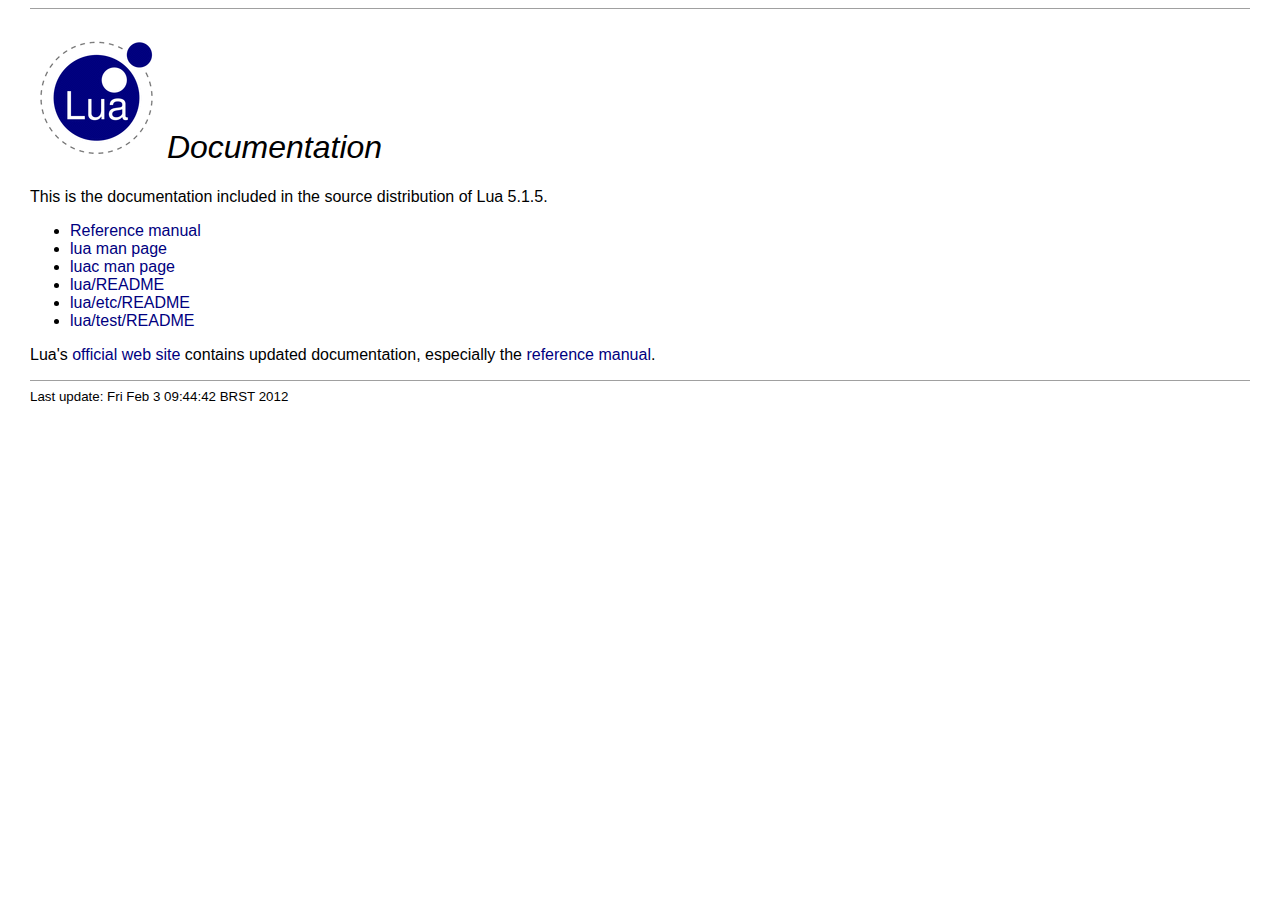
<file: redis_server_local/redis-7.0.4/redis-7.0.4/deps/lua/doc/readme.html>
<HTML>
<HEAD>
<TITLE>Lua documentation</TITLE>
<LINK REL="stylesheet" TYPE="text/css" HREF="lua.css">
</HEAD>

<BODY>

<HR>
<H1>
<A HREF="http://www.lua.org/"><IMG SRC="logo.gif" ALT="Lua" BORDER=0></A>
Documentation
</H1>

This is the documentation included in the source distribution of Lua 5.1.5.

<UL>
<LI><A HREF="contents.html">Reference manual</A>
<LI><A HREF="lua.html">lua man page</A>
<LI><A HREF="luac.html">luac man page</A>
<LI><A HREF="../README">lua/README</A>
<LI><A HREF="../etc/README">lua/etc/README</A>
<LI><A HREF="../test/README">lua/test/README</A>
</UL>

Lua's
<A HREF="http://www.lua.org/">official web site</A>
contains updated documentation,
especially the
<A HREF="http://www.lua.org/manual/5.1/">reference manual</A>.
<P>

<HR>
<SMALL>
Last update:
Fri Feb  3 09:44:42 BRST 2012
</SMALL>

</BODY>
</HTML>
</file>
<file: redis_server_local/redis-7.0.4/redis-7.0.4/deps/lua/doc/lua.css>
body {
	color: #000000 ;
	background-color: #FFFFFF ;
	font-family: Helvetica, Arial, sans-serif ;
	text-align: justify ;
	margin-right: 30px ;
	margin-left: 30px ;
}

h1, h2, h3, h4 {
	font-family: Verdana, Geneva, sans-serif ;
	font-weight: normal ;
	font-style: italic ;
}

h2 {
	padding-top: 0.4em ;
	padding-bottom: 0.4em ;
	padding-left: 30px ;
	padding-right: 30px ;
	margin-left: -30px ;
	background-color: #E0E0FF ;
}

h3 {
	padding-left: 0.5em ;
	border-left: solid #E0E0FF 1em ;
}

table h3 {
	padding-left: 0px ;
	border-left: none ;
}

a:link {
	color: #000080 ;
	background-color: inherit ;
	text-decoration: none ;
}

a:visited {
	background-color: inherit ;
	text-decoration: none ;
}

a:link:hover, a:visited:hover {
	color: #000080 ;
	background-color: #E0E0FF ;
}

a:link:active, a:visited:active {
	color: #FF0000 ;
}

hr {
	border: 0 ;
	height: 1px ;
	color: #a0a0a0 ;
	background-color: #a0a0a0 ;
}

:target {
	background-color: #F8F8F8 ;
	padding: 8px ;
	border: solid #a0a0a0 2px ;
}

.footer {
	color: gray ;
	font-size: small ;
}

input[type=text] {
	border: solid #a0a0a0 2px ;
	border-radius: 2em ;
	-moz-border-radius: 2em ;
	background-image: url('images/search.png') ;
	background-repeat: no-repeat;
	background-position: 4px center ;
	padding-left: 20px ;
	height: 2em ;
}
</file>
<file: redis_server_local/redis-7.0.4/redis-7.0.4/deps/lua/doc/manual.css>
h3 code {
	font-family: inherit ;
	font-size: inherit ;
}

pre, code {
	font-size: 12pt ;
}

span.apii {
	float: right ;
	font-family: inherit ;
	font-style: normal ;
	font-size: small ;
	color: gray ;
}

p+h1, ul+h1 {
	padding-top: 0.4em ;
	padding-bottom: 0.4em ;
	padding-left: 30px ;
	margin-left: -30px ;
	background-color: #E0E0FF ;
}
</file>
